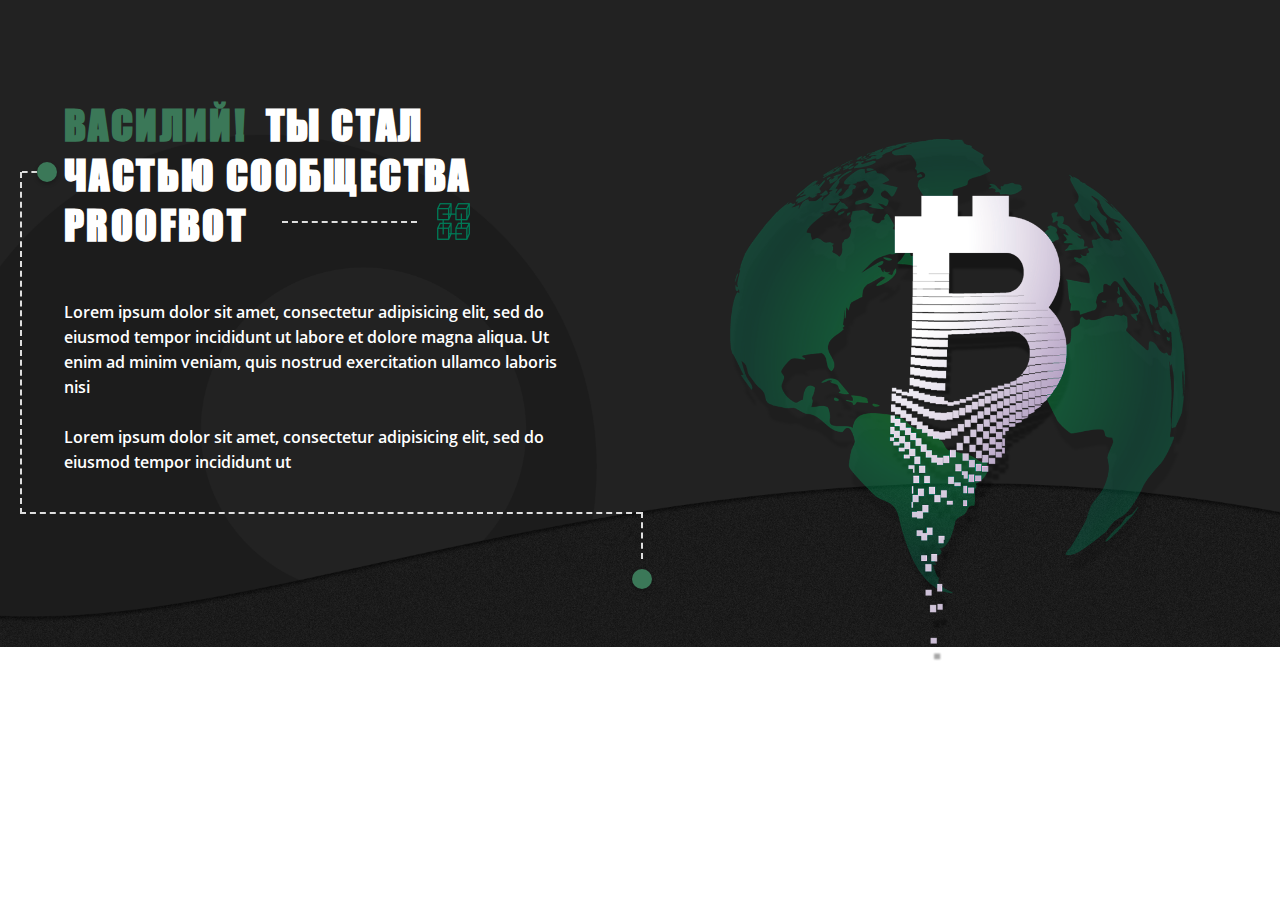
<file: thanks.html>
<!DOCTYPE html>
<html>
<head>
	<title>ProofBot</title>
	<meta charset="utf-8">
	<meta http-equiv="X-UA-Compatible" content="IE=edge">
	<meta name="viewport" content="width=device-width, user-scalable=no">
	<link rel="icon" type="image/png" href="favicon.png"/>
	<link rel="stylesheet" type="text/css" href="css/thanks.css">
	<link rel="stylesheet" type="text/css" href="fonts/fonts.css">
	<link rel="stylesheet" type="text/css" href="css/animate.css">
</head>
<body>
	<header class="header">
		<!-- <div class="nav">
			<div class="container nav_holder">
				<a href="index.html"><img src="img/logo.png" alt="" /></a>
				<div class="language"><div class="ru"></div><div class="us"></div></div>
				<ul>
					<a href="index.html"><li class=""><span class="circle"></span>Главная</li></a>
					<a href="by-bot.html"><li class=""><span class="circle"></span>Купить бота</li></a>
					<a href="partner.html"><li class=""><span class="circle"></span>Партнёрская программа</li></a>
					<a href="blog.html"><li class=""><span class="circle"></span>Блог</li></a>
				</ul>
				<div class="nav-btn2">
					<div class="show-menu-btn">
						<span></span>
						<span></span>
						<span></span>
					</div>
				</div>
			</div>
		</div> -->
		<div class="content">
			<div class="left">
				<h1>
					<div class="dashed">
						<div class="circle-line">
							<div class="line"></div>
							<div class="circle"></div>
						</div>
						<div class="circle-line _2">
							<div class="line"></div>
							<div class="circle"></div>
						</div>
					</div>
					<span class="accent_color name">василий! </span> Ты стал <br />
				частью сообщества <br />
				 proofbot<div class="underline"><div class="line"></div><img src="img/useful/blockchain.png" alt="" /></div>
				</h1>
				 <p>Lorem ipsum dolor sit amet, consectetur adipisicing elit, sed do eiusmod tempor incididunt ut labore et dolore magna aliqua. Ut enim ad minim veniam, quis nostrud exercitation ullamco laboris nisi <br /><br />
				 Lorem ipsum dolor sit amet, consectetur adipisicing elit, sed do eiusmod tempor incididunt ut </p>
			</div>
			<div class="right">
				<img src="img/thanks/1.png" alt="">
			</div>
		</div>
	</header>
	<main>
		
	</main>
	<!-- <footer class="footer">
		<div class="width2">
			<img src="img/logo.png" alt="" />
			<div class="contact">
				<div class="tel"><img src="img/footer/phone.png" alt="" />+38 099 999 99 99</div>
				<div class="email"><img src="img/footer/mail.png" alt="" />somemail@gmail.com</div>
			</div>
			<a href="https://yudgin.studio/" class="develop">РАЗРАБОТКА <br/> И поддержка сайта<img src="img/footer/logo.png" alt="" /></a>
		</div>
	</footer> -->

<script src="js/jquery.min.js" type="text/javascript"></script>
<script src="js/wow.js" type="text/javascript"></script>
<script src="js/script.js" type="text/javascript"></script>
<script src="js/jquery.mCustomScrollbar.concat.min.js" type="text/javascript"></script>
<script src="js/slick.min.js" type="text/javascript"></script>
<script src="js/libs.min.js" type="text/javascript"></script>
</body>
</html>
</file>
<file: css/thanks.css>
::-webkit-scrollbar {
  width: 10px; }

::-webkit-scrollbar-track {
  background: #272727; }

::-webkit-scrollbar-thumb {
  background: #007956; }

::-webkit-scrollbar-thumb:window-inactive {
  background: #007956; }

a, a:focus, button, button:focus, input, input:focus, textarea, textarea:focus {
  outline: 0 !important; }

:focus {
  outline: 0 !important;
  outline-offset: 0 !important; }

select, select:focus {
  outline: 0 !important; }

html {
  position: relative; }

body {
  position: relative;
  overflow-x: hidden;
  margin: 0;
  padding: 0;
  background: #fff;
  font-size: 16px;
  line-height: 24px;
  font-family: 'OpenSans-Regular';
  color: #fff; }

p {
  margin: 0;
  padding: 0; }

a:focus, a:hover {
  text-decoration: none; }

ul {
  list-style: none;
  margin: 0;
  padding: 0; }

a {
  text-decoration: none;
  color: #000; }

.container {
  width: 1720px;
  margin: 0 auto; }

.width2 {
  width: 1150px;
  margin: 0 auto; }

h1, h2, h3, h4, h5, h6 {
  margin: 0; }

.accent_color {
  color: #3b7858; }

.language {
  height: 14px;
  transition: all 0.5s;
  position: absolute;
  right: 0;
  display: -webkit-flex;
  display: -moz-flex;
  display: -ms-flex;
  display: -o-flex;
  display: flex; }
  .language .ru {
    height: 12px;
    width: 20px;
    min-height: 12px;
    background: url(../img/ru.png) no-repeat;
    background-size: 100% 100%;
    cursor: pointer;
    margin-left: 10px; }
  .language .us {
    height: 12px;
    width: 20px;
    min-height: 12px;
    background: url(../img/us.png) no-repeat;
    cursor: pointer;
    background-size: 100% 100%;
    margin-left: 10px; }
  .language:hover {
    height: 40px;
    padding-top: 26px; }

header {
  background: url(../img/header/blog_bg.png);
  background-size: 100% 100%;
  padding-bottom: 73px; }
  header .nav .container {
    padding: 20px 0;
    padding-right: 60px !important;
    display: -moz-flex;
    display: -ms-flex;
    display: -o-flex;
    display: flex;
    justify-content: space-between;
    align-items: center;
    position: relative;
    box-sizing: border-box; }
    header .nav .container ul {
      display: -moz-flex;
      display: -ms-flex;
      display: -o-flex;
      display: flex;
      width: 780px;
      justify-content: space-between;
      font-family: 'OpenSans-Bold';
      font-size: 16px;
      text-transform: uppercase;
      letter-spacing: 0.06em; }
      header .nav .container ul .active {
        color: #3b7858; }
        header .nav .container ul .active .circle {
          border-width: 2px;
          border-color: #fafafa;
          border-style: solid;
          border-radius: 50%;
          background-color: #3b7858;
          box-shadow: 0px 2px 5px 0px rgba(0, 4, 7, 0.32);
          width: 14px;
          height: 14px;
          margin-right: 20px;
          display: block; }
      header .nav .container ul li {
        display: -moz-flex;
        display: -ms-flex;
        display: -o-flex;
        display: flex;
        align-items: center;
        color: #fff;
        transition: all 0.5s; }
        header .nav .container ul li:hover {
          color: #3b7858; }

.button {
  border-radius: 5px;
  background-image: -ms-linear-gradient(-45deg, #7f0a1a 0%, #ea5c06 100%);
  background-image: linear-gradient(-45deg, #7f0a1a 0%, #ea5c06 100%);
  box-shadow: -3.365px 12.557px 20px 0px rgba(0, 4, 7, 0.29);
  width: 361px;
  height: 75px;
  border: none;
  font-size: 18px;
  font-family: 'OpenSans-ExtraBold';
  color: #fff;
  position: relative;
  transition: all 0.5s;
  cursor: pointer; }
  .button:hover .shadow {
    top: 0;
    right: 0;
    background-size: 300%; }
  .button .line {
    width: 59px;
    height: 2px;
    background: #fff;
    margin: 0 15px; }
  .button .shadow {
    border-radius: 5px;
    background-image: -ms-linear-gradient(-45deg, #ea5c06 0%, #7f0a1a 100%);
    background-image: linear-gradient(-45deg, #7f0a1a 0%, #ea5c06 100%);
    box-shadow: -2.588px 9.659px 12px 0px rgba(0, 4, 7, 0.35);
    background-size: 100%;
    top: 504px;
    width: 361px;
    height: 75px;
    position: absolute;
    top: -7px;
    right: 6px;
    display: -moz-flex;
    display: -ms-flex;
    display: -o-flex;
    display: flex;
    align-items: center;
    justify-content: flex-start;
    text-transform: uppercase;
    transition: all 0.5s; }

@-webkit-keyframes triangle {
  50% {
    -webkit-transform: rotatey(180deg);
    transform: rotatey(180deg); }
  100% {
    -webkit-transform: rotatey(360deg);
    transform: rotatey(360deg); } }
.anim_triangle {
  -webkit-animation-name: triangle;
  animation-name: triangle;
  -webkit-animation-iteration-count: infinite;
  animation-iteration-count: infinite;
  -webkit-animation-direction: normal;
  animation-direction: normal;
  -webkit-animation-timing-function: linear;
  animation-timing-function: linear;
  -webkit-animation-duration: 20s;
  animation-duration: 20s; }

.nav-btn2 {
  position: relative;
  display: none;
  width: 30px;
  height: 30px;
  position: absolute;
  margin: 0 auto;
  right: 0;
  left: 0; }

.show-menu-btn {
  position: absolute;
  right: 0;
  top: 7px;
  width: 30px;
  height: 30px;
  -webkit-transform: rotate(0deg);
  transform: rotate(0deg);
  transition: .34s ease-in-out;
  cursor: pointer;
  z-index: 10000; }

.show-menu-btn span {
  display: block;
  position: absolute;
  background: #fff;
  height: 2px;
  width: 25px;
  opacity: 1;
  left: 0;
  -webkit-transform: rotate(0deg);
  transform: rotate(0deg);
  transition: .25s ease-in-out;
  top: 22px; }

.show-menu-btn span:nth-child(1) {
  top: 0; }

.show-menu-btn span:nth-child(2) {
  top: 7px; }

.show-menu-btn span:nth-child(3) {
  top: 14px; }

.show-menu-btn.open span {
  top: 7px;
  -webkit-transform: rotate(135deg);
  transform: rotate(135deg);
  width: 30px; }

.show-menu-btn.open span:nth-child(2) {
  left: -60px;
  opacity: 0; }

.show-menu-btn.open span:nth-child(3) {
  top: 7px;
  width: 30px;
  -webkit-transform: rotate(-135deg);
  transform: rotate(-135deg); }

@media screen and (max-width: 1270px) {
  .nav-btn2 {
    display: block; }

  header .nav .container ul {
    display: -moz-flex;
    display: -ms-flex;
    display: -o-flex;
    display: flex;
    flex-direction: column;
    position: absolute;
    right: 0;
    left: 0;
    margin: 0 auto;
    top: 0;
    z-index: 100;
    background: #292929;
    width: 100% !important;
    padding-top: 100px; }
    header .nav .container ul li {
      text-align: center;
      justify-content: center;
      position: relative;
      width: -webkit-fit-content;
      width: -moz-fit-content;
      width: fit-content;
      margin: 0 auto;
      padding-bottom: 10px; }

  header .nav .container ul .active .circle {
    position: absolute;
    left: -30px; } }
@media screen and (max-width: 767px) {
  .button {
    font-size: 14px;
    height: 55px; }
    .button .shadow {
      height: 55px;
      justify-content: center; } }
main .underline img {
  min-width: 30px; }

@-webkit-keyframes triangle {
  50% {
    transform: rotatey(180deg); }
  100% {
    transform: rotatey(360deg); } }
@-webkit-keyframes triangle2 {
  0% {
    transform: translatex(0); }
  30% {
    transform: translatex(-30px) translatey(-60px); }
  60% {
    transform: translatex(-60px); }
  100% {
    transform: translatex(0px); } }
@-webkit-keyframes triangle3 {
  0% {
    transform: translatex(0); }
  50% {
    transform: translatey(-90px); }
  100% {
    transform: translate(0px); } }
@-webkit-keyframes triangle4 {
  0% {
    transform: translatex(0); }
  30% {
    transform: translatex(-60px) translatey(-60px);
    opacity: 0; }
  60% {
    transform: translatex(-200px);
    opacity: 0; }
  80% {
    transform: translatex(-400px) translatey(-60px);
    opacity: 1; }
  100% {
    transform: translatex(0px); } }
@-webkit-keyframes triangle5 {
  0% {
    transform: translatex(0); }
  30% {
    transform: translatex(-60px) translatey(-90px); }
  60% {
    transform: translatex(-60px); }
  100% {
    transform: translatex(0px); } }
.anim_triangle {
  animation-name: triangle;
  animation-iteration-count: infinite;
  animation-direction: normal;
  animation-timing-function: linear;
  animation-duration: 20s; }

.anim_triangle2 {
  animation-name: triangle2;
  animation-iteration-count: infinite;
  animation-direction: normal;
  animation-timing-function: linear;
  animation-duration: 10s; }

.anim_triangle3 {
  animation-name: triangle3;
  animation-iteration-count: infinite;
  animation-direction: normal;
  animation-timing-function: linear;
  animation-duration: 25s; }

.anim_triangle4 {
  animation-name: triangle4;
  animation-iteration-count: infinite;
  animation-direction: normal;
  animation-timing-function: linear;
  animation-duration: 10s; }

.anim_triangle5 {
  animation-name: triangle5;
  animation-iteration-count: infinite;
  animation-direction: normal;
  animation-timing-function: linear;
  animation-duration: 10s; }

.popup-forma2, .popup-forma2.is-active {
  -webkit-transition-duration: .2s;
  transition-duration: .2s;
  -webkit-transition-property: all;
  transition-property: all;
  -webkit-transition-timing-function: cubic-bezier(0.7, 1, 0.7, 1);
  transition-timing-function: cubic-bezier(0.7, 1, 0.7, 1);
  z-index: 10000; }

.popup-forma2 {
  width: 100%;
  -webkit-backface-visibility: hidden;
  position: fixed;
  height: 100%;
  -moz-transform: translateZ(-100%);
  -webkit-transform: translateZ(-100%);
  transform: translateZ(-100%);
  visibility: hidden;
  z-index: 111111;
  top: 0;
  opacity: 0; }

.popup-forma2 .mint-btn {
  width: 100%;
  height: 60px;
  margin-bottom: 0;
  margin: 0;
  transform: scale(1);
  display: flex;
  color: black !important;
  align-items: center;
  justify-content: center;
  text-transform: uppercase;
  font-family: Gilroy-ExtraBold,Gilroyextrabold;
  border-radius: 6px;
  box-shadow: 0px 20px 18px 0px rgba(0, 0, 0, 0.15);
  border: none;
  background: linear-gradient(to left, #efc018 50%, #f9dd4e 50%);
  background-position: -200%;
  background-size: 200%;
  transition: 0.3s;
  cursor: pointer; }

.popup-forma2 .modal-logo {
  display: block;
  color: #4cccb9;
  font-size: 36px;
  margin-bottom: 20px;
  text-align: center;
  font-family: museo_sans_cyrl900; }

.popup-forma2.is-active {
  transform: translateZ(0);
  -webkit-transform: translatZ(0);
  -moz-transform: translateZ(0);
  visibility: visible;
  opacity: 1; }

.popup-forma2 .popup-forma2__cover {
  width: 100%;
  height: 100%;
  background-color: #252525;
  opacity: .8;
  display: block;
  position: fixed; }

.popup-forma2 .popup-forma2__wrapper {
  position: absolute;
  box-sizing: border-box;
  left: 50%;
  top: 50%;
  transform: translate(-50%, -50%);
  z-index: 5;
  display: -webkit-flex;
  display: -moz-flex;
  display: -ms-flex;
  display: -o-flex;
  display: flex; }

.popup-forma2 .popup-wrapper {
  background-color: #fff;
  border-radius: 10px;
  width: 475px;
  background-repeat: no-repeat;
  box-shadow: 0 10px 20px rgba(0, 0, 0, 0.3);
  -moz-box-shadow: 0 10px 20px rgba(0, 0, 0, 0.3);
  -webkit-box-shadow: 0 10px 20px rgba(0, 0, 0, 0.3);
  position: relative;
  padding: 30px 0; }

.popup-forma2 .popup-wrapper .button-holder, .modal-form2 .button-holder {
  text-align: center;
  margin-top: 8px;
  margin-bottom: 0;
  padding-top: 0;
  margin-top: 40px; }

.popup-forma2 .popup-wrapper .popup-close {
  position: absolute;
  top: 23px;
  right: 23px;
  cursor: pointer;
  -webkit-transition: all .3s ease-out;
  transition: all 0.3s ease-out; }

.popup-forma2 .popup-wrapper .popup-close:hover {
  -webkit-transform: scale(1.05);
  -moz-transform: scale(1.05);
  -ms-transform: scale(1.05);
  transform: scale(1.05); }

.popup-forma2 .popup-wrapper p {
  font-size: 20px;
  font-family: 'OpenSans-ExtraBold';
  text-align: center;
  margin: 0;
  text-transform: uppercase;
  padding-bottom: 30px;
  padding-top: 30px;
  color: #2d2d2d; }

.forma {
  display: -webkit-flex;
  display: -moz-flex;
  display: -ms-flex;
  display: -o-flex;
  display: flex;
  flex-direction: column;
  align-items: center;
  justify-content: center; }

.popup-forma2 .popup-wrapper form {
  margin: 0 auto;
  width: 380px;
  box-sizing: border-box; }

.popup-forma2 .intl-tel-input {
  width: 100%; }

.mint-input2 {
  box-shadow: none !important;
  -webkit-box-shadow: none !important;
  -moz-box-shadow: none !important;
  color: #010101;
  border: 1px solid #d0d0d0;
  text-transform: uppercase;
  padding-left: 15px;
  padding-bottom: 20px;
  padding-top: 20px;
  margin-bottom: 16px;
  box-sizing: border-box;
  text-align: left;
  line-height: 1;
  position: relative;
  font-family: 'OpenSans-SemiBold';
  font-size: 14px;
  width: 100%;
  outline: none; }

.popup-forma2 .mint-input2:focus::-webkit-input-placeholder {
  color: transparent; }

.popup-forma2 .mint-input2:focus::-moz-placeholder {
  color: transparent; }

.popup-forma2 .intl-tel-input.allow-dropdown .selected-flag, .intl-tel-input.separate-dial-code .selected-flag {
  width: 58px !important;
  outline: none; }

.popup-forma2 .intl-tel-input .country-list .country-name {
  margin-left: 50px !important; }

.popup-forma2 .intl-tel-input .country-list .country {
  padding: 10px 15px !important;
  position: relative; }

.popup-forma2 .intl-tel-input .country-list .country .dial-code {
  position: absolute;
  left: 39px;
  top: 12px; }

.popup-forma2 .intl-tel-input .mint-input2 {
  text-align: left; }

.popup-forma2 .intl-tel-input .selected-flag {
  padding: 0 0 0 16px !important; }

.popup-forma2 .iti-mobile .intl-tel-input .country-list {
  max-height: 100vh;
  width: 97% !important;
  position: absolute !important;
  left: 0 !important;
  top: 0 !important;
  bottom: auto !important;
  right: auto !important;
  display: block !important; }

.popup-forma2 .intl-tel-input.allow-dropdown input[type=text] {
  padding-left: 63px !important; }

.popup-forma2 .iti-mobile .intl-tel-input.iti-container {
  left: 11px; }

.country-list {
  width: 300px;
  color: #2d2d2d !important; }

.popup-forma2 .button {
  display: -webkit-flex;
  display: -moz-flex;
  display: -ms-flex;
  display: -o-flex;
  display: flex;
  justify-content: center;
  align-items: center;
  margin: 0 auto;
  margin-top: 41px; }
  .popup-forma2 .button .line {
    width: 165px; }

@media screen and (max-width: 767px) {
  .popup-forma2 .popup-wrapper {
    width: 400px; }

  .popup-forma2 .button .line {
    width: 90px; }

  .figure3, .figure2, .figure, .cript, .img_bg3 {
    display: none !important; }

  main .bot .width2 .contant form {
    padding-left: 0 !important;
    padding-right: 0 !important; } }
@media screen and (max-width: 410px) {
  .popup-forma2 .popup-wrapper {
    width: 350px; }

  .popup-forma2 .popup-wrapper form {
    width: 90%; } }
@media screen and (max-width: 370px) {
  .popup-forma2 .popup-wrapper {
    width: 300px; }

  .mint-input2 {
    padding-bottom: 15px;
    padding-top: 15px;
    margin-bottom: 15px; } }
/*.animated{-webkit-animation-duration:1s;animation-duration:1s;-webkit-animation-fill-mode:both;animation-fill-mode:both}
.animated.infinite{-webkit-animation-iteration-count:infinite;
	animation-iteration-count:infinite}
	.animated.hinge{-webkit-animation-duration:2s;animation-duration:2s}
	.animated.bounceIn,.animated.bounceOut,.animated.flipOutX,.animated.flipOutY{-webkit-animation-duration:.75s;animation-duration:.75s}
	@-webkit-keyframes bounce{0%,20%,53%,80%,to{-webkit-animation-timing-function:cubic-bezier(.215,.61,.355,1);animation-timing-function:cubic-bezier(.215,.61,.355,1);-webkit-transform:translate3d(0,0,0);transform:translate3d(0,0,0)}40%,43%{-webkit-animation-timing-function:cubic-bezier(.755,.05,.855,.06);animation-timing-function:cubic-bezier(.755,.05,.855,.06);-webkit-transform:translate3d(0,-30px,0);transform:translate3d(0,-30px,0)}70%{-webkit-animation-timing-function:cubic-bezier(.755,.05,.855,.06);animation-timing-function:cubic-bezier(.755,.05,.855,.06);-webkit-transform:translate3d(0,-15px,0);transform:translate3d(0,-15px,0)}90%{-webkit-transform:translate3d(0,-4px,0);transform:translate3d(0,-4px,0)}}@keyframes bounce{0%,20%,53%,80%,to{-webkit-animation-timing-function:cubic-bezier(.215,.61,.355,1);animation-timing-function:cubic-bezier(.215,.61,.355,1);-webkit-transform:translate3d(0,0,0);transform:translate3d(0,0,0)}40%,43%{-webkit-animation-timing-function:cubic-bezier(.755,.05,.855,.06);animation-timing-function:cubic-bezier(.755,.05,.855,.06);-webkit-transform:translate3d(0,-30px,0);transform:translate3d(0,-30px,0)}70%{-webkit-animation-timing-function:cubic-bezier(.755,.05,.855,.06);animation-timing-function:cubic-bezier(.755,.05,.855,.06);-webkit-transform:translate3d(0,-15px,0);transform:translate3d(0,-15px,0)}90%{-webkit-transform:translate3d(0,-4px,0);transform:translate3d(0,-4px,0)}}.bounce{-webkit-animation-name:bounce;animation-name:bounce;-webkit-transform-origin:center bottom;transform-origin:center bottom}@-webkit-keyframes flash{0%,50%,to{opacity:1}25%,75%{opacity:0}}@keyframes flash{0%,50%,to{opacity:1}25%,75%{opacity:0}}.flash{-webkit-animation-name:flash;animation-name:flash}@-webkit-keyframes pulse{0%,to{-webkit-transform:scale3d(1,1,1);transform:scale3d(1,1,1)}50%{-webkit-transform:scale3d(1.05,1.05,1.05);transform:scale3d(1.05,1.05,1.05)}}@keyframes pulse{0%,to{-webkit-transform:scale3d(1,1,1);transform:scale3d(1,1,1)}50%{-webkit-transform:scale3d(1.05,1.05,1.05);transform:scale3d(1.05,1.05,1.05)}}.pulse{-webkit-animation-name:pulse;animation-name:pulse}@-webkit-keyframes rubberBand{0%,to{-webkit-transform:scale3d(1,1,1);transform:scale3d(1,1,1)}30%{-webkit-transform:scale3d(1.25,.75,1);transform:scale3d(1.25,.75,1)}40%{-webkit-transform:scale3d(.75,1.25,1);transform:scale3d(.75,1.25,1)}50%{-webkit-transform:scale3d(1.15,.85,1);transform:scale3d(1.15,.85,1)}65%{-webkit-transform:scale3d(.95,1.05,1);transform:scale3d(.95,1.05,1)}75%{-webkit-transform:scale3d(1.05,.95,1);transform:scale3d(1.05,.95,1)}}@keyframes rubberBand{0%,to{-webkit-transform:scale3d(1,1,1);transform:scale3d(1,1,1)}30%{-webkit-transform:scale3d(1.25,.75,1);transform:scale3d(1.25,.75,1)}40%{-webkit-transform:scale3d(.75,1.25,1);transform:scale3d(.75,1.25,1)}50%{-webkit-transform:scale3d(1.15,.85,1);transform:scale3d(1.15,.85,1)}65%{-webkit-transform:scale3d(.95,1.05,1);transform:scale3d(.95,1.05,1)}75%{-webkit-transform:scale3d(1.05,.95,1);transform:scale3d(1.05,.95,1)}}.rubberBand{-webkit-animation-name:rubberBand;animation-name:rubberBand}@-webkit-keyframes shake{0%,to{-webkit-transform:translate3d(0,0,0);transform:translate3d(0,0,0)}10%,30%,50%,70%,90%{-webkit-transform:translate3d(-10px,0,0);transform:translate3d(-10px,0,0)}20%,40%,60%,80%{-webkit-transform:translate3d(10px,0,0);transform:translate3d(10px,0,0)}}@keyframes shake{0%,to{-webkit-transform:translate3d(0,0,0);transform:translate3d(0,0,0)}10%,30%,50%,70%,90%{-webkit-transform:translate3d(-10px,0,0);transform:translate3d(-10px,0,0)}20%,40%,60%,80%{-webkit-transform:translate3d(10px,0,0);transform:translate3d(10px,0,0)}}.shake{-webkit-animation-name:shake;animation-name:shake}@-webkit-keyframes headShake{0%,50%{-webkit-transform:translateX(0);transform:translateX(0)}6.5%{-webkit-transform:translateX(-6px) rotateY(-9deg);transform:translateX(-6px) rotateY(-9deg)}18.5%{-webkit-transform:translateX(5px) rotateY(7deg);transform:translateX(5px) rotateY(7deg)}31.5%{-webkit-transform:translateX(-3px) rotateY(-5deg);transform:translateX(-3px) rotateY(-5deg)}43.5%{-webkit-transform:translateX(2px) rotateY(3deg);transform:translateX(2px) rotateY(3deg)}}@keyframes headShake{0%,50%{-webkit-transform:translateX(0);transform:translateX(0)}6.5%{-webkit-transform:translateX(-6px) rotateY(-9deg);transform:translateX(-6px) rotateY(-9deg)}18.5%{-webkit-transform:translateX(5px) rotateY(7deg);transform:translateX(5px) rotateY(7deg)}31.5%{-webkit-transform:translateX(-3px) rotateY(-5deg);transform:translateX(-3px) rotateY(-5deg)}43.5%{-webkit-transform:translateX(2px) rotateY(3deg);transform:translateX(2px) rotateY(3deg)}}.headShake{-webkit-animation-timing-function:ease-in-out;animation-timing-function:ease-in-out;-webkit-animation-name:headShake;animation-name:headShake}@-webkit-keyframes swing{20%{-webkit-transform:rotate3d(0,0,1,15deg);transform:rotate3d(0,0,1,15deg)}40%{-webkit-transform:rotate3d(0,0,1,-10deg);transform:rotate3d(0,0,1,-10deg)}60%{-webkit-transform:rotate3d(0,0,1,5deg);transform:rotate3d(0,0,1,5deg)}80%{-webkit-transform:rotate3d(0,0,1,-5deg);transform:rotate3d(0,0,1,-5deg)}to{-webkit-transform:rotate3d(0,0,1,0deg);transform:rotate3d(0,0,1,0deg)}}@keyframes swing{20%{-webkit-transform:rotate3d(0,0,1,15deg);transform:rotate3d(0,0,1,15deg)}40%{-webkit-transform:rotate3d(0,0,1,-10deg);transform:rotate3d(0,0,1,-10deg)}60%{-webkit-transform:rotate3d(0,0,1,5deg);transform:rotate3d(0,0,1,5deg)}80%{-webkit-transform:rotate3d(0,0,1,-5deg);transform:rotate3d(0,0,1,-5deg)}to{-webkit-transform:rotate3d(0,0,1,0deg);transform:rotate3d(0,0,1,0deg)}}.swing{-webkit-transform-origin:top center;transform-origin:top center;-webkit-animation-name:swing;animation-name:swing}@-webkit-keyframes tada{0%,to{-webkit-transform:scale3d(1,1,1);transform:scale3d(1,1,1)}10%,20%{-webkit-transform:scale3d(.9,.9,.9) rotate3d(0,0,1,-3deg);transform:scale3d(.9,.9,.9) rotate3d(0,0,1,-3deg)}30%,50%,70%,90%{-webkit-transform:scale3d(1.1,1.1,1.1) rotate3d(0,0,1,3deg);transform:scale3d(1.1,1.1,1.1) rotate3d(0,0,1,3deg)}40%,60%,80%{-webkit-transform:scale3d(1.1,1.1,1.1) rotate3d(0,0,1,-3deg);transform:scale3d(1.1,1.1,1.1) rotate3d(0,0,1,-3deg)}}@keyframes tada{0%,to{-webkit-transform:scale3d(1,1,1);transform:scale3d(1,1,1)}10%,20%{-webkit-transform:scale3d(.9,.9,.9) rotate3d(0,0,1,-3deg);transform:scale3d(.9,.9,.9) rotate3d(0,0,1,-3deg)}30%,50%,70%,90%{-webkit-transform:scale3d(1.1,1.1,1.1) rotate3d(0,0,1,3deg);transform:scale3d(1.1,1.1,1.1) rotate3d(0,0,1,3deg)}40%,60%,80%{-webkit-transform:scale3d(1.1,1.1,1.1) rotate3d(0,0,1,-3deg);transform:scale3d(1.1,1.1,1.1) rotate3d(0,0,1,-3deg)}}.tada{-webkit-animation-name:tada;animation-name:tada}@-webkit-keyframes wobble{0%,to{-webkit-transform:none;transform:none}15%{-webkit-transform:translate3d(-25%,0,0) rotate3d(0,0,1,-5deg);transform:translate3d(-25%,0,0) rotate3d(0,0,1,-5deg)}30%{-webkit-transform:translate3d(20%,0,0) rotate3d(0,0,1,3deg);transform:translate3d(20%,0,0) rotate3d(0,0,1,3deg)}45%{-webkit-transform:translate3d(-15%,0,0) rotate3d(0,0,1,-3deg);transform:translate3d(-15%,0,0) rotate3d(0,0,1,-3deg)}60%{-webkit-transform:translate3d(10%,0,0) rotate3d(0,0,1,2deg);transform:translate3d(10%,0,0) rotate3d(0,0,1,2deg)}75%{-webkit-transform:translate3d(-5%,0,0) rotate3d(0,0,1,-1deg);transform:translate3d(-5%,0,0) rotate3d(0,0,1,-1deg)}}@keyframes wobble{0%,to{-webkit-transform:none;transform:none}15%{-webkit-transform:translate3d(-25%,0,0) rotate3d(0,0,1,-5deg);transform:translate3d(-25%,0,0) rotate3d(0,0,1,-5deg)}30%{-webkit-transform:translate3d(20%,0,0) rotate3d(0,0,1,3deg);transform:translate3d(20%,0,0) rotate3d(0,0,1,3deg)}45%{-webkit-transform:translate3d(-15%,0,0) rotate3d(0,0,1,-3deg);transform:translate3d(-15%,0,0) rotate3d(0,0,1,-3deg)}60%{-webkit-transform:translate3d(10%,0,0) rotate3d(0,0,1,2deg);transform:translate3d(10%,0,0) rotate3d(0,0,1,2deg)}75%{-webkit-transform:translate3d(-5%,0,0) rotate3d(0,0,1,-1deg);transform:translate3d(-5%,0,0) rotate3d(0,0,1,-1deg)}}.wobble{-webkit-animation-name:wobble;animation-name:wobble}@-webkit-keyframes jello{0%,11.1%,to{-webkit-transform:none;transform:none}22.2%{-webkit-transform:skewX(-12.5deg) skewY(-12.5deg);transform:skewX(-12.5deg) skewY(-12.5deg)}33.3%{-webkit-transform:skewX(6.25deg) skewY(6.25deg);transform:skewX(6.25deg) skewY(6.25deg)}44.4%{-webkit-transform:skewX(-3.125deg) skewY(-3.125deg);transform:skewX(-3.125deg) skewY(-3.125deg)}55.5%{-webkit-transform:skewX(1.5625deg) skewY(1.5625deg);transform:skewX(1.5625deg) skewY(1.5625deg)}66.6%{-webkit-transform:skewX(-.78125deg) skewY(-.78125deg);transform:skewX(-.78125deg) skewY(-.78125deg)}77.7%{-webkit-transform:skewX(.390625deg) skewY(.390625deg);transform:skewX(.390625deg) skewY(.390625deg)}88.8%{-webkit-transform:skewX(-.1953125deg) skewY(-.1953125deg);transform:skewX(-.1953125deg) skewY(-.1953125deg)}}@keyframes jello{0%,11.1%,to{-webkit-transform:none;transform:none}22.2%{-webkit-transform:skewX(-12.5deg) skewY(-12.5deg);transform:skewX(-12.5deg) skewY(-12.5deg)}33.3%{-webkit-transform:skewX(6.25deg) skewY(6.25deg);transform:skewX(6.25deg) skewY(6.25deg)}44.4%{-webkit-transform:skewX(-3.125deg) skewY(-3.125deg);transform:skewX(-3.125deg) skewY(-3.125deg)}55.5%{-webkit-transform:skewX(1.5625deg) skewY(1.5625deg);transform:skewX(1.5625deg) skewY(1.5625deg)}66.6%{-webkit-transform:skewX(-.78125deg) skewY(-.78125deg);transform:skewX(-.78125deg) skewY(-.78125deg)}77.7%{-webkit-transform:skewX(.390625deg) skewY(.390625deg);transform:skewX(.390625deg) skewY(.390625deg)}88.8%{-webkit-transform:skewX(-.1953125deg) skewY(-.1953125deg);transform:skewX(-.1953125deg) skewY(-.1953125deg)}}.jello{-webkit-animation-name:jello;animation-name:jello;-webkit-transform-origin:center;transform-origin:center}@-webkit-keyframes bounceIn{0%,20%,40%,60%,80%,to{-webkit-animation-timing-function:cubic-bezier(.215,.61,.355,1);animation-timing-function:cubic-bezier(.215,.61,.355,1)}0%{opacity:0;-webkit-transform:scale3d(.3,.3,.3);transform:scale3d(.3,.3,.3)}20%{-webkit-transform:scale3d(1.1,1.1,1.1);transform:scale3d(1.1,1.1,1.1)}40%{-webkit-transform:scale3d(.9,.9,.9);transform:scale3d(.9,.9,.9)}60%{opacity:1;-webkit-transform:scale3d(1.03,1.03,1.03);transform:scale3d(1.03,1.03,1.03)}80%{-webkit-transform:scale3d(.97,.97,.97);transform:scale3d(.97,.97,.97)}to{opacity:1;-webkit-transform:scale3d(1,1,1);transform:scale3d(1,1,1)}}@keyframes bounceIn{0%,20%,40%,60%,80%,to{-webkit-animation-timing-function:cubic-bezier(.215,.61,.355,1);animation-timing-function:cubic-bezier(.215,.61,.355,1)}0%{opacity:0;-webkit-transform:scale3d(.3,.3,.3);transform:scale3d(.3,.3,.3)}20%{-webkit-transform:scale3d(1.1,1.1,1.1);transform:scale3d(1.1,1.1,1.1)}40%{-webkit-transform:scale3d(.9,.9,.9);transform:scale3d(.9,.9,.9)}60%{opacity:1;-webkit-transform:scale3d(1.03,1.03,1.03);transform:scale3d(1.03,1.03,1.03)}80%{-webkit-transform:scale3d(.97,.97,.97);transform:scale3d(.97,.97,.97)}to{opacity:1;-webkit-transform:scale3d(1,1,1);transform:scale3d(1,1,1)}}.bounceIn{-webkit-animation-name:bounceIn;animation-name:bounceIn}@-webkit-keyframes bounceInDown{0%,60%,75%,90%,to{-webkit-animation-timing-function:cubic-bezier(.215,.61,.355,1);animation-timing-function:cubic-bezier(.215,.61,.355,1)}0%{opacity:0;-webkit-transform:translate3d(0,-3000px,0);transform:translate3d(0,-3000px,0)}60%{opacity:1;-webkit-transform:translate3d(0,25px,0);transform:translate3d(0,25px,0)}75%{-webkit-transform:translate3d(0,-10px,0);transform:translate3d(0,-10px,0)}90%{-webkit-transform:translate3d(0,5px,0);transform:translate3d(0,5px,0)}to{-webkit-transform:none;transform:none}}@keyframes bounceInDown{0%,60%,75%,90%,to{-webkit-animation-timing-function:cubic-bezier(.215,.61,.355,1);animation-timing-function:cubic-bezier(.215,.61,.355,1)}0%{opacity:0;-webkit-transform:translate3d(0,-3000px,0);transform:translate3d(0,-3000px,0)}60%{opacity:1;-webkit-transform:translate3d(0,25px,0);transform:translate3d(0,25px,0)}75%{-webkit-transform:translate3d(0,-10px,0);transform:translate3d(0,-10px,0)}90%{-webkit-transform:translate3d(0,5px,0);transform:translate3d(0,5px,0)}to{-webkit-transform:none;transform:none}}.bounceInDown{-webkit-animation-name:bounceInDown;animation-name:bounceInDown}@-webkit-keyframes bounceInLeft{0%,60%,75%,90%,to{-webkit-animation-timing-function:cubic-bezier(.215,.61,.355,1);animation-timing-function:cubic-bezier(.215,.61,.355,1)}0%{opacity:0;-webkit-transform:translate3d(-3000px,0,0);transform:translate3d(-3000px,0,0)}60%{opacity:1;-webkit-transform:translate3d(25px,0,0);transform:translate3d(25px,0,0)}75%{-webkit-transform:translate3d(-10px,0,0);transform:translate3d(-10px,0,0)}90%{-webkit-transform:translate3d(5px,0,0);transform:translate3d(5px,0,0)}to{-webkit-transform:none;transform:none}}@keyframes bounceInLeft{0%,60%,75%,90%,to{-webkit-animation-timing-function:cubic-bezier(.215,.61,.355,1);animation-timing-function:cubic-bezier(.215,.61,.355,1)}0%{opacity:0;-webkit-transform:translate3d(-3000px,0,0);transform:translate3d(-3000px,0,0)}60%{opacity:1;-webkit-transform:translate3d(25px,0,0);transform:translate3d(25px,0,0)}75%{-webkit-transform:translate3d(-10px,0,0);transform:translate3d(-10px,0,0)}90%{-webkit-transform:translate3d(5px,0,0);transform:translate3d(5px,0,0)}to{-webkit-transform:none;transform:none}}.bounceInLeft{-webkit-animation-name:bounceInLeft;animation-name:bounceInLeft}@-webkit-keyframes bounceInRight{0%,60%,75%,90%,to{-webkit-animation-timing-function:cubic-bezier(.215,.61,.355,1);animation-timing-function:cubic-bezier(.215,.61,.355,1)}0%{opacity:0;-webkit-transform:translate3d(3000px,0,0);transform:translate3d(3000px,0,0)}60%{opacity:1;-webkit-transform:translate3d(-25px,0,0);transform:translate3d(-25px,0,0)}75%{-webkit-transform:translate3d(10px,0,0);transform:translate3d(10px,0,0)}90%{-webkit-transform:translate3d(-5px,0,0);transform:translate3d(-5px,0,0)}to{-webkit-transform:none;transform:none}}@keyframes bounceInRight{0%,60%,75%,90%,to{-webkit-animation-timing-function:cubic-bezier(.215,.61,.355,1);animation-timing-function:cubic-bezier(.215,.61,.355,1)}0%{opacity:0;-webkit-transform:translate3d(3000px,0,0);transform:translate3d(3000px,0,0)}60%{opacity:1;-webkit-transform:translate3d(-25px,0,0);transform:translate3d(-25px,0,0)}75%{-webkit-transform:translate3d(10px,0,0);transform:translate3d(10px,0,0)}90%{-webkit-transform:translate3d(-5px,0,0);transform:translate3d(-5px,0,0)}to{-webkit-transform:none;transform:none}}.bounceInRight{-webkit-animation-name:bounceInRight;animation-name:bounceInRight}@-webkit-keyframes bounceInUp{0%,60%,75%,90%,to{-webkit-animation-timing-function:cubic-bezier(.215,.61,.355,1);animation-timing-function:cubic-bezier(.215,.61,.355,1)}0%{opacity:0;-webkit-transform:translate3d(0,3000px,0);transform:translate3d(0,3000px,0)}60%{opacity:1;-webkit-transform:translate3d(0,-20px,0);transform:translate3d(0,-20px,0)}75%{-webkit-transform:translate3d(0,10px,0);transform:translate3d(0,10px,0)}90%{-webkit-transform:translate3d(0,-5px,0);transform:translate3d(0,-5px,0)}to{-webkit-transform:translate3d(0,0,0);transform:translate3d(0,0,0)}}@keyframes bounceInUp{0%,60%,75%,90%,to{-webkit-animation-timing-function:cubic-bezier(.215,.61,.355,1);animation-timing-function:cubic-bezier(.215,.61,.355,1)}0%{opacity:0;-webkit-transform:translate3d(0,3000px,0);transform:translate3d(0,3000px,0)}60%{opacity:1;-webkit-transform:translate3d(0,-20px,0);transform:translate3d(0,-20px,0)}75%{-webkit-transform:translate3d(0,10px,0);transform:translate3d(0,10px,0)}90%{-webkit-transform:translate3d(0,-5px,0);transform:translate3d(0,-5px,0)}to{-webkit-transform:translate3d(0,0,0);transform:translate3d(0,0,0)}}.bounceInUp{-webkit-animation-name:bounceInUp;animation-name:bounceInUp}@-webkit-keyframes bounceOut{20%{-webkit-transform:scale3d(.9,.9,.9);transform:scale3d(.9,.9,.9)}50%,55%{opacity:1;-webkit-transform:scale3d(1.1,1.1,1.1);transform:scale3d(1.1,1.1,1.1)}to{opacity:0;-webkit-transform:scale3d(.3,.3,.3);transform:scale3d(.3,.3,.3)}}@keyframes bounceOut{20%{-webkit-transform:scale3d(.9,.9,.9);transform:scale3d(.9,.9,.9)}50%,55%{opacity:1;-webkit-transform:scale3d(1.1,1.1,1.1);transform:scale3d(1.1,1.1,1.1)}to{opacity:0;-webkit-transform:scale3d(.3,.3,.3);transform:scale3d(.3,.3,.3)}}.bounceOut{-webkit-animation-name:bounceOut;animation-name:bounceOut}@-webkit-keyframes bounceOutDown{20%{-webkit-transform:translate3d(0,10px,0);transform:translate3d(0,10px,0)}40%,45%{opacity:1;-webkit-transform:translate3d(0,-20px,0);transform:translate3d(0,-20px,0)}to{opacity:0;-webkit-transform:translate3d(0,2000px,0);transform:translate3d(0,2000px,0)}}@keyframes bounceOutDown{20%{-webkit-transform:translate3d(0,10px,0);transform:translate3d(0,10px,0)}40%,45%{opacity:1;-webkit-transform:translate3d(0,-20px,0);transform:translate3d(0,-20px,0)}to{opacity:0;-webkit-transform:translate3d(0,2000px,0);transform:translate3d(0,2000px,0)}}.bounceOutDown{-webkit-animation-name:bounceOutDown;animation-name:bounceOutDown}@-webkit-keyframes bounceOutLeft{20%{opacity:1;-webkit-transform:translate3d(20px,0,0);transform:translate3d(20px,0,0)}to{opacity:0;-webkit-transform:translate3d(-2000px,0,0);transform:translate3d(-2000px,0,0)}}@keyframes bounceOutLeft{20%{opacity:1;-webkit-transform:translate3d(20px,0,0);transform:translate3d(20px,0,0)}to{opacity:0;-webkit-transform:translate3d(-2000px,0,0);transform:translate3d(-2000px,0,0)}}.bounceOutLeft{-webkit-animation-name:bounceOutLeft;animation-name:bounceOutLeft}@-webkit-keyframes bounceOutRight{20%{opacity:1;-webkit-transform:translate3d(-20px,0,0);transform:translate3d(-20px,0,0)}to{opacity:0;-webkit-transform:translate3d(2000px,0,0);transform:translate3d(2000px,0,0)}}@keyframes bounceOutRight{20%{opacity:1;-webkit-transform:translate3d(-20px,0,0);transform:translate3d(-20px,0,0)}to{opacity:0;-webkit-transform:translate3d(2000px,0,0);transform:translate3d(2000px,0,0)}}.bounceOutRight{-webkit-animation-name:bounceOutRight;animation-name:bounceOutRight}@-webkit-keyframes bounceOutUp{20%{-webkit-transform:translate3d(0,-10px,0);transform:translate3d(0,-10px,0)}40%,45%{opacity:1;-webkit-transform:translate3d(0,20px,0);transform:translate3d(0,20px,0)}to{opacity:0;-webkit-transform:translate3d(0,-2000px,0);transform:translate3d(0,-2000px,0)}}@keyframes bounceOutUp{20%{-webkit-transform:translate3d(0,-10px,0);transform:translate3d(0,-10px,0)}40%,45%{opacity:1;-webkit-transform:translate3d(0,20px,0);transform:translate3d(0,20px,0)}to{opacity:0;-webkit-transform:translate3d(0,-2000px,0);transform:translate3d(0,-2000px,0)}}.bounceOutUp{-webkit-animation-name:bounceOutUp;animation-name:bounceOutUp}@-webkit-keyframes fadeIn{0%{opacity:0}to{opacity:1}}@keyframes fadeIn{0%{opacity:0}to{opacity:1}}.fadeIn{-webkit-animation-name:fadeIn;animation-name:fadeIn}@-webkit-keyframes fadeInDown{0%{opacity:0;-webkit-transform:translate3d(0,-100%,0);transform:translate3d(0,-100%,0)}to{opacity:1;-webkit-transform:none;transform:none}}@keyframes fadeInDown{0%{opacity:0;-webkit-transform:translate3d(0,-100%,0);transform:translate3d(0,-100%,0)}to{opacity:1;-webkit-transform:none;transform:none}}.fadeInDown{-webkit-animation-name:fadeInDown;animation-name:fadeInDown}@-webkit-keyframes fadeInDownBig{0%{opacity:0;-webkit-transform:translate3d(0,-2000px,0);transform:translate3d(0,-2000px,0)}to{opacity:1;-webkit-transform:none;transform:none}}@keyframes fadeInDownBig{0%{opacity:0;-webkit-transform:translate3d(0,-2000px,0);transform:translate3d(0,-2000px,0)}to{opacity:1;-webkit-transform:none;transform:none}}.fadeInDownBig{-webkit-animation-name:fadeInDownBig;animation-name:fadeInDownBig}@-webkit-keyframes fadeInLeft{0%{opacity:0;-webkit-transform:translate3d(-100%,0,0);transform:translate3d(-100%,0,0)}to{opacity:1;-webkit-transform:none;transform:none}}@keyframes fadeInLeft{0%{opacity:0;-webkit-transform:translate3d(-100%,0,0);transform:translate3d(-100%,0,0)}to{opacity:1;-webkit-transform:none;transform:none}}.fadeInLeft{-webkit-animation-name:fadeInLeft;animation-name:fadeInLeft}@-webkit-keyframes fadeInLeftBig{0%{opacity:0;-webkit-transform:translate3d(-2000px,0,0);transform:translate3d(-2000px,0,0)}to{opacity:1;-webkit-transform:none;transform:none}}@keyframes fadeInLeftBig{0%{opacity:0;-webkit-transform:translate3d(-2000px,0,0);transform:translate3d(-2000px,0,0)}to{opacity:1;-webkit-transform:none;transform:none}}.fadeInLeftBig{-webkit-animation-name:fadeInLeftBig;animation-name:fadeInLeftBig}@-webkit-keyframes fadeInRight{0%{opacity:0;-webkit-transform:translate3d(100%,0,0);transform:translate3d(100%,0,0)}to{opacity:1;-webkit-transform:none;transform:none}}@keyframes fadeInRight{0%{opacity:0;-webkit-transform:translate3d(100%,0,0);transform:translate3d(100%,0,0)}to{opacity:1;-webkit-transform:none;transform:none}}.fadeInRight{-webkit-animation-name:fadeInRight;animation-name:fadeInRight}@-webkit-keyframes fadeInRightBig{0%{opacity:0;-webkit-transform:translate3d(2000px,0,0);transform:translate3d(2000px,0,0)}to{opacity:1;-webkit-transform:none;transform:none}}@keyframes fadeInRightBig{0%{opacity:0;-webkit-transform:translate3d(2000px,0,0);transform:translate3d(2000px,0,0)}to{opacity:1;-webkit-transform:none;transform:none}}.fadeInRightBig{-webkit-animation-name:fadeInRightBig;animation-name:fadeInRightBig}@-webkit-keyframes fadeInUp{0%{opacity:0;-webkit-transform:translate3d(0,100%,0);transform:translate3d(0,100%,0)}to{opacity:1;-webkit-transform:none;transform:none}}@keyframes fadeInUp{0%{opacity:0;-webkit-transform:translate3d(0,100%,0);transform:translate3d(0,100%,0)}to{opacity:1;-webkit-transform:none;transform:none}}.fadeInUp{-webkit-animation-name:fadeInUp;animation-name:fadeInUp}@-webkit-keyframes fadeInUpBig{0%{opacity:0;-webkit-transform:translate3d(0,2000px,0);transform:translate3d(0,2000px,0)}to{opacity:1;-webkit-transform:none;transform:none}}@keyframes fadeInUpBig{0%{opacity:0;-webkit-transform:translate3d(0,2000px,0);transform:translate3d(0,2000px,0)}to{opacity:1;-webkit-transform:none;transform:none}}.fadeInUpBig{-webkit-animation-name:fadeInUpBig;animation-name:fadeInUpBig}@-webkit-keyframes fadeOut{0%{opacity:1}to{opacity:0}}@keyframes fadeOut{0%{opacity:1}to{opacity:0}}.fadeOut{-webkit-animation-name:fadeOut;animation-name:fadeOut}@-webkit-keyframes fadeOutDown{0%{opacity:1}to{opacity:0;-webkit-transform:translate3d(0,100%,0);transform:translate3d(0,100%,0)}}@keyframes fadeOutDown{0%{opacity:1}to{opacity:0;-webkit-transform:translate3d(0,100%,0);transform:translate3d(0,100%,0)}}.fadeOutDown{-webkit-animation-name:fadeOutDown;animation-name:fadeOutDown}@-webkit-keyframes fadeOutDownBig{0%{opacity:1}to{opacity:0;-webkit-transform:translate3d(0,2000px,0);transform:translate3d(0,2000px,0)}}@keyframes fadeOutDownBig{0%{opacity:1}to{opacity:0;-webkit-transform:translate3d(0,2000px,0);transform:translate3d(0,2000px,0)}}.fadeOutDownBig{-webkit-animation-name:fadeOutDownBig;animation-name:fadeOutDownBig}@-webkit-keyframes fadeOutLeft{0%{opacity:1}to{opacity:0;-webkit-transform:translate3d(-100%,0,0);transform:translate3d(-100%,0,0)}}@keyframes fadeOutLeft{0%{opacity:1}to{opacity:0;-webkit-transform:translate3d(-100%,0,0);transform:translate3d(-100%,0,0)}}.fadeOutLeft{-webkit-animation-name:fadeOutLeft;animation-name:fadeOutLeft}@-webkit-keyframes fadeOutLeftBig{0%{opacity:1}to{opacity:0;-webkit-transform:translate3d(-2000px,0,0);transform:translate3d(-2000px,0,0)}}@keyframes fadeOutLeftBig{0%{opacity:1}to{opacity:0;-webkit-transform:translate3d(-2000px,0,0);transform:translate3d(-2000px,0,0)}}.fadeOutLeftBig{-webkit-animation-name:fadeOutLeftBig;animation-name:fadeOutLeftBig}@-webkit-keyframes fadeOutRight{0%{opacity:1}to{opacity:0;-webkit-transform:translate3d(100%,0,0);transform:translate3d(100%,0,0)}}@keyframes fadeOutRight{0%{opacity:1}to{opacity:0;-webkit-transform:translate3d(100%,0,0);transform:translate3d(100%,0,0)}}.fadeOutRight{-webkit-animation-name:fadeOutRight;animation-name:fadeOutRight}@-webkit-keyframes fadeOutRightBig{0%{opacity:1}to{opacity:0;-webkit-transform:translate3d(2000px,0,0);transform:translate3d(2000px,0,0)}}@keyframes fadeOutRightBig{0%{opacity:1}to{opacity:0;-webkit-transform:translate3d(2000px,0,0);transform:translate3d(2000px,0,0)}}.fadeOutRightBig{-webkit-animation-name:fadeOutRightBig;animation-name:fadeOutRightBig}@-webkit-keyframes fadeOutUp{0%{opacity:1}to{opacity:0;-webkit-transform:translate3d(0,-100%,0);transform:translate3d(0,-100%,0)}}@keyframes fadeOutUp{0%{opacity:1}to{opacity:0;-webkit-transform:translate3d(0,-100%,0);transform:translate3d(0,-100%,0)}}.fadeOutUp{-webkit-animation-name:fadeOutUp;animation-name:fadeOutUp}@-webkit-keyframes fadeOutUpBig{0%{opacity:1}to{opacity:0;-webkit-transform:translate3d(0,-2000px,0);transform:translate3d(0,-2000px,0)}}@keyframes fadeOutUpBig{0%{opacity:1}to{opacity:0;-webkit-transform:translate3d(0,-2000px,0);transform:translate3d(0,-2000px,0)}}.fadeOutUpBig{-webkit-animation-name:fadeOutUpBig;animation-name:fadeOutUpBig}@-webkit-keyframes flip{0%{-webkit-transform:perspective(400px) rotate3d(0,1,0,-360deg);transform:perspective(400px) rotate3d(0,1,0,-360deg);-webkit-animation-timing-function:ease-out;animation-timing-function:ease-out}40%{-webkit-transform:perspective(400px) translate3d(0,0,150px) rotate3d(0,1,0,-190deg);transform:perspective(400px) translate3d(0,0,150px) rotate3d(0,1,0,-190deg);-webkit-animation-timing-function:ease-out;animation-timing-function:ease-out}50%{-webkit-transform:perspective(400px) translate3d(0,0,150px) rotate3d(0,1,0,-170deg);transform:perspective(400px) translate3d(0,0,150px) rotate3d(0,1,0,-170deg);-webkit-animation-timing-function:ease-in;animation-timing-function:ease-in}80%{-webkit-transform:perspective(400px) scale3d(.95,.95,.95);transform:perspective(400px) scale3d(.95,.95,.95);-webkit-animation-timing-function:ease-in;animation-timing-function:ease-in}to{-webkit-transform:perspective(400px);transform:perspective(400px);-webkit-animation-timing-function:ease-in;animation-timing-function:ease-in}}@keyframes flip{0%{-webkit-transform:perspective(400px) rotate3d(0,1,0,-360deg);transform:perspective(400px) rotate3d(0,1,0,-360deg);-webkit-animation-timing-function:ease-out;animation-timing-function:ease-out}40%{-webkit-transform:perspective(400px) translate3d(0,0,150px) rotate3d(0,1,0,-190deg);transform:perspective(400px) translate3d(0,0,150px) rotate3d(0,1,0,-190deg);-webkit-animation-timing-function:ease-out;animation-timing-function:ease-out}50%{-webkit-transform:perspective(400px) translate3d(0,0,150px) rotate3d(0,1,0,-170deg);transform:perspective(400px) translate3d(0,0,150px) rotate3d(0,1,0,-170deg);-webkit-animation-timing-function:ease-in;animation-timing-function:ease-in}80%{-webkit-transform:perspective(400px) scale3d(.95,.95,.95);transform:perspective(400px) scale3d(.95,.95,.95);-webkit-animation-timing-function:ease-in;animation-timing-function:ease-in}to{-webkit-transform:perspective(400px);transform:perspective(400px);-webkit-animation-timing-function:ease-in;animation-timing-function:ease-in}}.animated.flip{-webkit-backface-visibility:visible;backface-visibility:visible;-webkit-animation-name:flip;animation-name:flip}@-webkit-keyframes flipInX{0%{-webkit-transform:perspective(400px) rotate3d(1,0,0,90deg);transform:perspective(400px) rotate3d(1,0,0,90deg);-webkit-animation-timing-function:ease-in;animation-timing-function:ease-in;opacity:0}40%{-webkit-transform:perspective(400px) rotate3d(1,0,0,-20deg);transform:perspective(400px) rotate3d(1,0,0,-20deg);-webkit-animation-timing-function:ease-in;animation-timing-function:ease-in}60%{-webkit-transform:perspective(400px) rotate3d(1,0,0,10deg);transform:perspective(400px) rotate3d(1,0,0,10deg);opacity:1}80%{-webkit-transform:perspective(400px) rotate3d(1,0,0,-5deg);transform:perspective(400px) rotate3d(1,0,0,-5deg)}to{-webkit-transform:perspective(400px);transform:perspective(400px)}}@keyframes flipInX{0%{-webkit-transform:perspective(400px) rotate3d(1,0,0,90deg);transform:perspective(400px) rotate3d(1,0,0,90deg);-webkit-animation-timing-function:ease-in;animation-timing-function:ease-in;opacity:0}40%{-webkit-transform:perspective(400px) rotate3d(1,0,0,-20deg);transform:perspective(400px) rotate3d(1,0,0,-20deg);-webkit-animation-timing-function:ease-in;animation-timing-function:ease-in}60%{-webkit-transform:perspective(400px) rotate3d(1,0,0,10deg);transform:perspective(400px) rotate3d(1,0,0,10deg);opacity:1}80%{-webkit-transform:perspective(400px) rotate3d(1,0,0,-5deg);transform:perspective(400px) rotate3d(1,0,0,-5deg)}to{-webkit-transform:perspective(400px);transform:perspective(400px)}}.flipInX,.flipInY,.flipOutX,.flipOutY{-webkit-backface-visibility:visible!important;backface-visibility:visible!important;-webkit-animation-name:flipInX;animation-name:flipInX}@-webkit-keyframes flipInY{0%{-webkit-transform:perspective(400px) rotate3d(0,1,0,90deg);transform:perspective(400px) rotate3d(0,1,0,90deg);-webkit-animation-timing-function:ease-in;animation-timing-function:ease-in;opacity:0}40%{-webkit-transform:perspective(400px) rotate3d(0,1,0,-20deg);transform:perspective(400px) rotate3d(0,1,0,-20deg);-webkit-animation-timing-function:ease-in;animation-timing-function:ease-in}60%{-webkit-transform:perspective(400px) rotate3d(0,1,0,10deg);transform:perspective(400px) rotate3d(0,1,0,10deg);opacity:1}80%{-webkit-transform:perspective(400px) rotate3d(0,1,0,-5deg);transform:perspective(400px) rotate3d(0,1,0,-5deg)}to{-webkit-transform:perspective(400px);transform:perspective(400px)}}@keyframes flipInY{0%{-webkit-transform:perspective(400px) rotate3d(0,1,0,90deg);transform:perspective(400px) rotate3d(0,1,0,90deg);-webkit-animation-timing-function:ease-in;animation-timing-function:ease-in;opacity:0}40%{-webkit-transform:perspective(400px) rotate3d(0,1,0,-20deg);transform:perspective(400px) rotate3d(0,1,0,-20deg);-webkit-animation-timing-function:ease-in;animation-timing-function:ease-in}60%{-webkit-transform:perspective(400px) rotate3d(0,1,0,10deg);transform:perspective(400px) rotate3d(0,1,0,10deg);opacity:1}80%{-webkit-transform:perspective(400px) rotate3d(0,1,0,-5deg);transform:perspective(400px) rotate3d(0,1,0,-5deg)}to{-webkit-transform:perspective(400px);transform:perspective(400px)}}.flipInY,.flipOutX,.flipOutY{-webkit-animation-name:flipInY;animation-name:flipInY}@-webkit-keyframes flipOutX{0%{-webkit-transform:perspective(400px);transform:perspective(400px)}30%{-webkit-transform:perspective(400px) rotate3d(1,0,0,-20deg);transform:perspective(400px) rotate3d(1,0,0,-20deg);opacity:1}to{-webkit-transform:perspective(400px) rotate3d(1,0,0,90deg);transform:perspective(400px) rotate3d(1,0,0,90deg);opacity:0}}@keyframes flipOutX{0%{-webkit-transform:perspective(400px);transform:perspective(400px)}30%{-webkit-transform:perspective(400px) rotate3d(1,0,0,-20deg);transform:perspective(400px) rotate3d(1,0,0,-20deg);opacity:1}to{-webkit-transform:perspective(400px) rotate3d(1,0,0,90deg);transform:perspective(400px) rotate3d(1,0,0,90deg);opacity:0}}.flipOutX,.flipOutY{-webkit-animation-name:flipOutX;animation-name:flipOutX}@-webkit-keyframes flipOutY{0%{-webkit-transform:perspective(400px);transform:perspective(400px)}30%{-webkit-transform:perspective(400px) rotate3d(0,1,0,-15deg);transform:perspective(400px) rotate3d(0,1,0,-15deg);opacity:1}to{-webkit-transform:perspective(400px) rotate3d(0,1,0,90deg);transform:perspective(400px) rotate3d(0,1,0,90deg);opacity:0}}@keyframes flipOutY{0%{-webkit-transform:perspective(400px);transform:perspective(400px)}30%{-webkit-transform:perspective(400px) rotate3d(0,1,0,-15deg);transform:perspective(400px) rotate3d(0,1,0,-15deg);opacity:1}to{-webkit-transform:perspective(400px) rotate3d(0,1,0,90deg);transform:perspective(400px) rotate3d(0,1,0,90deg);opacity:0}}.flipOutY{-webkit-animation-name:flipOutY;animation-name:flipOutY}@-webkit-keyframes lightSpeedIn{0%{-webkit-transform:translate3d(100%,0,0) skewX(-30deg);transform:translate3d(100%,0,0) skewX(-30deg);opacity:0}60%{-webkit-transform:skewX(20deg);transform:skewX(20deg);opacity:1}80%{-webkit-transform:skewX(-5deg);transform:skewX(-5deg);opacity:1}to{-webkit-transform:none;transform:none;opacity:1}}@keyframes lightSpeedIn{0%{-webkit-transform:translate3d(100%,0,0) skewX(-30deg);transform:translate3d(100%,0,0) skewX(-30deg);opacity:0}60%{-webkit-transform:skewX(20deg);transform:skewX(20deg);opacity:1}80%{-webkit-transform:skewX(-5deg);transform:skewX(-5deg);opacity:1}to{-webkit-transform:none;transform:none;opacity:1}}.lightSpeedIn{-webkit-animation-name:lightSpeedIn;animation-name:lightSpeedIn;-webkit-animation-timing-function:ease-out;animation-timing-function:ease-out}@-webkit-keyframes lightSpeedOut{0%{opacity:1}to{-webkit-transform:translate3d(100%,0,0) skewX(30deg);transform:translate3d(100%,0,0) skewX(30deg);opacity:0}}@keyframes lightSpeedOut{0%{opacity:1}to{-webkit-transform:translate3d(100%,0,0) skewX(30deg);transform:translate3d(100%,0,0) skewX(30deg);opacity:0}}.lightSpeedOut{-webkit-animation-name:lightSpeedOut;animation-name:lightSpeedOut;-webkit-animation-timing-function:ease-in;animation-timing-function:ease-in}@-webkit-keyframes rotateIn{0%{-webkit-transform-origin:center;transform-origin:center;-webkit-transform:rotate3d(0,0,1,-200deg);transform:rotate3d(0,0,1,-200deg);opacity:0}to{-webkit-transform-origin:center;transform-origin:center;-webkit-transform:none;transform:none;opacity:1}}@keyframes rotateIn{0%{-webkit-transform-origin:center;transform-origin:center;-webkit-transform:rotate3d(0,0,1,-200deg);transform:rotate3d(0,0,1,-200deg);opacity:0}to{-webkit-transform-origin:center;transform-origin:center;-webkit-transform:none;transform:none;opacity:1}}.rotateIn{-webkit-animation-name:rotateIn;animation-name:rotateIn}@-webkit-keyframes rotateInDownLeft{0%{-webkit-transform-origin:left bottom;transform-origin:left bottom;-webkit-transform:rotate3d(0,0,1,-45deg);transform:rotate3d(0,0,1,-45deg);opacity:0}to{-webkit-transform-origin:left bottom;transform-origin:left bottom;-webkit-transform:none;transform:none;opacity:1}}@keyframes rotateInDownLeft{0%{-webkit-transform-origin:left bottom;transform-origin:left bottom;-webkit-transform:rotate3d(0,0,1,-45deg);transform:rotate3d(0,0,1,-45deg);opacity:0}to{-webkit-transform-origin:left bottom;transform-origin:left bottom;-webkit-transform:none;transform:none;opacity:1}}.rotateInDownLeft{-webkit-animation-name:rotateInDownLeft;animation-name:rotateInDownLeft}@-webkit-keyframes rotateInDownRight{0%{-webkit-transform-origin:right bottom;transform-origin:right bottom;-webkit-transform:rotate3d(0,0,1,45deg);transform:rotate3d(0,0,1,45deg);opacity:0}to{-webkit-transform-origin:right bottom;transform-origin:right bottom;-webkit-transform:none;transform:none;opacity:1}}@keyframes rotateInDownRight{0%{-webkit-transform-origin:right bottom;transform-origin:right bottom;-webkit-transform:rotate3d(0,0,1,45deg);transform:rotate3d(0,0,1,45deg);opacity:0}to{-webkit-transform-origin:right bottom;transform-origin:right bottom;-webkit-transform:none;transform:none;opacity:1}}.rotateInDownRight{-webkit-animation-name:rotateInDownRight;animation-name:rotateInDownRight}@-webkit-keyframes rotateInUpLeft{0%{-webkit-transform-origin:left bottom;transform-origin:left bottom;-webkit-transform:rotate3d(0,0,1,45deg);transform:rotate3d(0,0,1,45deg);opacity:0}to{-webkit-transform-origin:left bottom;transform-origin:left bottom;-webkit-transform:none;transform:none;opacity:1}}@keyframes rotateInUpLeft{0%{-webkit-transform-origin:left bottom;transform-origin:left bottom;-webkit-transform:rotate3d(0,0,1,45deg);transform:rotate3d(0,0,1,45deg);opacity:0}to{-webkit-transform-origin:left bottom;transform-origin:left bottom;-webkit-transform:none;transform:none;opacity:1}}.rotateInUpLeft{-webkit-animation-name:rotateInUpLeft;animation-name:rotateInUpLeft}@-webkit-keyframes rotateInUpRight{0%{-webkit-transform-origin:right bottom;transform-origin:right bottom;-webkit-transform:rotate3d(0,0,1,-90deg);transform:rotate3d(0,0,1,-90deg);opacity:0}to{-webkit-transform-origin:right bottom;transform-origin:right bottom;-webkit-transform:none;transform:none;opacity:1}}@keyframes rotateInUpRight{0%{-webkit-transform-origin:right bottom;transform-origin:right bottom;-webkit-transform:rotate3d(0,0,1,-90deg);transform:rotate3d(0,0,1,-90deg);opacity:0}to{-webkit-transform-origin:right bottom;transform-origin:right bottom;-webkit-transform:none;transform:none;opacity:1}}.rotateInUpRight{-webkit-animation-name:rotateInUpRight;animation-name:rotateInUpRight}@-webkit-keyframes rotateOut{0%{-webkit-transform-origin:center;transform-origin:center;opacity:1}to{-webkit-transform-origin:center;transform-origin:center;-webkit-transform:rotate3d(0,0,1,200deg);transform:rotate3d(0,0,1,200deg);opacity:0}}@keyframes rotateOut{0%{-webkit-transform-origin:center;transform-origin:center;opacity:1}to{-webkit-transform-origin:center;transform-origin:center;-webkit-transform:rotate3d(0,0,1,200deg);transform:rotate3d(0,0,1,200deg);opacity:0}}.rotateOut{-webkit-animation-name:rotateOut;animation-name:rotateOut}@-webkit-keyframes rotateOutDownLeft{0%{-webkit-transform-origin:left bottom;transform-origin:left bottom;opacity:1}to{-webkit-transform-origin:left bottom;transform-origin:left bottom;-webkit-transform:rotate3d(0,0,1,45deg);transform:rotate3d(0,0,1,45deg);opacity:0}}@keyframes rotateOutDownLeft{0%{-webkit-transform-origin:left bottom;transform-origin:left bottom;opacity:1}to{-webkit-transform-origin:left bottom;transform-origin:left bottom;-webkit-transform:rotate3d(0,0,1,45deg);transform:rotate3d(0,0,1,45deg);opacity:0}}.rotateOutDownLeft{-webkit-animation-name:rotateOutDownLeft;animation-name:rotateOutDownLeft}@-webkit-keyframes rotateOutDownRight{0%{-webkit-transform-origin:right bottom;transform-origin:right bottom;opacity:1}to{-webkit-transform-origin:right bottom;transform-origin:right bottom;-webkit-transform:rotate3d(0,0,1,-45deg);transform:rotate3d(0,0,1,-45deg);opacity:0}}@keyframes rotateOutDownRight{0%{-webkit-transform-origin:right bottom;transform-origin:right bottom;opacity:1}to{-webkit-transform-origin:right bottom;transform-origin:right bottom;-webkit-transform:rotate3d(0,0,1,-45deg);transform:rotate3d(0,0,1,-45deg);opacity:0}}.rotateOutDownRight{-webkit-animation-name:rotateOutDownRight;animation-name:rotateOutDownRight}@-webkit-keyframes rotateOutUpLeft{0%{-webkit-transform-origin:left bottom;transform-origin:left bottom;opacity:1}to{-webkit-transform-origin:left bottom;transform-origin:left bottom;-webkit-transform:rotate3d(0,0,1,-45deg);transform:rotate3d(0,0,1,-45deg);opacity:0}}@keyframes rotateOutUpLeft{0%{-webkit-transform-origin:left bottom;transform-origin:left bottom;opacity:1}to{-webkit-transform-origin:left bottom;transform-origin:left bottom;-webkit-transform:rotate3d(0,0,1,-45deg);transform:rotate3d(0,0,1,-45deg);opacity:0}}.rotateOutUpLeft{-webkit-animation-name:rotateOutUpLeft;animation-name:rotateOutUpLeft}@-webkit-keyframes rotateOutUpRight{0%{-webkit-transform-origin:right bottom;transform-origin:right bottom;opacity:1}to{-webkit-transform-origin:right bottom;transform-origin:right bottom;-webkit-transform:rotate3d(0,0,1,90deg);transform:rotate3d(0,0,1,90deg);opacity:0}}@keyframes rotateOutUpRight{0%{-webkit-transform-origin:right bottom;transform-origin:right bottom;opacity:1}to{-webkit-transform-origin:right bottom;transform-origin:right bottom;-webkit-transform:rotate3d(0,0,1,90deg);transform:rotate3d(0,0,1,90deg);opacity:0}}.rotateOutUpRight{-webkit-animation-name:rotateOutUpRight;animation-name:rotateOutUpRight}@-webkit-keyframes hinge{0%{-webkit-transform-origin:top left;transform-origin:top left;-webkit-animation-timing-function:ease-in-out;animation-timing-function:ease-in-out}20%,60%{-webkit-transform:rotate3d(0,0,1,80deg);transform:rotate3d(0,0,1,80deg);-webkit-transform-origin:top left;transform-origin:top left;-webkit-animation-timing-function:ease-in-out;animation-timing-function:ease-in-out}40%,80%{-webkit-transform:rotate3d(0,0,1,60deg);transform:rotate3d(0,0,1,60deg);-webkit-transform-origin:top left;transform-origin:top left;-webkit-animation-timing-function:ease-in-out;animation-timing-function:ease-in-out;opacity:1}to{-webkit-transform:translate3d(0,700px,0);transform:translate3d(0,700px,0);opacity:0}}@keyframes hinge{0%{-webkit-transform-origin:top left;transform-origin:top left;-webkit-animation-timing-function:ease-in-out;animation-timing-function:ease-in-out}20%,60%{-webkit-transform:rotate3d(0,0,1,80deg);transform:rotate3d(0,0,1,80deg);-webkit-transform-origin:top left;transform-origin:top left;-webkit-animation-timing-function:ease-in-out;animation-timing-function:ease-in-out}40%,80%{-webkit-transform:rotate3d(0,0,1,60deg);transform:rotate3d(0,0,1,60deg);-webkit-transform-origin:top left;transform-origin:top left;-webkit-animation-timing-function:ease-in-out;animation-timing-function:ease-in-out;opacity:1}to{-webkit-transform:translate3d(0,700px,0);transform:translate3d(0,700px,0);opacity:0}}.hinge{-webkit-animation-name:hinge;animation-name:hinge}@-webkit-keyframes rollIn{0%{opacity:0;-webkit-transform:translate3d(-100%,0,0) rotate3d(0,0,1,-120deg);transform:translate3d(-100%,0,0) rotate3d(0,0,1,-120deg)}to{opacity:1;-webkit-transform:none;transform:none}}@keyframes rollIn{0%{opacity:0;-webkit-transform:translate3d(-100%,0,0) rotate3d(0,0,1,-120deg);transform:translate3d(-100%,0,0) rotate3d(0,0,1,-120deg)}to{opacity:1;-webkit-transform:none;transform:none}}.rollIn{-webkit-animation-name:rollIn;animation-name:rollIn}@-webkit-keyframes rollOut{0%{opacity:1}to{opacity:0;-webkit-transform:translate3d(100%,0,0) rotate3d(0,0,1,120deg);transform:translate3d(100%,0,0) rotate3d(0,0,1,120deg)}}@keyframes rollOut{0%{opacity:1}to{opacity:0;-webkit-transform:translate3d(100%,0,0) rotate3d(0,0,1,120deg);transform:translate3d(100%,0,0) rotate3d(0,0,1,120deg)}}.rollOut{-webkit-animation-name:rollOut;animation-name:rollOut}@-webkit-keyframes zoomIn{0%{opacity:0;-webkit-transform:scale3d(.3,.3,.3);transform:scale3d(.3,.3,.3)}50%{opacity:1}}@keyframes zoomIn{0%{opacity:0;-webkit-transform:scale3d(.3,.3,.3);transform:scale3d(.3,.3,.3)}50%{opacity:1}}.zoomIn{-webkit-animation-name:zoomIn;animation-name:zoomIn}@-webkit-keyframes zoomInDown{0%{opacity:0;-webkit-transform:scale3d(.1,.1,.1) translate3d(0,-1000px,0);transform:scale3d(.1,.1,.1) translate3d(0,-1000px,0);-webkit-animation-timing-function:cubic-bezier(.55,.055,.675,.19);animation-timing-function:cubic-bezier(.55,.055,.675,.19)}60%{opacity:1;-webkit-transform:scale3d(.475,.475,.475) translate3d(0,60px,0);transform:scale3d(.475,.475,.475) translate3d(0,60px,0);-webkit-animation-timing-function:cubic-bezier(.175,.885,.32,1);animation-timing-function:cubic-bezier(.175,.885,.32,1)}}@keyframes zoomInDown{0%{opacity:0;-webkit-transform:scale3d(.1,.1,.1) translate3d(0,-1000px,0);transform:scale3d(.1,.1,.1) translate3d(0,-1000px,0);-webkit-animation-timing-function:cubic-bezier(.55,.055,.675,.19);animation-timing-function:cubic-bezier(.55,.055,.675,.19)}60%{opacity:1;-webkit-transform:scale3d(.475,.475,.475) translate3d(0,60px,0);transform:scale3d(.475,.475,.475) translate3d(0,60px,0);-webkit-animation-timing-function:cubic-bezier(.175,.885,.32,1);animation-timing-function:cubic-bezier(.175,.885,.32,1)}}.zoomInDown{-webkit-animation-name:zoomInDown;animation-name:zoomInDown}@-webkit-keyframes zoomInLeft{0%{opacity:0;-webkit-transform:scale3d(.1,.1,.1) translate3d(-1000px,0,0);transform:scale3d(.1,.1,.1) translate3d(-1000px,0,0);-webkit-animation-timing-function:cubic-bezier(.55,.055,.675,.19);animation-timing-function:cubic-bezier(.55,.055,.675,.19)}60%{opacity:1;-webkit-transform:scale3d(.475,.475,.475) translate3d(10px,0,0);transform:scale3d(.475,.475,.475) translate3d(10px,0,0);-webkit-animation-timing-function:cubic-bezier(.175,.885,.32,1);animation-timing-function:cubic-bezier(.175,.885,.32,1)}}@keyframes zoomInLeft{0%{opacity:0;-webkit-transform:scale3d(.1,.1,.1) translate3d(-1000px,0,0);transform:scale3d(.1,.1,.1) translate3d(-1000px,0,0);-webkit-animation-timing-function:cubic-bezier(.55,.055,.675,.19);animation-timing-function:cubic-bezier(.55,.055,.675,.19)}60%{opacity:1;-webkit-transform:scale3d(.475,.475,.475) translate3d(10px,0,0);transform:scale3d(.475,.475,.475) translate3d(10px,0,0);-webkit-animation-timing-function:cubic-bezier(.175,.885,.32,1);animation-timing-function:cubic-bezier(.175,.885,.32,1)}}.zoomInLeft{-webkit-animation-name:zoomInLeft;animation-name:zoomInLeft}@-webkit-keyframes zoomInRight{0%{opacity:0;-webkit-transform:scale3d(.1,.1,.1) translate3d(1000px,0,0);transform:scale3d(.1,.1,.1) translate3d(1000px,0,0);-webkit-animation-timing-function:cubic-bezier(.55,.055,.675,.19);animation-timing-function:cubic-bezier(.55,.055,.675,.19)}60%{opacity:1;-webkit-transform:scale3d(.475,.475,.475) translate3d(-10px,0,0);transform:scale3d(.475,.475,.475) translate3d(-10px,0,0);-webkit-animation-timing-function:cubic-bezier(.175,.885,.32,1);animation-timing-function:cubic-bezier(.175,.885,.32,1)}}@keyframes zoomInRight{0%{opacity:0;-webkit-transform:scale3d(.1,.1,.1) translate3d(1000px,0,0);transform:scale3d(.1,.1,.1) translate3d(1000px,0,0);-webkit-animation-timing-function:cubic-bezier(.55,.055,.675,.19);animation-timing-function:cubic-bezier(.55,.055,.675,.19)}60%{opacity:1;-webkit-transform:scale3d(.475,.475,.475) translate3d(-10px,0,0);transform:scale3d(.475,.475,.475) translate3d(-10px,0,0);-webkit-animation-timing-function:cubic-bezier(.175,.885,.32,1);animation-timing-function:cubic-bezier(.175,.885,.32,1)}}.zoomInRight{-webkit-animation-name:zoomInRight;animation-name:zoomInRight}@-webkit-keyframes zoomInUp{0%{opacity:0;-webkit-transform:scale3d(.1,.1,.1) translate3d(0,1000px,0);transform:scale3d(.1,.1,.1) translate3d(0,1000px,0);-webkit-animation-timing-function:cubic-bezier(.55,.055,.675,.19);animation-timing-function:cubic-bezier(.55,.055,.675,.19)}60%{opacity:1;-webkit-transform:scale3d(.475,.475,.475) translate3d(0,-60px,0);transform:scale3d(.475,.475,.475) translate3d(0,-60px,0);-webkit-animation-timing-function:cubic-bezier(.175,.885,.32,1);animation-timing-function:cubic-bezier(.175,.885,.32,1)}}@keyframes zoomInUp{0%{opacity:0;-webkit-transform:scale3d(.1,.1,.1) translate3d(0,1000px,0);transform:scale3d(.1,.1,.1) translate3d(0,1000px,0);-webkit-animation-timing-function:cubic-bezier(.55,.055,.675,.19);animation-timing-function:cubic-bezier(.55,.055,.675,.19)}60%{opacity:1;-webkit-transform:scale3d(.475,.475,.475) translate3d(0,-60px,0);transform:scale3d(.475,.475,.475) translate3d(0,-60px,0);-webkit-animation-timing-function:cubic-bezier(.175,.885,.32,1);animation-timing-function:cubic-bezier(.175,.885,.32,1)}}.zoomInUp{-webkit-animation-name:zoomInUp;animation-name:zoomInUp}@-webkit-keyframes zoomOut{0%{opacity:1}50%{opacity:0;-webkit-transform:scale3d(.3,.3,.3);transform:scale3d(.3,.3,.3)}to{opacity:0}}@keyframes zoomOut{0%{opacity:1}50%{opacity:0;-webkit-transform:scale3d(.3,.3,.3);transform:scale3d(.3,.3,.3)}to{opacity:0}}.zoomOut{-webkit-animation-name:zoomOut;animation-name:zoomOut}@-webkit-keyframes zoomOutDown{40%{opacity:1;-webkit-transform:scale3d(.475,.475,.475) translate3d(0,-60px,0);transform:scale3d(.475,.475,.475) translate3d(0,-60px,0);-webkit-animation-timing-function:cubic-bezier(.55,.055,.675,.19);animation-timing-function:cubic-bezier(.55,.055,.675,.19)}to{opacity:0;-webkit-transform:scale3d(.1,.1,.1) translate3d(0,2000px,0);transform:scale3d(.1,.1,.1) translate3d(0,2000px,0);-webkit-transform-origin:center bottom;transform-origin:center bottom;-webkit-animation-timing-function:cubic-bezier(.175,.885,.32,1);animation-timing-function:cubic-bezier(.175,.885,.32,1)}}@keyframes zoomOutDown{40%{opacity:1;-webkit-transform:scale3d(.475,.475,.475) translate3d(0,-60px,0);transform:scale3d(.475,.475,.475) translate3d(0,-60px,0);-webkit-animation-timing-function:cubic-bezier(.55,.055,.675,.19);animation-timing-function:cubic-bezier(.55,.055,.675,.19)}to{opacity:0;-webkit-transform:scale3d(.1,.1,.1) translate3d(0,2000px,0);transform:scale3d(.1,.1,.1) translate3d(0,2000px,0);-webkit-transform-origin:center bottom;transform-origin:center bottom;-webkit-animation-timing-function:cubic-bezier(.175,.885,.32,1);animation-timing-function:cubic-bezier(.175,.885,.32,1)}}.zoomOutDown{-webkit-animation-name:zoomOutDown;animation-name:zoomOutDown}@-webkit-keyframes zoomOutLeft{40%{opacity:1;-webkit-transform:scale3d(.475,.475,.475) translate3d(42px,0,0);transform:scale3d(.475,.475,.475) translate3d(42px,0,0)}to{opacity:0;-webkit-transform:scale(.1) translate3d(-2000px,0,0);transform:scale(.1) translate3d(-2000px,0,0);-webkit-transform-origin:left center;transform-origin:left center}}@keyframes zoomOutLeft{40%{opacity:1;-webkit-transform:scale3d(.475,.475,.475) translate3d(42px,0,0);transform:scale3d(.475,.475,.475) translate3d(42px,0,0)}to{opacity:0;-webkit-transform:scale(.1) translate3d(-2000px,0,0);transform:scale(.1) translate3d(-2000px,0,0);-webkit-transform-origin:left center;transform-origin:left center}}.zoomOutLeft{-webkit-animation-name:zoomOutLeft;animation-name:zoomOutLeft}@-webkit-keyframes zoomOutRight{40%{opacity:1;-webkit-transform:scale3d(.475,.475,.475) translate3d(-42px,0,0);transform:scale3d(.475,.475,.475) translate3d(-42px,0,0)}to{opacity:0;-webkit-transform:scale(.1) translate3d(2000px,0,0);transform:scale(.1) translate3d(2000px,0,0);-webkit-transform-origin:right center;transform-origin:right center}}@keyframes zoomOutRight{40%{opacity:1;-webkit-transform:scale3d(.475,.475,.475) translate3d(-42px,0,0);transform:scale3d(.475,.475,.475) translate3d(-42px,0,0)}to{opacity:0;-webkit-transform:scale(.1) translate3d(2000px,0,0);transform:scale(.1) translate3d(2000px,0,0);-webkit-transform-origin:right center;transform-origin:right center}}.zoomOutRight{-webkit-animation-name:zoomOutRight;animation-name:zoomOutRight}@-webkit-keyframes zoomOutUp{40%{opacity:1;-webkit-transform:scale3d(.475,.475,.475) translate3d(0,60px,0);transform:scale3d(.475,.475,.475) translate3d(0,60px,0);-webkit-animation-timing-function:cubic-bezier(.55,.055,.675,.19);animation-timing-function:cubic-bezier(.55,.055,.675,.19)}to{opacity:0;-webkit-transform:scale3d(.1,.1,.1) translate3d(0,-2000px,0);transform:scale3d(.1,.1,.1) translate3d(0,-2000px,0);-webkit-transform-origin:center bottom;transform-origin:center bottom;-webkit-animation-timing-function:cubic-bezier(.175,.885,.32,1);animation-timing-function:cubic-bezier(.175,.885,.32,1)}}@keyframes zoomOutUp{40%{opacity:1;-webkit-transform:scale3d(.475,.475,.475) translate3d(0,60px,0);transform:scale3d(.475,.475,.475) translate3d(0,60px,0);-webkit-animation-timing-function:cubic-bezier(.55,.055,.675,.19);animation-timing-function:cubic-bezier(.55,.055,.675,.19)}to{opacity:0;-webkit-transform:scale3d(.1,.1,.1) translate3d(0,-2000px,0);transform:scale3d(.1,.1,.1) translate3d(0,-2000px,0);-webkit-transform-origin:center bottom;transform-origin:center bottom;-webkit-animation-timing-function:cubic-bezier(.175,.885,.32,1);animation-timing-function:cubic-bezier(.175,.885,.32,1)}}.zoomOutUp{-webkit-animation-name:zoomOutUp;animation-name:zoomOutUp}@-webkit-keyframes slideInDown{0%{-webkit-transform:translate3d(0,-100%,0);transform:translate3d(0,-100%,0);visibility:visible}to{-webkit-transform:translate3d(0,0,0);transform:translate3d(0,0,0)}}@keyframes slideInDown{0%{-webkit-transform:translate3d(0,-100%,0);transform:translate3d(0,-100%,0);visibility:visible}to{-webkit-transform:translate3d(0,0,0);transform:translate3d(0,0,0)}}.slideInDown{-webkit-animation-name:slideInDown;animation-name:slideInDown}@-webkit-keyframes slideInLeft{0%{-webkit-transform:translate3d(-100%,0,0);transform:translate3d(-100%,0,0);visibility:visible}to{-webkit-transform:translate3d(0,0,0);transform:translate3d(0,0,0)}}@keyframes slideInLeft{0%{-webkit-transform:translate3d(-100%,0,0);transform:translate3d(-100%,0,0);visibility:visible}to{-webkit-transform:translate3d(0,0,0);transform:translate3d(0,0,0)}}.slideInLeft{-webkit-animation-name:slideInLeft;animation-name:slideInLeft}@-webkit-keyframes slideInRight{0%{-webkit-transform:translate3d(100%,0,0);transform:translate3d(100%,0,0);visibility:visible}to{-webkit-transform:translate3d(0,0,0);transform:translate3d(0,0,0)}}@keyframes slideInRight{0%{-webkit-transform:translate3d(100%,0,0);transform:translate3d(100%,0,0);visibility:visible}to{-webkit-transform:translate3d(0,0,0);transform:translate3d(0,0,0)}}.slideInRight{-webkit-animation-name:slideInRight;animation-name:slideInRight}@-webkit-keyframes slideInUp{0%{-webkit-transform:translate3d(0,100%,0);transform:translate3d(0,100%,0);visibility:visible}to{-webkit-transform:translate3d(0,0,0);transform:translate3d(0,0,0)}}@keyframes slideInUp{0%{-webkit-transform:translate3d(0,100%,0);transform:translate3d(0,100%,0);visibility:visible}to{-webkit-transform:translate3d(0,0,0);transform:translate3d(0,0,0)}}.slideInUp{-webkit-animation-name:slideInUp;animation-name:slideInUp}@-webkit-keyframes slideOutDown{0%{-webkit-transform:translate3d(0,0,0);transform:translate3d(0,0,0)}to{visibility:hidden;-webkit-transform:translate3d(0,100%,0);transform:translate3d(0,100%,0)}}@keyframes slideOutDown{0%{-webkit-transform:translate3d(0,0,0);transform:translate3d(0,0,0)}to{visibility:hidden;-webkit-transform:translate3d(0,100%,0);transform:translate3d(0,100%,0)}}.slideOutDown{-webkit-animation-name:slideOutDown;animation-name:slideOutDown}@-webkit-keyframes slideOutLeft{0%{-webkit-transform:translate3d(0,0,0);transform:translate3d(0,0,0)}to{visibility:hidden;-webkit-transform:translate3d(-100%,0,0);transform:translate3d(-100%,0,0)}}@keyframes slideOutLeft{0%{-webkit-transform:translate3d(0,0,0);transform:translate3d(0,0,0)}to{visibility:hidden;-webkit-transform:translate3d(-100%,0,0);transform:translate3d(-100%,0,0)}}.slideOutLeft{-webkit-animation-name:slideOutLeft;animation-name:slideOutLeft}@-webkit-keyframes slideOutRight{0%{-webkit-transform:translate3d(0,0,0);transform:translate3d(0,0,0)}to{visibility:hidden;-webkit-transform:translate3d(100%,0,0);transform:translate3d(100%,0,0)}}@keyframes slideOutRight{0%{-webkit-transform:translate3d(0,0,0);transform:translate3d(0,0,0)}to{visibility:hidden;-webkit-transform:translate3d(100%,0,0);transform:translate3d(100%,0,0)}}.slideOutRight{-webkit-animation-name:slideOutRight;animation-name:slideOutRight}@-webkit-keyframes slideOutUp{0%{-webkit-transform:translate3d(0,0,0);transform:translate3d(0,0,0)}to{visibility:hidden;-webkit-transform:translate3d(0,-100%,0);transform:translate3d(0,-100%,0)}}@keyframes slideOutUp{0%{-webkit-transform:translate3d(0,0,0);transform:translate3d(0,0,0)}to{visibility:hidden;-webkit-transform:translate3d(0,-100%,0);transform:translate3d(0,-100%,0)}}.slideOutUp{-webkit-animation-name:slideOutUp;animation-name:slideOutUp}html{font-family:sans-serif;-ms-text-size-adjust:100%;-webkit-text-size-adjust:100%;font-size:10px;-webkit-tap-highlight-color:rgba(0,0,0,0)}body{margin:0}article,aside,details,figcaption,figure,footer,header,main,menu,nav,section,summary{display:block}audio,canvas,progress,video{display:inline-block}audio:not([controls]){display:none;height:0}progress,sub,sup{vertical-align:baseline}[hidden],template{display:none}a{background-color:transparent;-webkit-text-decoration-skip:objects;color:#337ab7;text-decoration:none}a:active,a:hover{outline-width:0}abbr[title]{border-bottom:none;text-decoration:underline dotted}b,strong{font-weight:bolder}dfn{font-style:italic}h1{font-size:2em;margin:.67em 0}mark{background-color:#ff0;color:#000}small{font-size:80%}sub,sup{font-size:75%;line-height:0;position:relative}sub{bottom:-.25em}sup{top:-.5em}img{border-style:none;vertical-align:middle}svg:not(:root){overflow:hidden}code,kbd,pre,samp{font-family:monospace,monospace;font-size:1em}figure{margin:0}hr{box-sizing:content-box;height:0;margin-top:20px;margin-bottom:20px;border:0;border-top:1px solid #eee}button,input,select,textarea{font:inherit;margin:0}optgroup{font-weight:700}button,hr,input{overflow:visible}button,select{text-transform:none}[type=reset],[type=submit],button,html [type=button]{-webkit-appearance:button}[type=button]::-moz-focus-inner,[type=reset]::-moz-focus-inner,[type=submit]::-moz-focus-inner,button::-moz-focus-inner{border-style:none;padding:0}[type=button]:-moz-focusring,[type=reset]:-moz-focusring,[type=submit]:-moz-focusring,button:-moz-focusring{outline:1px dotted ButtonText}fieldset{border:1px solid silver;margin:0 2px;padding:.35em .625em .75em}legend{color:inherit;display:table;max-width:100%;white-space:normal}textarea{overflow:auto}[type=checkbox],[type=radio],legend{box-sizing:border-box;padding:0}[type=number]::-webkit-inner-spin-button,[type=number]::-webkit-outer-spin-button{height:auto}[type=search]{-webkit-appearance:textfield;outline-offset:-2px}[type=search]::-webkit-search-cancel-button,[type=search]::-webkit-search-decoration{-webkit-appearance:none}::-webkit-input-placeholder{color:inherit;opacity:.54}::-webkit-file-upload-button{-webkit-appearance:button;font:inherit}*,:after,:before{-webkit-box-sizing:border-box;-moz-box-sizing:border-box;box-sizing:border-box}button,input,select,textarea{font-family:inherit;font-size:inherit;line-height:inherit}a:focus,a:hover{color:#23527c;text-decoration:underline}a:focus{outline:thin dotted;outline:5px auto -webkit-focus-ring-color;outline-offset:-2px}.img-responsive{display:block;max-width:100%;height:auto}.img-rounded{border-radius:6px}.img-thumbnail{padding:4px;line-height:1.42857143;background-color:#fff;border:1px solid #ddd;border-radius:4px;-webkit-transition:all .2s ease-in-out;-o-transition:all .2s ease-in-out;transition:all .2s ease-in-out;display:inline-block;max-width:100%;height:auto}.img-circle{border-radius:50%}.sr-only{position:absolute;width:1px;height:1px;margin:-1px;padding:0;overflow:hidden;clip:rect(0,0,0,0);border:0}.sr-only-focusable:active,.sr-only-focusable:focus{position:static;width:auto;height:auto;margin:0;overflow:visible;clip:auto}[role=button]{cursor:pointer}.container,.container-fluid{margin-right:auto;margin-left:auto;padding-left:10px;padding-right:10px}.row{margin-left:-10px;margin-right:-10px}.col-lg-1,.col-lg-10,.col-lg-11,.col-lg-12,.col-lg-2,.col-lg-3,.col-lg-4,.col-lg-5,.col-lg-6,.col-lg-7,.col-lg-8,.col-lg-9,.col-md-1,.col-md-10,.col-md-11,.col-md-12,.col-md-2,.col-md-3,.col-md-4,.col-md-5,.col-md-6,.col-md-7,.col-md-8,.col-md-9,.col-sm-1,.col-sm-10,.col-sm-11,.col-sm-12,.col-sm-2,.col-sm-3,.col-sm-4,.col-sm-5,.col-sm-6,.col-sm-7,.col-sm-8,.col-sm-9,.col-xs-1,.col-xs-10,.col-xs-11,.col-xs-12,.col-xs-2,.col-xs-3,.col-xs-4,.col-xs-5,.col-xs-6,.col-xs-7,.col-xs-8,.col-xs-9{position:relative;min-height:1px;padding-left:10px;padding-right:10px}.col-xs-1,.col-xs-10,.col-xs-11,.col-xs-12,.col-xs-2,.col-xs-3,.col-xs-4,.col-xs-5,.col-xs-6,.col-xs-7,.col-xs-8,.col-xs-9{float:left}.col-xs-12{width:100%}.col-xs-11{width:91.66666667%}.col-xs-10{width:83.33333333%}.col-xs-9{width:75%}.col-xs-8{width:66.66666667%}.col-xs-7{width:58.33333333%}.col-xs-6{width:50%}.col-xs-5{width:41.66666667%}.col-xs-4{width:33.33333333%}.col-xs-3{width:25%}.col-xs-2{width:16.66666667%}.col-xs-1{width:8.33333333%}.col-xs-pull-12{right:100%}.col-xs-pull-11{right:91.66666667%}.col-xs-pull-10{right:83.33333333%}.col-xs-pull-9{right:75%}.col-xs-pull-8{right:66.66666667%}.col-xs-pull-7{right:58.33333333%}.col-xs-pull-6{right:50%}.col-xs-pull-5{right:41.66666667%}.col-xs-pull-4{right:33.33333333%}.col-xs-pull-3{right:25%}.col-xs-pull-2{right:16.66666667%}.col-xs-pull-1{right:8.33333333%}.col-xs-pull-0{right:auto}.col-xs-push-12{left:100%}.col-xs-push-11{left:91.66666667%}.col-xs-push-10{left:83.33333333%}.col-xs-push-9{left:75%}.col-xs-push-8{left:66.66666667%}.col-xs-push-7{left:58.33333333%}.col-xs-push-6{left:50%}.col-xs-push-5{left:41.66666667%}.col-xs-push-4{left:33.33333333%}.col-xs-push-3{left:25%}.col-xs-push-2{left:16.66666667%}.col-xs-push-1{left:8.33333333%}.col-xs-push-0{left:auto}.col-xs-offset-12{margin-left:100%}.col-xs-offset-11{margin-left:91.66666667%}.col-xs-offset-10{margin-left:83.33333333%}.col-xs-offset-9{margin-left:75%}.col-xs-offset-8{margin-left:66.66666667%}.col-xs-offset-7{margin-left:58.33333333%}.col-xs-offset-6{margin-left:50%}.col-xs-offset-5{margin-left:41.66666667%}.col-xs-offset-4{margin-left:33.33333333%}.col-xs-offset-3{margin-left:25%}.col-xs-offset-2{margin-left:16.66666667%}.col-xs-offset-1{margin-left:8.33333333%}.col-xs-offset-0{margin-left:0%}@media (min-width:720px){.col-sm-1,.col-sm-10,.col-sm-11,.col-sm-12,.col-sm-2,.col-sm-3,.col-sm-4,.col-sm-5,.col-sm-6,.col-sm-7,.col-sm-8,.col-sm-9{float:left}.col-sm-12{width:100%}.col-sm-11{width:91.66666667%}.col-sm-10{width:83.33333333%}.col-sm-9{width:75%}.col-sm-8{width:66.66666667%}.col-sm-7{width:58.33333333%}.col-sm-6{width:50%}.col-sm-5{width:41.66666667%}.col-sm-4{width:33.33333333%}.col-sm-3{width:25%}.col-sm-2{width:16.66666667%}.col-sm-1{width:8.33333333%}.col-sm-pull-12{right:100%}.col-sm-pull-11{right:91.66666667%}.col-sm-pull-10{right:83.33333333%}.col-sm-pull-9{right:75%}.col-sm-pull-8{right:66.66666667%}.col-sm-pull-7{right:58.33333333%}.col-sm-pull-6{right:50%}.col-sm-pull-5{right:41.66666667%}.col-sm-pull-4{right:33.33333333%}.col-sm-pull-3{right:25%}.col-sm-pull-2{right:16.66666667%}.col-sm-pull-1{right:8.33333333%}.col-sm-pull-0{right:auto}.col-sm-push-12{left:100%}.col-sm-push-11{left:91.66666667%}.col-sm-push-10{left:83.33333333%}.col-sm-push-9{left:75%}.col-sm-push-8{left:66.66666667%}.col-sm-push-7{left:58.33333333%}.col-sm-push-6{left:50%}.col-sm-push-5{left:41.66666667%}.col-sm-push-4{left:33.33333333%}.col-sm-push-3{left:25%}.col-sm-push-2{left:16.66666667%}.col-sm-push-1{left:8.33333333%}.col-sm-push-0{left:auto}.col-sm-offset-12{margin-left:100%}.col-sm-offset-11{margin-left:91.66666667%}.col-sm-offset-10{margin-left:83.33333333%}.col-sm-offset-9{margin-left:75%}.col-sm-offset-8{margin-left:66.66666667%}.col-sm-offset-7{margin-left:58.33333333%}.col-sm-offset-6{margin-left:50%}.col-sm-offset-5{margin-left:41.66666667%}.col-sm-offset-4{margin-left:33.33333333%}.col-sm-offset-3{margin-left:25%}.col-sm-offset-2{margin-left:16.66666667%}.col-sm-offset-1{margin-left:8.33333333%}.col-sm-offset-0{margin-left:0%}}@media (min-width:960px){.col-md-1,.col-md-10,.col-md-11,.col-md-12,.col-md-2,.col-md-3,.col-md-4,.col-md-5,.col-md-6,.col-md-7,.col-md-8,.col-md-9{float:left}.col-md-12{width:100%}.col-md-11{width:91.66666667%}.col-md-10{width:83.33333333%}.col-md-9{width:75%}.col-md-8{width:66.66666667%}.col-md-7{width:58.33333333%}.col-md-6{width:50%}.col-md-5{width:41.66666667%}.col-md-4{width:33.33333333%}.col-md-3{width:25%}.col-md-2{width:16.66666667%}.col-md-1{width:8.33333333%}.col-md-pull-12{right:100%}.col-md-pull-11{right:91.66666667%}.col-md-pull-10{right:83.33333333%}.col-md-pull-9{right:75%}.col-md-pull-8{right:66.66666667%}.col-md-pull-7{right:58.33333333%}.col-md-pull-6{right:50%}.col-md-pull-5{right:41.66666667%}.col-md-pull-4{right:33.33333333%}.col-md-pull-3{right:25%}.col-md-pull-2{right:16.66666667%}.col-md-pull-1{right:8.33333333%}.col-md-pull-0{right:auto}.col-md-push-12{left:100%}.col-md-push-11{left:91.66666667%}.col-md-push-10{left:83.33333333%}.col-md-push-9{left:75%}.col-md-push-8{left:66.66666667%}.col-md-push-7{left:58.33333333%}.col-md-push-6{left:50%}.col-md-push-5{left:41.66666667%}.col-md-push-4{left:33.33333333%}.col-md-push-3{left:25%}.col-md-push-2{left:16.66666667%}.col-md-push-1{left:8.33333333%}.col-md-push-0{left:auto}.col-md-offset-12{margin-left:100%}.col-md-offset-11{margin-left:91.66666667%}.col-md-offset-10{margin-left:83.33333333%}.col-md-offset-9{margin-left:75%}.col-md-offset-8{margin-left:66.66666667%}.col-md-offset-7{margin-left:58.33333333%}.col-md-offset-6{margin-left:50%}.col-md-offset-5{margin-left:41.66666667%}.col-md-offset-4{margin-left:33.33333333%}.col-md-offset-3{margin-left:25%}.col-md-offset-2{margin-left:16.66666667%}.col-md-offset-1{margin-left:8.33333333%}.col-md-offset-0{margin-left:0%}}@media (min-width:1130px){.col-lg-1,.col-lg-10,.col-lg-11,.col-lg-12,.col-lg-2,.col-lg-3,.col-lg-4,.col-lg-5,.col-lg-6,.col-lg-7,.col-lg-8,.col-lg-9{float:left}.col-lg-12{width:100%}.col-lg-11{width:91.66666667%}.col-lg-10{width:83.33333333%}.col-lg-9{width:75%}.col-lg-8{width:66.66666667%}.col-lg-7{width:58.33333333%}.col-lg-6{width:50%}.col-lg-5{width:41.66666667%}.col-lg-4{width:33.33333333%}.col-lg-3{width:25%}.col-lg-2{width:16.66666667%}.col-lg-1{width:8.33333333%}.col-lg-pull-12{right:100%}.col-lg-pull-11{right:91.66666667%}.col-lg-pull-10{right:83.33333333%}.col-lg-pull-9{right:75%}.col-lg-pull-8{right:66.66666667%}.col-lg-pull-7{right:58.33333333%}.col-lg-pull-6{right:50%}.col-lg-pull-5{right:41.66666667%}.col-lg-pull-4{right:33.33333333%}.col-lg-pull-3{right:25%}.col-lg-pull-2{right:16.66666667%}.col-lg-pull-1{right:8.33333333%}.col-lg-pull-0{right:auto}.col-lg-push-12{left:100%}.col-lg-push-11{left:91.66666667%}.col-lg-push-10{left:83.33333333%}.col-lg-push-9{left:75%}.col-lg-push-8{left:66.66666667%}.col-lg-push-7{left:58.33333333%}.col-lg-push-6{left:50%}.col-lg-push-5{left:41.66666667%}.col-lg-push-4{left:33.33333333%}.col-lg-push-3{left:25%}.col-lg-push-2{left:16.66666667%}.col-lg-push-1{left:8.33333333%}.col-lg-push-0{left:auto}.col-lg-offset-12{margin-left:100%}.col-lg-offset-11{margin-left:91.66666667%}.col-lg-offset-10{margin-left:83.33333333%}.col-lg-offset-9{margin-left:75%}.col-lg-offset-8{margin-left:66.66666667%}.col-lg-offset-7{margin-left:58.33333333%}.col-lg-offset-6{margin-left:50%}.col-lg-offset-5{margin-left:41.66666667%}.col-lg-offset-4{margin-left:33.33333333%}.col-lg-offset-3{margin-left:25%}.col-lg-offset-2{margin-left:16.66666667%}.col-lg-offset-1{margin-left:8.33333333%}.col-lg-offset-0{margin-left:0%}}.embed-responsive{position:relative;display:block;height:0;padding:0;overflow:hidden}.embed-responsive .embed-responsive-item,.embed-responsive embed,.embed-responsive iframe,.embed-responsive object,.embed-responsive video{position:absolute;top:0;left:0;bottom:0;height:100%;width:100%;border:0}.embed-responsive-16by9{padding-bottom:56.25%}.embed-responsive-4by3{padding-bottom:75%}.container-fluid:after,.container-fluid:before,.container:after,.container:before,.row:after,.row:before{content:" ";display:table}.container-fluid:after,.container:after,.row:after{clear:both}.modal,.modal-open{overflow:hidden}.modal{display:none;position:fixed;top:0;right:0;bottom:0;left:0;z-index:1050;-webkit-overflow-scrolling:touch;outline:0}.modal-body p{margin:10px 0}.clearfix:after,.clearfix:before,.modal-footer:after,.modal-footer:before,.modal-header:after,.modal-header:before{content:" ";display:table}.clearfix:after,.modal-footer:after,.modal-header:after{clear:both}.center-block{display:block;margin-left:auto;margin-right:auto}.tingle-modal *{box-sizing:border-box}.tingle-modal{position:fixed;top:0;right:0;bottom:0;left:0;z-index:1000;visibility:hidden;overflow-y:auto;background:rgba(0,0,0,.8);opacity:0;cursor:url([data-uri]),pointer;-webkit-transition:opacity .2s ease;transition:opacity .2s ease}.tingle-modal__close{position:fixed;top:3%;right:3%;z-index:1000;padding:0;width:40px;height:40px;border:none;border-radius:50%;background:0 0;color:#fff;font-size:40px;line-height:normal;cursor:pointer}.tingle-modal-box{position:absolute;top:20px;right:0;left:0;margin-right:auto;margin-left:auto;width:60%;border-radius:4px;background:#fff;opacity:1;cursor:auto;-webkit-transition:-webkit-transform .3s cubic-bezier(.175,.885,.32,1.275);transition:transform .3s cubic-bezier(.175,.885,.32,1.275);-webkit-transform:scale(.6);-ms-transform:scale(.6);transform:scale(.6)}.tingle-modal-box__content{padding:4rem}.tingle-modal-box__footer{padding:2rem 4rem;width:auto;border-bottom-right-radius:4px;border-bottom-left-radius:4px;background-color:#f1f1f1;cursor:auto}.tingle-modal-box__footer::after{display:table;clear:both;content:""}.tingle-modal-box__footer--sticky{position:fixed;bottom:-100px;z-index:10001;opacity:1;-webkit-transition:bottom .3s ease-in-out .3s;transition:bottom .3s ease-in-out .3s}.tingle-enabled{overflow:hidden;height:100%}.tingle-modal--visible .tingle-modal-box__footer{bottom:0}.tingle-enabled .tingle-content-wrapper{-webkit-filter:blur(15px);filter:blur(15px)}.tingle-modal--visible{visibility:visible;opacity:1}.tingle-modal--visible .tingle-modal-box{-webkit-transform:scale(1);-ms-transform:scale(1);transform:scale(1)}.tingle-btn{display:inline-block;margin:0 .5rem;padding:1rem 2rem;border:none;background-color:gray;box-shadow:none;color:#fff;vertical-align:middle;text-decoration:none;font-size:inherit;font-family:inherit;line-height:normal;cursor:pointer;-webkit-transition:background-color .4s;transition:background-color .4s}.tingle-btn--primary{background-color:#3498db}.tingle-btn--danger{background-color:#e74c3c}.tingle-btn--default{background-color:#34495e}.tingle-btn--pull-left{float:left}.tingle-btn--pull-right{float:right}
*/
/*!
 * Hover.css (http://ianlunn.github.io/Hover/)
 * Version: 2.0.2
 * Author: Ian Lunn @IanLunn
 * Author URL: http://ianlunn.co.uk/
 * Github: https://github.com/IanLunn/Hover

 * Made available under a MIT License:
 * http://www.opensource.org/licenses/mit-license.php

 * Hover.css Copyright Ian Lunn 2014. Generated with Sass.
 */
.hvr-grow, .hvr-shrink {
  display: inline-block;
  vertical-align: middle;
  -webkit-transform: translateZ(0);
  transform: translateZ(0);
  box-shadow: 0 0 1px rgba(0, 0, 0, 0);
  -webkit-backface-visibility: hidden;
  backface-visibility: hidden;
  -moz-osx-font-smoothing: grayscale;
  -webkit-transition-duration: .3s;
  transition-duration: .3s;
  -webkit-transition-property: transform;
  transition-property: transform; }

.hvr-grow:active, .hvr-grow:focus, .hvr-grow:hover {
  -webkit-transform: scale(1.1);
  transform: scale(1.1); }

.hvr-shrink:active, .hvr-shrink:focus, .hvr-shrink:hover {
  -webkit-transform: scale(0.9);
  transform: scale(0.9); }

@-webkit-keyframes hvr-pulse {
  25% {
    -webkit-transform: scale(1.1);
    transform: scale(1.1); }
  75% {
    -webkit-transform: scale(0.9);
    transform: scale(0.9); } }
@keyframes hvr-pulse {
  25% {
    -webkit-transform: scale(1.1);
    transform: scale(1.1); }
  75% {
    -webkit-transform: scale(0.9);
    transform: scale(0.9); } }
.hvr-pop, .hvr-pulse, .hvr-pulse-grow, .hvr-pulse-shrink, .hvr-push {
  display: inline-block;
  vertical-align: middle;
  -webkit-transform: translateZ(0);
  transform: translateZ(0);
  box-shadow: 0 0 1px rgba(0, 0, 0, 0);
  -webkit-backface-visibility: hidden;
  backface-visibility: hidden;
  -moz-osx-font-smoothing: grayscale; }

.hvr-pulse-grow:active, .hvr-pulse-grow:focus, .hvr-pulse-grow:hover, .hvr-pulse-shrink:active, .hvr-pulse-shrink:focus, .hvr-pulse-shrink:hover, .hvr-pulse:active, .hvr-pulse:focus, .hvr-pulse:hover {
  -webkit-animation-name: hvr-pulse;
  animation-name: hvr-pulse;
  -webkit-animation-duration: 1s;
  animation-duration: 1s;
  -webkit-animation-timing-function: linear;
  animation-timing-function: linear;
  -webkit-animation-iteration-count: infinite;
  animation-iteration-count: infinite; }

@-webkit-keyframes hvr-pulse-grow {
  to {
    -webkit-transform: scale(1.1);
    transform: scale(1.1); } }
@keyframes hvr-pulse-grow {
  to {
    -webkit-transform: scale(1.1);
    transform: scale(1.1); } }
.hvr-pulse-grow:active, .hvr-pulse-grow:focus, .hvr-pulse-grow:hover, .hvr-pulse-shrink:active, .hvr-pulse-shrink:focus, .hvr-pulse-shrink:hover {
  -webkit-animation-name: hvr-pulse-grow;
  animation-name: hvr-pulse-grow;
  -webkit-animation-duration: .3s;
  animation-duration: .3s;
  -webkit-animation-direction: alternate;
  animation-direction: alternate; }

@-webkit-keyframes hvr-pulse-shrink {
  to {
    -webkit-transform: scale(0.9);
    transform: scale(0.9); } }
@keyframes hvr-pulse-shrink {
  to {
    -webkit-transform: scale(0.9);
    transform: scale(0.9); } }
.hvr-pulse-shrink:active, .hvr-pulse-shrink:focus, .hvr-pulse-shrink:hover {
  -webkit-animation-name: hvr-pulse-shrink;
  animation-name: hvr-pulse-shrink; }

@-webkit-keyframes hvr-push {
  50% {
    -webkit-transform: scale(0.8);
    transform: scale(0.8); }
  to {
    -webkit-transform: scale(1);
    transform: scale(1); } }
@keyframes hvr-push {
  50% {
    -webkit-transform: scale(0.8);
    transform: scale(0.8); }
  to {
    -webkit-transform: scale(1);
    transform: scale(1); } }
.hvr-pop:active, .hvr-pop:focus, .hvr-pop:hover, .hvr-push:active, .hvr-push:focus, .hvr-push:hover {
  -webkit-animation-name: hvr-push;
  animation-name: hvr-push;
  -webkit-animation-duration: .3s;
  animation-duration: .3s;
  -webkit-animation-timing-function: linear;
  animation-timing-function: linear;
  -webkit-animation-iteration-count: 1;
  animation-iteration-count: 1; }

@-webkit-keyframes hvr-pop {
  50% {
    -webkit-transform: scale(1.2);
    transform: scale(1.2); } }
@keyframes hvr-pop {
  50% {
    -webkit-transform: scale(1.2);
    transform: scale(1.2); } }
.hvr-pop:active, .hvr-pop:focus, .hvr-pop:hover {
  -webkit-animation-name: hvr-pop;
  animation-name: hvr-pop; }

.hvr-bounce-in, .hvr-bounce-out {
  display: inline-block;
  vertical-align: middle;
  -webkit-transform: translateZ(0);
  transform: translateZ(0);
  box-shadow: 0 0 1px rgba(0, 0, 0, 0);
  -webkit-backface-visibility: hidden;
  backface-visibility: hidden;
  -moz-osx-font-smoothing: grayscale;
  -webkit-transition-duration: .5s;
  transition-duration: .5s; }

.hvr-bounce-in:active, .hvr-bounce-in:focus, .hvr-bounce-in:hover, .hvr-bounce-out:active, .hvr-bounce-out:focus, .hvr-bounce-out:hover {
  -webkit-transform: scale(1.2);
  transform: scale(1.2);
  -webkit-transition-timing-function: cubic-bezier(0.47, 2.02, 0.31, -0.36);
  transition-timing-function: cubic-bezier(0.47, 2.02, 0.31, -0.36); }

.hvr-bounce-out:active, .hvr-bounce-out:focus, .hvr-bounce-out:hover {
  -webkit-transform: scale(0.8);
  transform: scale(0.8); }

.hvr-grow-rotate, .hvr-rotate {
  display: inline-block;
  vertical-align: middle;
  -webkit-transform: translateZ(0);
  transform: translateZ(0);
  box-shadow: 0 0 1px rgba(0, 0, 0, 0);
  -webkit-backface-visibility: hidden;
  backface-visibility: hidden;
  -moz-osx-font-smoothing: grayscale;
  -webkit-transition-duration: .3s;
  transition-duration: .3s;
  -webkit-transition-property: transform;
  transition-property: transform; }

.hvr-rotate:active, .hvr-rotate:focus, .hvr-rotate:hover {
  -webkit-transform: rotate(4deg);
  transform: rotate(4deg); }

.hvr-grow-rotate:active, .hvr-grow-rotate:focus, .hvr-grow-rotate:hover {
  -webkit-transform: scale(1.1) rotate(4deg);
  transform: scale(1.1) rotate(4deg); }

.hvr-float, .hvr-sink {
  display: inline-block;
  vertical-align: middle;
  -webkit-transform: translateZ(0);
  transform: translateZ(0);
  box-shadow: 0 0 1px rgba(0, 0, 0, 0);
  -webkit-backface-visibility: hidden;
  backface-visibility: hidden;
  -moz-osx-font-smoothing: grayscale;
  -webkit-transition-duration: .3s;
  transition-duration: .3s;
  -webkit-transition-property: transform;
  transition-property: transform;
  -webkit-transition-timing-function: ease-out;
  transition-timing-function: ease-out; }

.hvr-float:active, .hvr-float:focus, .hvr-float:hover {
  -webkit-transform: translateY(-8px);
  transform: translateY(-8px); }

.hvr-sink:active, .hvr-sink:focus, .hvr-sink:hover {
  -webkit-transform: translateY(8px);
  transform: translateY(8px); }

@-webkit-keyframes hvr-bob {
  0%,to {
    -webkit-transform: translateY(-8px);
    transform: translateY(-8px); }
  50% {
    -webkit-transform: translateY(-4px);
    transform: translateY(-4px); } }
@keyframes hvr-bob {
  0%,to {
    -webkit-transform: translateY(-8px);
    transform: translateY(-8px); }
  50% {
    -webkit-transform: translateY(-4px);
    transform: translateY(-4px); } }
@-webkit-keyframes hvr-bob-float {
  to {
    -webkit-transform: translateY(-8px);
    transform: translateY(-8px); } }
@keyframes hvr-bob-float {
  to {
    -webkit-transform: translateY(-8px);
    transform: translateY(-8px); } }
.hvr-bob, .hvr-hang {
  display: inline-block;
  vertical-align: middle;
  -webkit-transform: translateZ(0);
  transform: translateZ(0);
  box-shadow: 0 0 1px rgba(0, 0, 0, 0);
  -webkit-backface-visibility: hidden;
  backface-visibility: hidden;
  -moz-osx-font-smoothing: grayscale; }

.hvr-bob:active, .hvr-bob:focus, .hvr-bob:hover, .hvr-hang:active, .hvr-hang:focus, .hvr-hang:hover {
  -webkit-animation-name: hvr-bob-float,hvr-bob;
  animation-name: hvr-bob-float,hvr-bob;
  -webkit-animation-duration: .3s,1.5s;
  animation-duration: .3s,1.5s;
  -webkit-animation-delay: 0s,.3s;
  animation-delay: 0s,.3s;
  -webkit-animation-timing-function: ease-out,ease-in-out;
  animation-timing-function: ease-out,ease-in-out;
  -webkit-animation-iteration-count: 1,infinite;
  animation-iteration-count: 1,infinite;
  -webkit-animation-fill-mode: forwards;
  animation-fill-mode: forwards;
  -webkit-animation-direction: normal,alternate;
  animation-direction: normal,alternate; }

@-webkit-keyframes hvr-hang {
  0%,to {
    -webkit-transform: translateY(8px);
    transform: translateY(8px); }
  50% {
    -webkit-transform: translateY(4px);
    transform: translateY(4px); } }
@keyframes hvr-hang {
  0%,to {
    -webkit-transform: translateY(8px);
    transform: translateY(8px); }
  50% {
    -webkit-transform: translateY(4px);
    transform: translateY(4px); } }
@-webkit-keyframes hvr-hang-sink {
  to {
    -webkit-transform: translateY(8px);
    transform: translateY(8px); } }
@keyframes hvr-hang-sink {
  to {
    -webkit-transform: translateY(8px);
    transform: translateY(8px); } }
.hvr-hang:active, .hvr-hang:focus, .hvr-hang:hover {
  -webkit-animation-name: hvr-hang-sink,hvr-hang;
  animation-name: hvr-hang-sink,hvr-hang; }

.hvr-skew {
  display: inline-block;
  vertical-align: middle;
  -webkit-transform: translateZ(0);
  transform: translateZ(0);
  box-shadow: 0 0 1px rgba(0, 0, 0, 0);
  -webkit-backface-visibility: hidden;
  backface-visibility: hidden;
  -moz-osx-font-smoothing: grayscale;
  -webkit-transition-duration: .3s;
  transition-duration: .3s;
  -webkit-transition-property: transform;
  transition-property: transform; }

.hvr-skew-forward:active, .hvr-skew-forward:focus, .hvr-skew-forward:hover, .hvr-skew:active, .hvr-skew:focus, .hvr-skew:hover {
  -webkit-transform: skew(-10deg);
  transform: skew(-10deg); }

.hvr-skew-backward, .hvr-skew-forward {
  display: inline-block;
  vertical-align: middle;
  -webkit-transform: translateZ(0);
  transform: translateZ(0);
  box-shadow: 0 0 1px rgba(0, 0, 0, 0);
  -webkit-backface-visibility: hidden;
  backface-visibility: hidden;
  -moz-osx-font-smoothing: grayscale;
  -webkit-transition-duration: .3s;
  transition-duration: .3s;
  -webkit-transition-property: transform;
  transition-property: transform;
  -webkit-transform-origin: 0 100%;
  transform-origin: 0 100%; }

.hvr-skew-backward:active, .hvr-skew-backward:focus, .hvr-skew-backward:hover {
  -webkit-transform: skew(10deg);
  transform: skew(10deg); }

@-webkit-keyframes hvr-wobble-vertical {
  16.65% {
    -webkit-transform: translateY(8px);
    transform: translateY(8px); }
  33.3% {
    -webkit-transform: translateY(-6px);
    transform: translateY(-6px); }
  49.95% {
    -webkit-transform: translateY(4px);
    transform: translateY(4px); }
  66.6% {
    -webkit-transform: translateY(-2px);
    transform: translateY(-2px); }
  83.25% {
    -webkit-transform: translateY(1px);
    transform: translateY(1px); }
  to {
    -webkit-transform: translateY(0);
    transform: translateY(0); } }
@keyframes hvr-wobble-vertical {
  16.65% {
    -webkit-transform: translateY(8px);
    transform: translateY(8px); }
  33.3% {
    -webkit-transform: translateY(-6px);
    transform: translateY(-6px); }
  49.95% {
    -webkit-transform: translateY(4px);
    transform: translateY(4px); }
  66.6% {
    -webkit-transform: translateY(-2px);
    transform: translateY(-2px); }
  83.25% {
    -webkit-transform: translateY(1px);
    transform: translateY(1px); }
  to {
    -webkit-transform: translateY(0);
    transform: translateY(0); } }
.hvr-wobble-horizontal, .hvr-wobble-to-bottom-right, .hvr-wobble-to-top-right, .hvr-wobble-vertical {
  display: inline-block;
  vertical-align: middle;
  -webkit-transform: translateZ(0);
  transform: translateZ(0);
  box-shadow: 0 0 1px rgba(0, 0, 0, 0);
  -webkit-backface-visibility: hidden;
  backface-visibility: hidden;
  -moz-osx-font-smoothing: grayscale; }

.hvr-wobble-vertical:active, .hvr-wobble-vertical:focus, .hvr-wobble-vertical:hover {
  -webkit-animation-name: hvr-wobble-vertical;
  animation-name: hvr-wobble-vertical;
  -webkit-animation-duration: 1s;
  animation-duration: 1s;
  -webkit-animation-timing-function: ease-in-out;
  animation-timing-function: ease-in-out;
  -webkit-animation-iteration-count: 1;
  animation-iteration-count: 1; }

@-webkit-keyframes hvr-wobble-horizontal {
  16.65% {
    -webkit-transform: translateX(8px);
    transform: translateX(8px); }
  33.3% {
    -webkit-transform: translateX(-6px);
    transform: translateX(-6px); }
  49.95% {
    -webkit-transform: translateX(4px);
    transform: translateX(4px); }
  66.6% {
    -webkit-transform: translateX(-2px);
    transform: translateX(-2px); }
  83.25% {
    -webkit-transform: translateX(1px);
    transform: translateX(1px); }
  to {
    -webkit-transform: translateX(0);
    transform: translateX(0); } }
@keyframes hvr-wobble-horizontal {
  16.65% {
    -webkit-transform: translateX(8px);
    transform: translateX(8px); }
  33.3% {
    -webkit-transform: translateX(-6px);
    transform: translateX(-6px); }
  49.95% {
    -webkit-transform: translateX(4px);
    transform: translateX(4px); }
  66.6% {
    -webkit-transform: translateX(-2px);
    transform: translateX(-2px); }
  83.25% {
    -webkit-transform: translateX(1px);
    transform: translateX(1px); }
  to {
    -webkit-transform: translateX(0);
    transform: translateX(0); } }
.hvr-wobble-horizontal:active, .hvr-wobble-horizontal:focus, .hvr-wobble-horizontal:hover, .hvr-wobble-to-bottom-right:active, .hvr-wobble-to-bottom-right:focus, .hvr-wobble-to-bottom-right:hover, .hvr-wobble-to-top-right:active, .hvr-wobble-to-top-right:focus, .hvr-wobble-to-top-right:hover {
  -webkit-animation-name: hvr-wobble-horizontal;
  animation-name: hvr-wobble-horizontal;
  -webkit-animation-duration: 1s;
  animation-duration: 1s;
  -webkit-animation-timing-function: ease-in-out;
  animation-timing-function: ease-in-out;
  -webkit-animation-iteration-count: 1;
  animation-iteration-count: 1; }

@-webkit-keyframes hvr-wobble-to-bottom-right {
  16.65% {
    -webkit-transform: translate(8px, 8px);
    transform: translate(8px, 8px); }
  33.3% {
    -webkit-transform: translate(-6px, -6px);
    transform: translate(-6px, -6px); }
  49.95% {
    -webkit-transform: translate(4px, 4px);
    transform: translate(4px, 4px); }
  66.6% {
    -webkit-transform: translate(-2px, -2px);
    transform: translate(-2px, -2px); }
  83.25% {
    -webkit-transform: translate(1px, 1px);
    transform: translate(1px, 1px); }
  to {
    -webkit-transform: translate(0, 0);
    transform: translate(0, 0); } }
@keyframes hvr-wobble-to-bottom-right {
  16.65% {
    -webkit-transform: translate(8px, 8px);
    transform: translate(8px, 8px); }
  33.3% {
    -webkit-transform: translate(-6px, -6px);
    transform: translate(-6px, -6px); }
  49.95% {
    -webkit-transform: translate(4px, 4px);
    transform: translate(4px, 4px); }
  66.6% {
    -webkit-transform: translate(-2px, -2px);
    transform: translate(-2px, -2px); }
  83.25% {
    -webkit-transform: translate(1px, 1px);
    transform: translate(1px, 1px); }
  to {
    -webkit-transform: translate(0, 0);
    transform: translate(0, 0); } }
.hvr-wobble-to-bottom-right:active, .hvr-wobble-to-bottom-right:focus, .hvr-wobble-to-bottom-right:hover, .hvr-wobble-to-top-right:active, .hvr-wobble-to-top-right:focus, .hvr-wobble-to-top-right:hover {
  -webkit-animation-name: hvr-wobble-to-bottom-right;
  animation-name: hvr-wobble-to-bottom-right; }

@-webkit-keyframes hvr-wobble-to-top-right {
  16.65% {
    -webkit-transform: translate(8px, -8px);
    transform: translate(8px, -8px); }
  33.3% {
    -webkit-transform: translate(-6px, 6px);
    transform: translate(-6px, 6px); }
  49.95% {
    -webkit-transform: translate(4px, -4px);
    transform: translate(4px, -4px); }
  66.6% {
    -webkit-transform: translate(-2px, 2px);
    transform: translate(-2px, 2px); }
  83.25% {
    -webkit-transform: translate(1px, -1px);
    transform: translate(1px, -1px); }
  to {
    -webkit-transform: translate(0, 0);
    transform: translate(0, 0); } }
@keyframes hvr-wobble-to-top-right {
  16.65% {
    -webkit-transform: translate(8px, -8px);
    transform: translate(8px, -8px); }
  33.3% {
    -webkit-transform: translate(-6px, 6px);
    transform: translate(-6px, 6px); }
  49.95% {
    -webkit-transform: translate(4px, -4px);
    transform: translate(4px, -4px); }
  66.6% {
    -webkit-transform: translate(-2px, 2px);
    transform: translate(-2px, 2px); }
  83.25% {
    -webkit-transform: translate(1px, -1px);
    transform: translate(1px, -1px); }
  to {
    -webkit-transform: translate(0, 0);
    transform: translate(0, 0); } }
.hvr-wobble-to-top-right:active, .hvr-wobble-to-top-right:focus, .hvr-wobble-to-top-right:hover {
  -webkit-animation-name: hvr-wobble-to-top-right;
  animation-name: hvr-wobble-to-top-right; }

@-webkit-keyframes hvr-wobble-top {
  16.65% {
    -webkit-transform: skew(-12deg);
    transform: skew(-12deg); }
  33.3% {
    -webkit-transform: skew(10deg);
    transform: skew(10deg); }
  49.95% {
    -webkit-transform: skew(-6deg);
    transform: skew(-6deg); }
  66.6% {
    -webkit-transform: skew(4deg);
    transform: skew(4deg); }
  83.25% {
    -webkit-transform: skew(-2deg);
    transform: skew(-2deg); }
  to {
    -webkit-transform: skew(0);
    transform: skew(0); } }
@keyframes hvr-wobble-top {
  16.65% {
    -webkit-transform: skew(-12deg);
    transform: skew(-12deg); }
  33.3% {
    -webkit-transform: skew(10deg);
    transform: skew(10deg); }
  49.95% {
    -webkit-transform: skew(-6deg);
    transform: skew(-6deg); }
  66.6% {
    -webkit-transform: skew(4deg);
    transform: skew(4deg); }
  83.25% {
    -webkit-transform: skew(-2deg);
    transform: skew(-2deg); }
  to {
    -webkit-transform: skew(0);
    transform: skew(0); } }
.hvr-wobble-top {
  display: inline-block;
  vertical-align: middle;
  -webkit-transform: translateZ(0);
  transform: translateZ(0);
  box-shadow: 0 0 1px rgba(0, 0, 0, 0);
  -webkit-backface-visibility: hidden;
  backface-visibility: hidden;
  -moz-osx-font-smoothing: grayscale;
  -webkit-transform-origin: 0 100%;
  transform-origin: 0 100%; }

.hvr-wobble-top:active, .hvr-wobble-top:focus, .hvr-wobble-top:hover {
  -webkit-animation-name: hvr-wobble-top;
  animation-name: hvr-wobble-top;
  -webkit-animation-duration: 1s;
  animation-duration: 1s;
  -webkit-animation-timing-function: ease-in-out;
  animation-timing-function: ease-in-out;
  -webkit-animation-iteration-count: 1;
  animation-iteration-count: 1; }

@-webkit-keyframes hvr-wobble-bottom {
  16.65% {
    -webkit-transform: skew(-12deg);
    transform: skew(-12deg); }
  33.3% {
    -webkit-transform: skew(10deg);
    transform: skew(10deg); }
  49.95% {
    -webkit-transform: skew(-6deg);
    transform: skew(-6deg); }
  66.6% {
    -webkit-transform: skew(4deg);
    transform: skew(4deg); }
  83.25% {
    -webkit-transform: skew(-2deg);
    transform: skew(-2deg); }
  to {
    -webkit-transform: skew(0);
    transform: skew(0); } }
@keyframes hvr-wobble-bottom {
  16.65% {
    -webkit-transform: skew(-12deg);
    transform: skew(-12deg); }
  33.3% {
    -webkit-transform: skew(10deg);
    transform: skew(10deg); }
  49.95% {
    -webkit-transform: skew(-6deg);
    transform: skew(-6deg); }
  66.6% {
    -webkit-transform: skew(4deg);
    transform: skew(4deg); }
  83.25% {
    -webkit-transform: skew(-2deg);
    transform: skew(-2deg); }
  to {
    -webkit-transform: skew(0);
    transform: skew(0); } }
.hvr-wobble-bottom {
  display: inline-block;
  vertical-align: middle;
  -webkit-transform: translateZ(0);
  transform: translateZ(0);
  box-shadow: 0 0 1px rgba(0, 0, 0, 0);
  -webkit-backface-visibility: hidden;
  backface-visibility: hidden;
  -moz-osx-font-smoothing: grayscale;
  -webkit-transform-origin: 100% 0;
  transform-origin: 100% 0; }

.hvr-wobble-bottom:active, .hvr-wobble-bottom:focus, .hvr-wobble-bottom:hover {
  -webkit-animation-name: hvr-wobble-bottom;
  animation-name: hvr-wobble-bottom;
  -webkit-animation-duration: 1s;
  animation-duration: 1s;
  -webkit-animation-timing-function: ease-in-out;
  animation-timing-function: ease-in-out;
  -webkit-animation-iteration-count: 1;
  animation-iteration-count: 1; }

@-webkit-keyframes hvr-wobble-skew {
  16.65% {
    -webkit-transform: skew(-12deg);
    transform: skew(-12deg); }
  33.3% {
    -webkit-transform: skew(10deg);
    transform: skew(10deg); }
  49.95% {
    -webkit-transform: skew(-6deg);
    transform: skew(-6deg); }
  66.6% {
    -webkit-transform: skew(4deg);
    transform: skew(4deg); }
  83.25% {
    -webkit-transform: skew(-2deg);
    transform: skew(-2deg); }
  to {
    -webkit-transform: skew(0);
    transform: skew(0); } }
@keyframes hvr-wobble-skew {
  16.65% {
    -webkit-transform: skew(-12deg);
    transform: skew(-12deg); }
  33.3% {
    -webkit-transform: skew(10deg);
    transform: skew(10deg); }
  49.95% {
    -webkit-transform: skew(-6deg);
    transform: skew(-6deg); }
  66.6% {
    -webkit-transform: skew(4deg);
    transform: skew(4deg); }
  83.25% {
    -webkit-transform: skew(-2deg);
    transform: skew(-2deg); }
  to {
    -webkit-transform: skew(0);
    transform: skew(0); } }
.hvr-buzz, .hvr-buzz-out, .hvr-wobble-skew {
  display: inline-block;
  vertical-align: middle;
  -webkit-transform: translateZ(0);
  transform: translateZ(0);
  box-shadow: 0 0 1px rgba(0, 0, 0, 0);
  -webkit-backface-visibility: hidden;
  backface-visibility: hidden;
  -moz-osx-font-smoothing: grayscale; }

.hvr-wobble-skew:active, .hvr-wobble-skew:focus, .hvr-wobble-skew:hover {
  -webkit-animation-name: hvr-wobble-skew;
  animation-name: hvr-wobble-skew;
  -webkit-animation-duration: 1s;
  animation-duration: 1s;
  -webkit-animation-timing-function: ease-in-out;
  animation-timing-function: ease-in-out;
  -webkit-animation-iteration-count: 1;
  animation-iteration-count: 1; }

@-webkit-keyframes hvr-buzz {
  50% {
    -webkit-transform: translateX(3px) rotate(2deg);
    transform: translateX(3px) rotate(2deg); }
  to {
    -webkit-transform: translateX(-3px) rotate(-2deg);
    transform: translateX(-3px) rotate(-2deg); } }
@keyframes hvr-buzz {
  50% {
    -webkit-transform: translateX(3px) rotate(2deg);
    transform: translateX(3px) rotate(2deg); }
  to {
    -webkit-transform: translateX(-3px) rotate(-2deg);
    transform: translateX(-3px) rotate(-2deg); } }
.hvr-buzz-out:active, .hvr-buzz-out:focus, .hvr-buzz-out:hover, .hvr-buzz:active, .hvr-buzz:focus, .hvr-buzz:hover {
  -webkit-animation-name: hvr-buzz;
  animation-name: hvr-buzz;
  -webkit-animation-duration: .15s;
  animation-duration: .15s;
  -webkit-animation-timing-function: linear;
  animation-timing-function: linear;
  -webkit-animation-iteration-count: infinite;
  animation-iteration-count: infinite; }

@-webkit-keyframes hvr-buzz-out {
  10%,30% {
    -webkit-transform: translateX(3px) rotate(2deg);
    transform: translateX(3px) rotate(2deg); }
  20%,40% {
    -webkit-transform: translateX(-3px) rotate(-2deg);
    transform: translateX(-3px) rotate(-2deg); }
  50%,70% {
    -webkit-transform: translateX(2px) rotate(1deg);
    transform: translateX(2px) rotate(1deg); }
  60%,80% {
    -webkit-transform: translateX(-2px) rotate(-1deg);
    transform: translateX(-2px) rotate(-1deg); }
  90% {
    -webkit-transform: translateX(1px) rotate(0);
    transform: translateX(1px) rotate(0); }
  to {
    -webkit-transform: translateX(-1px) rotate(0);
    transform: translateX(-1px) rotate(0); } }
@keyframes hvr-buzz-out {
  10%,30% {
    -webkit-transform: translateX(3px) rotate(2deg);
    transform: translateX(3px) rotate(2deg); }
  20%,40% {
    -webkit-transform: translateX(-3px) rotate(-2deg);
    transform: translateX(-3px) rotate(-2deg); }
  50%,70% {
    -webkit-transform: translateX(2px) rotate(1deg);
    transform: translateX(2px) rotate(1deg); }
  60%,80% {
    -webkit-transform: translateX(-2px) rotate(-1deg);
    transform: translateX(-2px) rotate(-1deg); }
  90% {
    -webkit-transform: translateX(1px) rotate(0);
    transform: translateX(1px) rotate(0); }
  to {
    -webkit-transform: translateX(-1px) rotate(0);
    transform: translateX(-1px) rotate(0); } }
.hvr-buzz-out:active, .hvr-buzz-out:focus, .hvr-buzz-out:hover {
  -webkit-animation-name: hvr-buzz-out;
  animation-name: hvr-buzz-out;
  -webkit-animation-duration: .75s;
  animation-duration: .75s;
  -webkit-animation-iteration-count: 1;
  animation-iteration-count: 1; }

.hvr-fade {
  display: inline-block;
  vertical-align: middle;
  -webkit-transform: translateZ(0);
  transform: translateZ(0);
  box-shadow: 0 0 1px rgba(0, 0, 0, 0);
  -webkit-backface-visibility: hidden;
  backface-visibility: hidden;
  -moz-osx-font-smoothing: grayscale;
  overflow: hidden;
  -webkit-transition-duration: .3s;
  transition-duration: .3s;
  -webkit-transition-property: color,background-color;
  transition-property: color,background-color; }

.hvr-fade:active, .hvr-fade:focus, .hvr-fade:hover {
  background-color: #2098d1;
  color: #fff; }

@-webkit-keyframes hvr-back-pulse {
  50% {
    background-color: rgba(32, 152, 209, 0.75); } }
@keyframes hvr-back-pulse {
  50% {
    background-color: rgba(32, 152, 209, 0.75); } }
.hvr-back-pulse {
  display: inline-block;
  vertical-align: middle;
  -webkit-transform: translateZ(0);
  transform: translateZ(0);
  box-shadow: 0 0 1px rgba(0, 0, 0, 0);
  -webkit-backface-visibility: hidden;
  backface-visibility: hidden;
  -moz-osx-font-smoothing: grayscale;
  overflow: hidden;
  -webkit-transition-duration: .5s;
  transition-duration: .5s;
  -webkit-transition-property: color,background-color;
  transition-property: color,background-color; }

.hvr-back-pulse:active, .hvr-back-pulse:focus, .hvr-back-pulse:hover {
  -webkit-animation-name: hvr-back-pulse;
  animation-name: hvr-back-pulse;
  -webkit-animation-duration: 1s;
  animation-duration: 1s;
  -webkit-animation-delay: .5s;
  animation-delay: .5s;
  -webkit-animation-timing-function: linear;
  animation-timing-function: linear;
  -webkit-animation-iteration-count: infinite;
  animation-iteration-count: infinite;
  background-color: #2098d1;
  color: #fff; }

.hvr-sweep-to-bottom, .hvr-sweep-to-left, .hvr-sweep-to-right, .hvr-sweep-to-top {
  display: inline-block;
  vertical-align: middle;
  -webkit-transform: translateZ(0);
  transform: translateZ(0);
  box-shadow: 0 0 1px rgba(0, 0, 0, 0);
  -webkit-backface-visibility: hidden;
  backface-visibility: hidden;
  -moz-osx-font-smoothing: grayscale;
  position: relative;
  -webkit-transition-property: color;
  transition-property: color;
  -webkit-transition-duration: .3s;
  transition-duration: .3s; }

.hvr-sweep-to-right:before {
  content: "";
  position: absolute;
  z-index: -1;
  top: 0;
  left: 0;
  right: 0;
  bottom: 0;
  background: #2098d1;
  -webkit-transform: scaleX(0);
  transform: scaleX(0);
  -webkit-transform-origin: 0 50%;
  transform-origin: 0 50%;
  -webkit-transition-property: transform;
  transition-property: transform;
  -webkit-transition-duration: .3s;
  transition-duration: .3s;
  -webkit-transition-timing-function: ease-out;
  transition-timing-function: ease-out; }

.hvr-bounce-to-bottom:active, .hvr-bounce-to-bottom:focus, .hvr-bounce-to-bottom:hover, .hvr-bounce-to-left:active, .hvr-bounce-to-left:focus, .hvr-bounce-to-left:hover, .hvr-bounce-to-right:active, .hvr-bounce-to-right:focus, .hvr-bounce-to-right:hover, .hvr-bounce-to-top:active, .hvr-bounce-to-top:focus, .hvr-bounce-to-top:hover, .hvr-radial-in:active, .hvr-radial-in:focus, .hvr-radial-in:hover, .hvr-radial-out:active, .hvr-radial-out:focus, .hvr-radial-out:hover, .hvr-rectangle-in:active, .hvr-rectangle-in:focus, .hvr-rectangle-in:hover, .hvr-rectangle-out:active, .hvr-rectangle-out:focus, .hvr-rectangle-out:hover, .hvr-shutter-in-horizontal:active, .hvr-shutter-in-horizontal:focus, .hvr-shutter-in-horizontal:hover, .hvr-shutter-in-vertical:active, .hvr-shutter-in-vertical:focus, .hvr-shutter-in-vertical:hover, .hvr-shutter-out-horizontal:active, .hvr-shutter-out-horizontal:focus, .hvr-shutter-out-horizontal:hover, .hvr-shutter-out-vertical:active, .hvr-shutter-out-vertical:focus, .hvr-shutter-out-vertical:hover, .hvr-sweep-to-bottom:active, .hvr-sweep-to-bottom:focus, .hvr-sweep-to-bottom:hover, .hvr-sweep-to-left:active, .hvr-sweep-to-left:focus, .hvr-sweep-to-left:hover, .hvr-sweep-to-right:active, .hvr-sweep-to-right:focus, .hvr-sweep-to-right:hover, .hvr-sweep-to-top:active, .hvr-sweep-to-top:focus, .hvr-sweep-to-top:hover {
  color: #fff; }

.hvr-sweep-to-left:active:before, .hvr-sweep-to-left:focus:before, .hvr-sweep-to-left:hover:before, .hvr-sweep-to-right:active:before, .hvr-sweep-to-right:focus:before, .hvr-sweep-to-right:hover:before {
  -webkit-transform: scaleX(1);
  transform: scaleX(1); }

.hvr-sweep-to-bottom:before, .hvr-sweep-to-left:before {
  content: "";
  position: absolute;
  z-index: -1;
  top: 0;
  left: 0;
  right: 0;
  bottom: 0;
  background: #2098d1;
  -webkit-transition-property: transform;
  transition-property: transform;
  -webkit-transition-duration: .3s;
  transition-duration: .3s;
  -webkit-transition-timing-function: ease-out;
  transition-timing-function: ease-out; }

.hvr-sweep-to-left:before {
  -webkit-transform: scaleX(0);
  transform: scaleX(0);
  -webkit-transform-origin: 100% 50%;
  transform-origin: 100% 50%; }

.hvr-sweep-to-bottom:before {
  -webkit-transform: scaleY(0);
  transform: scaleY(0);
  -webkit-transform-origin: 50% 0;
  transform-origin: 50% 0; }

.hvr-sweep-to-bottom:active:before, .hvr-sweep-to-bottom:focus:before, .hvr-sweep-to-bottom:hover:before, .hvr-sweep-to-top:active:before, .hvr-sweep-to-top:focus:before, .hvr-sweep-to-top:hover:before {
  -webkit-transform: scaleY(1);
  transform: scaleY(1); }

.hvr-bounce-to-right:before, .hvr-sweep-to-top:before {
  content: "";
  position: absolute;
  z-index: -1;
  top: 0;
  left: 0;
  right: 0;
  bottom: 0;
  background: #2098d1;
  -webkit-transition-property: transform;
  transition-property: transform;
  -webkit-transition-timing-function: ease-out;
  transition-timing-function: ease-out; }

.hvr-sweep-to-top:before {
  -webkit-transform: scaleY(0);
  transform: scaleY(0);
  -webkit-transform-origin: 50% 100%;
  transform-origin: 50% 100%;
  -webkit-transition-duration: .3s;
  transition-duration: .3s; }

.hvr-bounce-to-bottom, .hvr-bounce-to-left, .hvr-bounce-to-right, .hvr-bounce-to-top {
  display: inline-block;
  vertical-align: middle;
  -webkit-transform: translateZ(0);
  transform: translateZ(0);
  box-shadow: 0 0 1px rgba(0, 0, 0, 0);
  -webkit-backface-visibility: hidden;
  backface-visibility: hidden;
  -moz-osx-font-smoothing: grayscale;
  position: relative;
  -webkit-transition-property: color;
  transition-property: color;
  -webkit-transition-duration: .5s;
  transition-duration: .5s; }

.hvr-bounce-to-right:before {
  -webkit-transform: scaleX(0);
  transform: scaleX(0);
  -webkit-transform-origin: 0 50%;
  transform-origin: 0 50%;
  -webkit-transition-duration: .5s;
  transition-duration: .5s; }

.hvr-bounce-to-left:active:before, .hvr-bounce-to-left:focus:before, .hvr-bounce-to-left:hover:before, .hvr-bounce-to-right:active:before, .hvr-bounce-to-right:focus:before, .hvr-bounce-to-right:hover:before {
  -webkit-transform: scaleX(1);
  transform: scaleX(1);
  -webkit-transition-timing-function: cubic-bezier(0.52, 1.64, 0.37, 0.66);
  transition-timing-function: cubic-bezier(0.52, 1.64, 0.37, 0.66); }

.hvr-bounce-to-bottom:before, .hvr-bounce-to-left:before {
  content: "";
  position: absolute;
  z-index: -1;
  top: 0;
  left: 0;
  right: 0;
  bottom: 0;
  background: #2098d1;
  -webkit-transition-property: transform;
  transition-property: transform;
  -webkit-transition-duration: .5s;
  transition-duration: .5s;
  -webkit-transition-timing-function: ease-out;
  transition-timing-function: ease-out; }

.hvr-bounce-to-left:before {
  -webkit-transform: scaleX(0);
  transform: scaleX(0);
  -webkit-transform-origin: 100% 50%;
  transform-origin: 100% 50%; }

.hvr-bounce-to-bottom:before {
  -webkit-transform: scaleY(0);
  transform: scaleY(0);
  -webkit-transform-origin: 50% 0;
  transform-origin: 50% 0; }

.hvr-bounce-to-bottom:active:before, .hvr-bounce-to-bottom:focus:before, .hvr-bounce-to-bottom:hover:before, .hvr-bounce-to-top:active:before, .hvr-bounce-to-top:focus:before, .hvr-bounce-to-top:hover:before {
  -webkit-transform: scaleY(1);
  transform: scaleY(1);
  -webkit-transition-timing-function: cubic-bezier(0.52, 1.64, 0.37, 0.66);
  transition-timing-function: cubic-bezier(0.52, 1.64, 0.37, 0.66); }

.hvr-bounce-to-top:before {
  content: "";
  position: absolute;
  z-index: -1;
  top: 0;
  left: 0;
  right: 0;
  bottom: 0;
  background: #2098d1;
  -webkit-transform: scaleY(0);
  transform: scaleY(0);
  -webkit-transform-origin: 50% 100%;
  transform-origin: 50% 100%;
  -webkit-transition-property: transform;
  transition-property: transform;
  -webkit-transition-duration: .5s;
  transition-duration: .5s;
  -webkit-transition-timing-function: ease-out;
  transition-timing-function: ease-out; }

.hvr-radial-out, .hvr-radial-out:before {
  -webkit-transition-duration: .3s;
  transition-duration: .3s; }

.hvr-radial-out {
  display: inline-block;
  vertical-align: middle;
  -webkit-transform: translateZ(0);
  transform: translateZ(0);
  box-shadow: 0 0 1px rgba(0, 0, 0, 0);
  -webkit-backface-visibility: hidden;
  backface-visibility: hidden;
  -moz-osx-font-smoothing: grayscale;
  overflow: hidden;
  background: #e1e1e1;
  position: relative;
  -webkit-transition-property: color;
  transition-property: color; }

.hvr-radial-out:before {
  content: "";
  position: absolute;
  z-index: -1;
  top: 0;
  left: 0;
  right: 0;
  bottom: 0;
  background: #2098d1;
  border-radius: 100%;
  -webkit-transform: scale(0);
  transform: scale(0);
  -webkit-transition-property: transform;
  transition-property: transform;
  -webkit-transition-timing-function: ease-out;
  transition-timing-function: ease-out; }

.hvr-radial-out:active:before, .hvr-radial-out:focus:before, .hvr-radial-out:hover:before {
  -webkit-transform: scale(2);
  transform: scale(2); }

.hvr-radial-in, .hvr-radial-in:before {
  -webkit-transition-duration: .3s;
  transition-duration: .3s; }

.hvr-radial-in {
  display: inline-block;
  vertical-align: middle;
  -webkit-transform: translateZ(0);
  transform: translateZ(0);
  box-shadow: 0 0 1px rgba(0, 0, 0, 0);
  -webkit-backface-visibility: hidden;
  backface-visibility: hidden;
  -moz-osx-font-smoothing: grayscale;
  overflow: hidden;
  background: #2098d1;
  position: relative;
  -webkit-transition-property: color;
  transition-property: color; }

.hvr-radial-in:before {
  content: "";
  position: absolute;
  z-index: -1;
  top: 0;
  left: 0;
  right: 0;
  bottom: 0;
  background: #e1e1e1;
  border-radius: 100%;
  -webkit-transform: scale(2);
  transform: scale(2);
  -webkit-transition-property: transform;
  transition-property: transform;
  -webkit-transition-timing-function: ease-out;
  transition-timing-function: ease-out; }

.hvr-radial-in:active:before, .hvr-radial-in:focus:before, .hvr-radial-in:hover:before, .hvr-rectangle-in:active:before, .hvr-rectangle-in:focus:before, .hvr-rectangle-in:hover:before {
  -webkit-transform: scale(0);
  transform: scale(0); }

.hvr-rectangle-in {
  display: inline-block;
  vertical-align: middle;
  -webkit-transform: translateZ(0);
  transform: translateZ(0);
  box-shadow: 0 0 1px rgba(0, 0, 0, 0);
  -webkit-backface-visibility: hidden;
  backface-visibility: hidden;
  -moz-osx-font-smoothing: grayscale;
  position: relative;
  background: #2098d1;
  -webkit-transition-property: color;
  transition-property: color; }

.hvr-rectangle-in:before {
  content: "";
  position: absolute;
  z-index: -1;
  top: 0;
  left: 0;
  right: 0;
  bottom: 0;
  background: #e1e1e1;
  -webkit-transform: scale(1);
  transform: scale(1);
  -webkit-transition-property: transform;
  transition-property: transform;
  -webkit-transition-timing-function: ease-out;
  transition-timing-function: ease-out; }

.hvr-rectangle-in, .hvr-rectangle-in:before, .hvr-rectangle-out, .hvr-rectangle-out:before {
  -webkit-transition-duration: .3s;
  transition-duration: .3s; }

.hvr-rectangle-out {
  display: inline-block;
  vertical-align: middle;
  -webkit-transform: translateZ(0);
  transform: translateZ(0);
  box-shadow: 0 0 1px rgba(0, 0, 0, 0);
  -webkit-backface-visibility: hidden;
  backface-visibility: hidden;
  -moz-osx-font-smoothing: grayscale;
  background: #e1e1e1;
  position: relative;
  -webkit-transition-property: color;
  transition-property: color; }

.hvr-rectangle-out:before {
  content: "";
  position: absolute;
  z-index: -1;
  top: 0;
  left: 0;
  right: 0;
  bottom: 0;
  background: #2098d1;
  -webkit-transform: scale(0);
  transform: scale(0);
  -webkit-transition-property: transform;
  transition-property: transform;
  -webkit-transition-timing-function: ease-out;
  transition-timing-function: ease-out; }

.hvr-rectangle-out:active:before, .hvr-rectangle-out:focus:before, .hvr-rectangle-out:hover:before {
  -webkit-transform: scale(1);
  transform: scale(1); }

.hvr-shutter-in-horizontal {
  display: inline-block;
  vertical-align: middle;
  -webkit-transform: translateZ(0);
  transform: translateZ(0);
  box-shadow: 0 0 1px rgba(0, 0, 0, 0);
  -webkit-backface-visibility: hidden;
  backface-visibility: hidden;
  -moz-osx-font-smoothing: grayscale;
  position: relative;
  background: #2098d1;
  -webkit-transition-property: color;
  transition-property: color;
  -webkit-transition-duration: .3s;
  transition-duration: .3s; }

.hvr-shutter-in-horizontal:before {
  content: "";
  position: absolute;
  z-index: -1;
  top: 0;
  bottom: 0;
  left: 0;
  right: 0;
  background: #e1e1e1;
  -webkit-transform: scaleX(1);
  transform: scaleX(1);
  -webkit-transform-origin: 50%;
  transform-origin: 50%;
  -webkit-transition-property: transform;
  transition-property: transform;
  -webkit-transition-duration: .3s;
  transition-duration: .3s;
  -webkit-transition-timing-function: ease-out;
  transition-timing-function: ease-out; }

.hvr-shutter-in-horizontal:active:before, .hvr-shutter-in-horizontal:focus:before, .hvr-shutter-in-horizontal:hover:before {
  -webkit-transform: scaleX(0);
  transform: scaleX(0); }

.hvr-shutter-out-horizontal {
  display: inline-block;
  vertical-align: middle;
  -webkit-transform: translateZ(0);
  transform: translateZ(0);
  box-shadow: 0 0 1px rgba(0, 0, 0, 0);
  -webkit-backface-visibility: hidden;
  backface-visibility: hidden;
  -moz-osx-font-smoothing: grayscale;
  position: relative;
  background: #e1e1e1;
  -webkit-transition-property: color;
  transition-property: color;
  -webkit-transition-duration: .3s;
  transition-duration: .3s; }

.hvr-shutter-out-horizontal:before {
  content: "";
  position: absolute;
  z-index: -1;
  top: 0;
  bottom: 0;
  left: 0;
  right: 0;
  background: #2098d1;
  -webkit-transform: scaleX(0);
  transform: scaleX(0);
  -webkit-transform-origin: 50%;
  transform-origin: 50%;
  -webkit-transition-property: transform;
  transition-property: transform;
  -webkit-transition-duration: .3s;
  transition-duration: .3s;
  -webkit-transition-timing-function: ease-out;
  transition-timing-function: ease-out; }

.hvr-shutter-out-horizontal:active:before, .hvr-shutter-out-horizontal:focus:before, .hvr-shutter-out-horizontal:hover:before {
  -webkit-transform: scaleX(1);
  transform: scaleX(1); }

.hvr-shutter-in-vertical {
  display: inline-block;
  vertical-align: middle;
  -webkit-transform: translateZ(0);
  transform: translateZ(0);
  box-shadow: 0 0 1px rgba(0, 0, 0, 0);
  -webkit-backface-visibility: hidden;
  backface-visibility: hidden;
  -moz-osx-font-smoothing: grayscale;
  position: relative;
  background: #2098d1;
  -webkit-transition-property: color;
  transition-property: color;
  -webkit-transition-duration: .3s;
  transition-duration: .3s; }

.hvr-shutter-in-vertical:before {
  content: "";
  position: absolute;
  z-index: -1;
  top: 0;
  bottom: 0;
  left: 0;
  right: 0;
  background: #e1e1e1;
  -webkit-transform: scaleY(1);
  transform: scaleY(1);
  -webkit-transform-origin: 50%;
  transform-origin: 50%;
  -webkit-transition-property: transform;
  transition-property: transform;
  -webkit-transition-duration: .3s;
  transition-duration: .3s;
  -webkit-transition-timing-function: ease-out;
  transition-timing-function: ease-out; }

.hvr-shutter-in-vertical:active:before, .hvr-shutter-in-vertical:focus:before, .hvr-shutter-in-vertical:hover:before {
  -webkit-transform: scaleY(0);
  transform: scaleY(0); }

.hvr-shutter-out-vertical {
  display: inline-block;
  vertical-align: middle;
  -webkit-transform: translateZ(0);
  transform: translateZ(0);
  box-shadow: 0 0 1px rgba(0, 0, 0, 0);
  -webkit-backface-visibility: hidden;
  backface-visibility: hidden;
  -moz-osx-font-smoothing: grayscale;
  position: relative;
  background: #e1e1e1;
  -webkit-transition-property: color;
  transition-property: color;
  -webkit-transition-duration: .3s;
  transition-duration: .3s; }

.hvr-shutter-out-vertical:before {
  content: "";
  position: absolute;
  z-index: -1;
  top: 0;
  bottom: 0;
  left: 0;
  right: 0;
  background: #2098d1;
  -webkit-transform: scaleY(0);
  transform: scaleY(0);
  -webkit-transform-origin: 50%;
  transform-origin: 50%;
  -webkit-transition-property: transform;
  transition-property: transform;
  -webkit-transition-duration: .3s;
  transition-duration: .3s;
  -webkit-transition-timing-function: ease-out;
  transition-timing-function: ease-out; }

.hvr-shutter-out-vertical:active:before, .hvr-shutter-out-vertical:focus:before, .hvr-shutter-out-vertical:hover:before {
  -webkit-transform: scaleY(1);
  transform: scaleY(1); }

.hvr-border-fade {
  display: inline-block;
  vertical-align: middle;
  -webkit-transform: translateZ(0);
  transform: translateZ(0);
  -webkit-backface-visibility: hidden;
  backface-visibility: hidden;
  -moz-osx-font-smoothing: grayscale;
  -webkit-transition-duration: .3s;
  transition-duration: .3s;
  -webkit-transition-property: box-shadow;
  transition-property: box-shadow;
  box-shadow: inset 0 0 0 4px #e1e1e1, 0 0 1px rgba(0, 0, 0, 0); }

.hvr-border-fade:active, .hvr-border-fade:focus, .hvr-border-fade:hover {
  box-shadow: inset 0 0 0 4px #2098d1, 0 0 1px rgba(0, 0, 0, 0); }

.hvr-hollow {
  display: inline-block;
  vertical-align: middle;
  -webkit-transform: translateZ(0);
  transform: translateZ(0);
  -webkit-backface-visibility: hidden;
  backface-visibility: hidden;
  -moz-osx-font-smoothing: grayscale;
  -webkit-transition-duration: .3s;
  transition-duration: .3s;
  -webkit-transition-property: background;
  transition-property: background;
  box-shadow: inset 0 0 0 4px #e1e1e1, 0 0 1px rgba(0, 0, 0, 0); }

.hvr-hollow:active, .hvr-hollow:focus, .hvr-hollow:hover {
  background: 0 0; }

.hvr-outline-in, .hvr-outline-out, .hvr-ripple-in, .hvr-ripple-out, .hvr-trim {
  display: inline-block;
  vertical-align: middle;
  -webkit-transform: translateZ(0);
  transform: translateZ(0);
  box-shadow: 0 0 1px rgba(0, 0, 0, 0);
  -webkit-backface-visibility: hidden;
  backface-visibility: hidden;
  -moz-osx-font-smoothing: grayscale;
  position: relative; }

.hvr-trim:before {
  content: '';
  position: absolute;
  border: #fff solid 4px;
  top: 4px;
  left: 4px;
  right: 4px;
  bottom: 4px;
  opacity: 0;
  -webkit-transition-duration: .3s;
  transition-duration: .3s;
  -webkit-transition-property: opacity;
  transition-property: opacity; }

.hvr-trim:active:before, .hvr-trim:focus:before, .hvr-trim:hover:before {
  opacity: 1; }

@-webkit-keyframes hvr-ripple-out {
  to {
    top: -12px;
    right: -12px;
    bottom: -12px;
    left: -12px;
    opacity: 0; } }
@keyframes hvr-ripple-out {
  to {
    top: -12px;
    right: -12px;
    bottom: -12px;
    left: -12px;
    opacity: 0; } }
.hvr-ripple-out:before {
  content: '';
  position: absolute;
  border: #e1e1e1 solid 6px;
  top: 0;
  right: 0;
  bottom: 0;
  left: 0;
  -webkit-animation-duration: 1s;
  animation-duration: 1s; }

.hvr-ripple-out:active:before, .hvr-ripple-out:focus:before, .hvr-ripple-out:hover:before {
  -webkit-animation-name: hvr-ripple-out;
  animation-name: hvr-ripple-out; }

@-webkit-keyframes hvr-ripple-in {
  to {
    top: 0;
    right: 0;
    bottom: 0;
    left: 0;
    opacity: 1; } }
@keyframes hvr-ripple-in {
  to {
    top: 0;
    right: 0;
    bottom: 0;
    left: 0;
    opacity: 1; } }
.hvr-ripple-in:before {
  content: '';
  position: absolute;
  border: #e1e1e1 solid 4px;
  top: -12px;
  right: -12px;
  bottom: -12px;
  left: -12px;
  opacity: 0;
  -webkit-animation-duration: 1s;
  animation-duration: 1s; }

.hvr-ripple-in:active:before, .hvr-ripple-in:focus:before, .hvr-ripple-in:hover:before {
  -webkit-animation-name: hvr-ripple-in;
  animation-name: hvr-ripple-in; }

.hvr-outline-out:before {
  content: '';
  position: absolute;
  border: #e1e1e1 solid 4px;
  top: 0;
  right: 0;
  bottom: 0;
  left: 0;
  -webkit-transition-duration: .3s;
  transition-duration: .3s;
  -webkit-transition-property: top,right,bottom,left;
  transition-property: top,right,bottom,left; }

.hvr-outline-out:active:before, .hvr-outline-out:focus:before, .hvr-outline-out:hover:before {
  top: -8px;
  right: -8px;
  bottom: -8px;
  left: -8px; }

.hvr-outline-in:before {
  pointer-events: none;
  content: '';
  position: absolute;
  border: #e1e1e1 solid 4px;
  top: -16px;
  right: -16px;
  bottom: -16px;
  left: -16px;
  opacity: 0;
  -webkit-transition-duration: .3s;
  transition-duration: .3s;
  -webkit-transition-property: top,right,bottom,left;
  transition-property: top,right,bottom,left; }

.hvr-outline-in:active:before, .hvr-outline-in:focus:before, .hvr-outline-in:hover:before {
  top: -8px;
  right: -8px;
  bottom: -8px;
  left: -8px;
  opacity: 1; }

.hvr-round-corners {
  display: inline-block;
  vertical-align: middle;
  -webkit-transform: translateZ(0);
  transform: translateZ(0);
  box-shadow: 0 0 1px rgba(0, 0, 0, 0);
  -webkit-backface-visibility: hidden;
  backface-visibility: hidden;
  -moz-osx-font-smoothing: grayscale;
  -webkit-transition-duration: .3s;
  transition-duration: .3s;
  -webkit-transition-property: border-radius;
  transition-property: border-radius; }

.hvr-round-corners:active, .hvr-round-corners:focus, .hvr-round-corners:hover {
  border-radius: 1em; }

.hvr-overline-from-center, .hvr-overline-from-left, .hvr-overline-from-right, .hvr-overline-reveal, .hvr-reveal, .hvr-underline-from-center, .hvr-underline-from-left, .hvr-underline-from-right, .hvr-underline-reveal {
  display: inline-block;
  vertical-align: middle;
  -webkit-transform: translateZ(0);
  transform: translateZ(0);
  box-shadow: 0 0 1px rgba(0, 0, 0, 0);
  -webkit-backface-visibility: hidden;
  backface-visibility: hidden;
  -moz-osx-font-smoothing: grayscale;
  position: relative;
  overflow: hidden; }

.hvr-underline-from-left:before {
  content: "";
  position: absolute;
  z-index: -1;
  left: 0;
  right: 100%;
  bottom: 0;
  background: #2098d1;
  height: 4px;
  -webkit-transition-property: right;
  transition-property: right;
  -webkit-transition-duration: .3s;
  transition-duration: .3s;
  -webkit-transition-timing-function: ease-out;
  transition-timing-function: ease-out; }

.hvr-underline-from-left:active:before, .hvr-underline-from-left:focus:before, .hvr-underline-from-left:hover:before {
  right: 0; }

.hvr-underline-from-center:before {
  content: "";
  position: absolute;
  z-index: -1;
  left: 50%;
  right: 50%;
  bottom: 0;
  background: #2098d1;
  height: 4px;
  -webkit-transition-property: left,right;
  transition-property: left,right;
  -webkit-transition-duration: .3s;
  transition-duration: .3s;
  -webkit-transition-timing-function: ease-out;
  transition-timing-function: ease-out; }

.hvr-underline-from-center:active:before, .hvr-underline-from-center:focus:before, .hvr-underline-from-center:hover:before {
  left: 0;
  right: 0; }

.hvr-underline-from-right:before {
  content: "";
  position: absolute;
  z-index: -1;
  left: 100%;
  right: 0;
  bottom: 0;
  background: #2098d1;
  height: 4px;
  -webkit-transition-property: left;
  transition-property: left;
  -webkit-transition-duration: .3s;
  transition-duration: .3s;
  -webkit-transition-timing-function: ease-out;
  transition-timing-function: ease-out; }

.hvr-underline-from-right:active:before, .hvr-underline-from-right:focus:before, .hvr-underline-from-right:hover:before {
  left: 0; }

.hvr-overline-from-left:before {
  content: "";
  position: absolute;
  z-index: -1;
  left: 0;
  right: 100%;
  top: 0;
  background: #2098d1;
  height: 4px;
  -webkit-transition-property: right;
  transition-property: right;
  -webkit-transition-duration: .3s;
  transition-duration: .3s;
  -webkit-transition-timing-function: ease-out;
  transition-timing-function: ease-out; }

.hvr-overline-from-left:active:before, .hvr-overline-from-left:focus:before, .hvr-overline-from-left:hover:before {
  right: 0; }

.hvr-overline-from-center:before {
  content: "";
  position: absolute;
  z-index: -1;
  left: 50%;
  right: 50%;
  top: 0;
  background: #2098d1;
  height: 4px;
  -webkit-transition-property: left,right;
  transition-property: left,right;
  -webkit-transition-duration: .3s;
  transition-duration: .3s;
  -webkit-transition-timing-function: ease-out;
  transition-timing-function: ease-out; }

.hvr-overline-from-center:active:before, .hvr-overline-from-center:focus:before, .hvr-overline-from-center:hover:before {
  left: 0;
  right: 0; }

.hvr-overline-from-right:before {
  content: "";
  position: absolute;
  z-index: -1;
  left: 100%;
  right: 0;
  top: 0;
  background: #2098d1;
  height: 4px;
  -webkit-transition-property: left;
  transition-property: left;
  -webkit-transition-duration: .3s;
  transition-duration: .3s;
  -webkit-transition-timing-function: ease-out;
  transition-timing-function: ease-out; }

.hvr-overline-from-right:active:before, .hvr-overline-from-right:focus:before, .hvr-overline-from-right:hover:before {
  left: 0; }

.hvr-reveal:before {
  content: "";
  position: absolute;
  z-index: -1;
  left: 0;
  right: 0;
  top: 0;
  bottom: 0;
  border-color: #2098d1;
  border-style: solid;
  border-width: 0;
  -webkit-transition-property: border-width;
  transition-property: border-width;
  -webkit-transition-duration: .1s;
  transition-duration: .1s;
  -webkit-transition-timing-function: ease-out;
  transition-timing-function: ease-out; }

.hvr-reveal:active:before, .hvr-reveal:focus:before, .hvr-reveal:hover:before {
  -webkit-transform: translateY(0);
  transform: translateY(0);
  border-width: 4px; }

.hvr-underline-reveal:before {
  content: "";
  position: absolute;
  z-index: -1;
  left: 0;
  right: 0;
  bottom: 0;
  background: #2098d1;
  height: 4px;
  -webkit-transform: translateY(4px);
  transform: translateY(4px);
  -webkit-transition-property: transform;
  transition-property: transform;
  -webkit-transition-duration: .3s;
  transition-duration: .3s;
  -webkit-transition-timing-function: ease-out;
  transition-timing-function: ease-out; }

.hvr-overline-reveal:active:before, .hvr-overline-reveal:focus:before, .hvr-overline-reveal:hover:before, .hvr-underline-reveal:active:before, .hvr-underline-reveal:focus:before, .hvr-underline-reveal:hover:before {
  -webkit-transform: translateY(0);
  transform: translateY(0); }

.hvr-glow, .hvr-overline-reveal:before, .hvr-shadow {
  -webkit-transition-duration: .3s;
  transition-duration: .3s; }

.hvr-overline-reveal:before {
  content: "";
  position: absolute;
  z-index: -1;
  left: 0;
  right: 0;
  top: 0;
  background: #2098d1;
  height: 4px;
  -webkit-transform: translateY(-4px);
  transform: translateY(-4px);
  -webkit-transition-timing-function: ease-out;
  transition-timing-function: ease-out;
  -webkit-transition-property: transform;
  transition-property: transform; }

.hvr-glow, .hvr-shadow {
  display: inline-block;
  vertical-align: middle;
  -webkit-transform: translateZ(0);
  transform: translateZ(0);
  box-shadow: 0 0 1px rgba(0, 0, 0, 0);
  -webkit-backface-visibility: hidden;
  backface-visibility: hidden;
  -moz-osx-font-smoothing: grayscale;
  -webkit-transition-property: box-shadow;
  transition-property: box-shadow; }

.hvr-glow:active, .hvr-glow:focus, .hvr-glow:hover {
  box-shadow: 0 0 8px rgba(0, 0, 0, 0.6); }

.hvr-shadow:active, .hvr-shadow:focus, .hvr-shadow:hover {
  box-shadow: 0 10px 10px -10px rgba(0, 0, 0, 0.5); }

.hvr-grow-shadow {
  display: inline-block;
  vertical-align: middle;
  -webkit-transform: translateZ(0);
  transform: translateZ(0);
  box-shadow: 0 0 1px rgba(0, 0, 0, 0);
  -webkit-backface-visibility: hidden;
  backface-visibility: hidden;
  -moz-osx-font-smoothing: grayscale;
  -webkit-transition-duration: .3s;
  transition-duration: .3s;
  -webkit-transition-property: box-shadow,transform;
  transition-property: box-shadow,transform; }

.hvr-grow-shadow:active, .hvr-grow-shadow:focus, .hvr-grow-shadow:hover {
  box-shadow: 0 10px 10px -10px rgba(0, 0, 0, 0.5);
  -webkit-transform: scale(1.1);
  transform: scale(1.1); }

.hvr-box-shadow-outset {
  display: inline-block;
  vertical-align: middle;
  -webkit-transform: translateZ(0);
  transform: translateZ(0);
  box-shadow: 0 0 1px rgba(0, 0, 0, 0);
  -webkit-backface-visibility: hidden;
  backface-visibility: hidden;
  -moz-osx-font-smoothing: grayscale;
  -webkit-transition-duration: .3s;
  transition-duration: .3s;
  -webkit-transition-property: box-shadow;
  transition-property: box-shadow; }

.hvr-box-shadow-outset:active, .hvr-box-shadow-outset:focus, .hvr-box-shadow-outset:hover {
  box-shadow: 2px 2px 2px rgba(0, 0, 0, 0.6); }

.hvr-box-shadow-inset {
  display: inline-block;
  vertical-align: middle;
  -webkit-transform: translateZ(0);
  transform: translateZ(0);
  -webkit-backface-visibility: hidden;
  backface-visibility: hidden;
  -moz-osx-font-smoothing: grayscale;
  -webkit-transition-duration: .3s;
  transition-duration: .3s;
  -webkit-transition-property: box-shadow;
  transition-property: box-shadow;
  box-shadow: inset 0 0 0 rgba(0, 0, 0, 0.6), 0 0 1px rgba(0, 0, 0, 0); }

.hvr-box-shadow-inset:active, .hvr-box-shadow-inset:focus, .hvr-box-shadow-inset:hover {
  box-shadow: inset 2px 2px 2px rgba(0, 0, 0, 0.6), 0 0 1px rgba(0, 0, 0, 0); }

.hvr-float-shadow, .hvr-float-shadow:before {
  -webkit-transition-duration: .3s;
  transition-duration: .3s; }

.hvr-float-shadow {
  display: inline-block;
  vertical-align: middle;
  -webkit-transform: translateZ(0);
  transform: translateZ(0);
  box-shadow: 0 0 1px rgba(0, 0, 0, 0);
  -webkit-backface-visibility: hidden;
  backface-visibility: hidden;
  -moz-osx-font-smoothing: grayscale;
  position: relative;
  -webkit-transition-property: transform;
  transition-property: transform; }

.hvr-float-shadow:before {
  pointer-events: none;
  position: absolute;
  z-index: -1;
  content: '';
  top: 100%;
  left: 5%;
  height: 10px;
  width: 90%;
  opacity: 0;
  background: -webkit-radial-gradient(center, ellipse, rgba(0, 0, 0, 0.35) 0%, rgba(0, 0, 0, 0) 80%);
  background: radial-gradient(ellipse at center, rgba(0, 0, 0, 0.35) 0%, rgba(0, 0, 0, 0) 80%);
  -webkit-transition-property: transform,opacity;
  transition-property: transform,opacity; }

.hvr-float-shadow:active, .hvr-float-shadow:focus, .hvr-float-shadow:hover {
  -webkit-transform: translateY(-5px);
  transform: translateY(-5px); }

.hvr-float-shadow:active:before, .hvr-float-shadow:focus:before, .hvr-float-shadow:hover:before {
  opacity: 1;
  -webkit-transform: translateY(5px);
  transform: translateY(5px); }

.hvr-bubble-bottom, .hvr-bubble-left, .hvr-bubble-right, .hvr-bubble-top, .hvr-shadow-radial {
  display: inline-block;
  vertical-align: middle;
  -webkit-transform: translateZ(0);
  transform: translateZ(0);
  box-shadow: 0 0 1px rgba(0, 0, 0, 0);
  -webkit-backface-visibility: hidden;
  backface-visibility: hidden;
  -moz-osx-font-smoothing: grayscale;
  position: relative; }

.hvr-shadow-radial:after, .hvr-shadow-radial:before {
  pointer-events: none;
  position: absolute;
  content: '';
  left: 0;
  width: 100%;
  box-sizing: border-box;
  background-repeat: no-repeat;
  height: 5px;
  opacity: 0;
  -webkit-transition-duration: .3s;
  transition-duration: .3s;
  -webkit-transition-property: opacity;
  transition-property: opacity; }

.hvr-shadow-radial:before {
  bottom: 100%;
  background: -webkit-radial-gradient(50% 150%, ellipse, rgba(0, 0, 0, 0.6) 0%, rgba(0, 0, 0, 0) 80%);
  background: radial-gradient(ellipse at 50% 150%, rgba(0, 0, 0, 0.6) 0%, rgba(0, 0, 0, 0) 80%); }

.hvr-shadow-radial:after {
  top: 100%;
  background: -webkit-radial-gradient(50% -50%, ellipse, rgba(0, 0, 0, 0.6) 0%, rgba(0, 0, 0, 0) 80%);
  background: radial-gradient(ellipse at 50% -50%, rgba(0, 0, 0, 0.6) 0%, rgba(0, 0, 0, 0) 80%); }

.hvr-shadow-radial:active:after, .hvr-shadow-radial:active:before, .hvr-shadow-radial:focus:after, .hvr-shadow-radial:focus:before, .hvr-shadow-radial:hover:after, .hvr-shadow-radial:hover:before {
  opacity: 1; }

.hvr-bubble-top:before {
  pointer-events: none;
  position: absolute;
  z-index: -1;
  content: '';
  border-style: solid;
  -webkit-transition-duration: .3s;
  transition-duration: .3s;
  -webkit-transition-property: transform;
  transition-property: transform;
  left: calc(50% - 10px);
  top: 0;
  border-width: 0 10px 10px;
  border-color: transparent transparent #e1e1e1; }

.hvr-bubble-top:active:before, .hvr-bubble-top:focus:before, .hvr-bubble-top:hover:before {
  -webkit-transform: translateY(-10px);
  transform: translateY(-10px); }

.hvr-bubble-right:before {
  pointer-events: none;
  position: absolute;
  z-index: -1;
  content: '';
  border-style: solid;
  -webkit-transition-duration: .3s;
  transition-duration: .3s;
  -webkit-transition-property: transform;
  transition-property: transform;
  top: calc(50% - 10px);
  right: 0;
  border-width: 10px 0 10px 10px;
  border-color: transparent transparent transparent #e1e1e1; }

.hvr-bubble-right:active:before, .hvr-bubble-right:focus:before, .hvr-bubble-right:hover:before {
  -webkit-transform: translateX(10px);
  transform: translateX(10px); }

.hvr-bubble-bottom:before {
  pointer-events: none;
  position: absolute;
  z-index: -1;
  content: '';
  border-style: solid;
  -webkit-transition-duration: .3s;
  transition-duration: .3s;
  -webkit-transition-property: transform;
  transition-property: transform;
  left: calc(50% - 10px);
  bottom: 0;
  border-width: 10px 10px 0;
  border-color: #e1e1e1 transparent transparent; }

.hvr-bubble-bottom:active:before, .hvr-bubble-bottom:focus:before, .hvr-bubble-bottom:hover:before, .hvr-bubble-float-top:active, .hvr-bubble-float-top:focus, .hvr-bubble-float-top:hover {
  -webkit-transform: translateY(10px);
  transform: translateY(10px); }

.hvr-bubble-left:before {
  pointer-events: none;
  position: absolute;
  z-index: -1;
  content: '';
  border-style: solid;
  -webkit-transition-duration: .3s;
  transition-duration: .3s;
  -webkit-transition-property: transform;
  transition-property: transform;
  top: calc(50% - 10px);
  left: 0;
  border-width: 10px 10px 10px 0;
  border-color: transparent #e1e1e1 transparent transparent; }

.hvr-bubble-float-right:active, .hvr-bubble-float-right:focus, .hvr-bubble-float-right:hover, .hvr-bubble-left:active:before, .hvr-bubble-left:focus:before, .hvr-bubble-left:hover:before {
  -webkit-transform: translateX(-10px);
  transform: translateX(-10px); }

.hvr-bubble-float-bottom, .hvr-bubble-float-left, .hvr-bubble-float-right, .hvr-bubble-float-top {
  display: inline-block;
  vertical-align: middle;
  -webkit-transform: translateZ(0);
  transform: translateZ(0);
  box-shadow: 0 0 1px rgba(0, 0, 0, 0);
  -webkit-backface-visibility: hidden;
  backface-visibility: hidden;
  -moz-osx-font-smoothing: grayscale;
  position: relative;
  -webkit-transition-duration: .3s;
  transition-duration: .3s;
  -webkit-transition-property: transform;
  transition-property: transform; }

.hvr-bubble-float-top:before {
  position: absolute;
  z-index: -1;
  content: '';
  left: calc(50% - 10px);
  top: 0;
  border-style: solid;
  border-width: 0 10px 10px;
  border-color: transparent transparent #e1e1e1;
  -webkit-transition-duration: .3s;
  transition-duration: .3s;
  -webkit-transition-property: transform;
  transition-property: transform; }

.hvr-bubble-float-bottom:active, .hvr-bubble-float-bottom:focus, .hvr-bubble-float-bottom:hover, .hvr-bubble-float-top:active:before, .hvr-bubble-float-top:focus:before, .hvr-bubble-float-top:hover:before {
  -webkit-transform: translateY(-10px);
  transform: translateY(-10px); }

.hvr-bubble-float-right:before {
  position: absolute;
  z-index: -1;
  top: calc(50% - 10px);
  right: 0;
  content: '';
  border-style: solid;
  border-width: 10px 0 10px 10px;
  border-color: transparent transparent transparent #e1e1e1;
  -webkit-transition-duration: .3s;
  transition-duration: .3s;
  -webkit-transition-property: transform;
  transition-property: transform; }

.hvr-bubble-float-left:active, .hvr-bubble-float-left:focus, .hvr-bubble-float-left:hover, .hvr-bubble-float-right:active:before, .hvr-bubble-float-right:focus:before, .hvr-bubble-float-right:hover:before {
  -webkit-transform: translateX(10px);
  transform: translateX(10px); }

.hvr-bubble-float-bottom:before {
  position: absolute;
  z-index: -1;
  content: '';
  left: calc(50% - 10px);
  bottom: 0;
  border-style: solid;
  border-width: 10px 10px 0;
  border-color: #e1e1e1 transparent transparent;
  -webkit-transition-duration: .3s;
  transition-duration: .3s;
  -webkit-transition-property: transform;
  transition-property: transform; }

.hvr-bubble-float-bottom:active:before, .hvr-bubble-float-bottom:focus:before, .hvr-bubble-float-bottom:hover:before {
  -webkit-transform: translateY(10px);
  transform: translateY(10px); }

.hvr-bubble-float-left:before {
  position: absolute;
  z-index: -1;
  content: '';
  top: calc(50% - 10px);
  left: 0;
  border-style: solid;
  border-width: 10px 10px 10px 0;
  border-color: transparent #e1e1e1 transparent transparent;
  -webkit-transition-duration: .3s;
  transition-duration: .3s;
  -webkit-transition-property: transform;
  transition-property: transform; }

.hvr-bubble-float-left:active:before, .hvr-bubble-float-left:focus:before, .hvr-bubble-float-left:hover:before {
  -webkit-transform: translateX(-10px);
  transform: translateX(-10px); }

.hvr-icon-back, .hvr-icon-back:before {
  -webkit-transform: translateZ(0);
  transform: translateZ(0);
  -webkit-transition-duration: .1s;
  transition-duration: .1s; }

.hvr-icon-back {
  display: inline-block;
  vertical-align: middle;
  box-shadow: 0 0 1px rgba(0, 0, 0, 0);
  -webkit-backface-visibility: hidden;
  backface-visibility: hidden;
  -moz-osx-font-smoothing: grayscale;
  padding-left: 2.2em;
  position: relative; }

.hvr-icon-back:before {
  content: "\f137";
  position: absolute;
  left: 1em;
  padding: 0 1px;
  font-family: FontAwesome;
  -webkit-transition-property: transform;
  transition-property: transform;
  -webkit-transition-timing-function: ease-out;
  transition-timing-function: ease-out; }

.hvr-icon-back:active:before, .hvr-icon-back:focus:before, .hvr-icon-back:hover:before {
  -webkit-transform: translateX(-4px);
  transform: translateX(-4px); }

.hvr-icon-forward, .hvr-icon-forward:before {
  -webkit-transform: translateZ(0);
  transform: translateZ(0);
  -webkit-transition-duration: .1s;
  transition-duration: .1s; }

.hvr-icon-forward {
  display: inline-block;
  vertical-align: middle;
  box-shadow: 0 0 1px rgba(0, 0, 0, 0);
  -webkit-backface-visibility: hidden;
  backface-visibility: hidden;
  -moz-osx-font-smoothing: grayscale;
  padding-right: 2.2em;
  position: relative; }

.hvr-icon-forward:before {
  content: "\f138";
  position: absolute;
  right: 1em;
  padding: 0 1px;
  font-family: FontAwesome;
  -webkit-transition-property: transform;
  transition-property: transform;
  -webkit-transition-timing-function: ease-out;
  transition-timing-function: ease-out; }

.hvr-icon-forward:active:before, .hvr-icon-forward:focus:before, .hvr-icon-forward:hover:before {
  -webkit-transform: translateX(4px);
  transform: translateX(4px); }

@-webkit-keyframes hvr-icon-down {
  0%,50%,to {
    -webkit-transform: translateY(0);
    transform: translateY(0); }
  25%,75% {
    -webkit-transform: translateY(6px);
    transform: translateY(6px); } }
@keyframes hvr-icon-down {
  0%,50%,to {
    -webkit-transform: translateY(0);
    transform: translateY(0); }
  25%,75% {
    -webkit-transform: translateY(6px);
    transform: translateY(6px); } }
.hvr-icon-down, .hvr-icon-drop, .hvr-icon-fade, .hvr-icon-float-away, .hvr-icon-sink-away, .hvr-icon-spin, .hvr-icon-up {
  display: inline-block;
  vertical-align: middle;
  -webkit-transform: translateZ(0);
  transform: translateZ(0);
  box-shadow: 0 0 1px rgba(0, 0, 0, 0);
  -webkit-backface-visibility: hidden;
  backface-visibility: hidden;
  -moz-osx-font-smoothing: grayscale;
  position: relative;
  padding-right: 2.2em; }

.hvr-icon-down:before {
  content: "\f01a";
  position: absolute;
  right: 1em;
  padding: 0 1px;
  font-family: FontAwesome;
  -webkit-transform: translateZ(0);
  transform: translateZ(0); }

.hvr-icon-down:active:before, .hvr-icon-down:focus:before, .hvr-icon-down:hover:before {
  -webkit-animation-name: hvr-icon-down;
  animation-name: hvr-icon-down;
  -webkit-animation-duration: .75s;
  animation-duration: .75s;
  -webkit-animation-timing-function: ease-out;
  animation-timing-function: ease-out; }

@-webkit-keyframes hvr-icon-up {
  0%,50%,to {
    -webkit-transform: translateY(0);
    transform: translateY(0); }
  25%,75% {
    -webkit-transform: translateY(-6px);
    transform: translateY(-6px); } }
@keyframes hvr-icon-up {
  0%,50%,to {
    -webkit-transform: translateY(0);
    transform: translateY(0); }
  25%,75% {
    -webkit-transform: translateY(-6px);
    transform: translateY(-6px); } }
.hvr-icon-up:before {
  content: "\f01b";
  position: absolute;
  right: 1em;
  padding: 0 1px;
  font-family: FontAwesome;
  -webkit-transform: translateZ(0);
  transform: translateZ(0); }

.hvr-icon-up:active:before, .hvr-icon-up:focus:before, .hvr-icon-up:hover:before {
  -webkit-animation-name: hvr-icon-up;
  animation-name: hvr-icon-up;
  -webkit-animation-duration: .75s;
  animation-duration: .75s;
  -webkit-animation-timing-function: ease-out;
  animation-timing-function: ease-out; }

.hvr-icon-spin:before {
  content: "\f021";
  position: absolute;
  right: 1em;
  padding: 0 1px;
  font-family: FontAwesome;
  -webkit-transition-duration: 1s;
  transition-duration: 1s;
  -webkit-transition-property: transform;
  transition-property: transform;
  -webkit-transition-timing-function: ease-in-out;
  transition-timing-function: ease-in-out; }

.hvr-icon-spin:active:before, .hvr-icon-spin:focus:before, .hvr-icon-spin:hover:before {
  -webkit-transform: rotate(360deg);
  transform: rotate(360deg); }

@-webkit-keyframes hvr-icon-drop {
  0% {
    opacity: 0; }
  50% {
    opacity: 0;
    -webkit-transform: translateY(-100%);
    transform: translateY(-100%); }
  51%,to {
    opacity: 1; } }
@keyframes hvr-icon-drop {
  0% {
    opacity: 0; }
  50% {
    opacity: 0;
    -webkit-transform: translateY(-100%);
    transform: translateY(-100%); }
  51%,to {
    opacity: 1; } }
.hvr-icon-drop:before {
  content: "\f041";
  position: absolute;
  right: 1em;
  opacity: 1;
  padding: 0 1px;
  font-family: FontAwesome;
  -webkit-transform: translateZ(0);
  transform: translateZ(0); }

.hvr-icon-drop:active:before, .hvr-icon-drop:focus:before, .hvr-icon-drop:hover:before {
  opacity: 0;
  -webkit-transition-duration: .3s;
  transition-duration: .3s;
  -webkit-animation-name: hvr-icon-drop;
  animation-name: hvr-icon-drop;
  -webkit-animation-duration: .5s;
  animation-duration: .5s;
  -webkit-animation-delay: .3s;
  animation-delay: .3s;
  -webkit-animation-fill-mode: forwards;
  animation-fill-mode: forwards;
  -webkit-animation-timing-function: ease-in-out;
  animation-timing-function: ease-in-out;
  -webkit-animation-timing-function: cubic-bezier(0.52, 1.64, 0.37, 0.66);
  animation-timing-function: cubic-bezier(0.52, 1.64, 0.37, 0.66); }

.hvr-icon-fade:before {
  content: "\f00c";
  position: absolute;
  right: 1em;
  padding: 0 1px;
  font-family: FontAwesome;
  -webkit-transform: translateZ(0);
  transform: translateZ(0);
  -webkit-transition-duration: .5s;
  transition-duration: .5s;
  -webkit-transition-property: color;
  transition-property: color; }

.hvr-icon-fade:active:before, .hvr-icon-fade:focus:before, .hvr-icon-fade:hover:before {
  color: #0f9e5e; }

@-webkit-keyframes hvr-icon-float-away {
  0% {
    opacity: 1; }
  to {
    opacity: 0;
    -webkit-transform: translateY(-1em);
    transform: translateY(-1em); } }
@keyframes hvr-icon-float-away {
  0% {
    opacity: 1; }
  to {
    opacity: 0;
    -webkit-transform: translateY(-1em);
    transform: translateY(-1em); } }
.hvr-icon-float-away:after, .hvr-icon-float-away:before {
  content: "\f055";
  position: absolute;
  right: 1em;
  padding: 0 1px;
  font-family: FontAwesome; }

.hvr-icon-float-away:after {
  opacity: 0;
  -webkit-animation-duration: .5s;
  animation-duration: .5s;
  -webkit-animation-fill-mode: forwards;
  animation-fill-mode: forwards; }

.hvr-icon-float-away:active:after, .hvr-icon-float-away:focus:after, .hvr-icon-float-away:hover:after {
  -webkit-animation-name: hvr-icon-float-away;
  animation-name: hvr-icon-float-away;
  -webkit-animation-timing-function: ease-out;
  animation-timing-function: ease-out; }

@-webkit-keyframes hvr-icon-sink-away {
  0% {
    opacity: 1; }
  to {
    opacity: 0;
    -webkit-transform: translateY(1em);
    transform: translateY(1em); } }
@keyframes hvr-icon-sink-away {
  0% {
    opacity: 1; }
  to {
    opacity: 0;
    -webkit-transform: translateY(1em);
    transform: translateY(1em); } }
.hvr-icon-sink-away:after, .hvr-icon-sink-away:before {
  content: "\f056";
  position: absolute;
  right: 1em;
  padding: 0 1px;
  font-family: FontAwesome;
  -webkit-transform: translateZ(0);
  transform: translateZ(0); }

.hvr-icon-sink-away:after {
  opacity: 0;
  -webkit-animation-duration: .5s;
  animation-duration: .5s;
  -webkit-animation-fill-mode: forwards;
  animation-fill-mode: forwards; }

.hvr-icon-sink-away:active:after, .hvr-icon-sink-away:focus:after, .hvr-icon-sink-away:hover:after {
  -webkit-animation-name: hvr-icon-sink-away;
  animation-name: hvr-icon-sink-away;
  -webkit-animation-timing-function: ease-out;
  animation-timing-function: ease-out; }

.hvr-icon-grow, .hvr-icon-grow:before, .hvr-icon-shrink {
  -webkit-transform: translateZ(0);
  transform: translateZ(0);
  -webkit-transition-duration: .3s;
  transition-duration: .3s; }

.hvr-icon-grow, .hvr-icon-shrink {
  display: inline-block;
  vertical-align: middle;
  box-shadow: 0 0 1px rgba(0, 0, 0, 0);
  -webkit-backface-visibility: hidden;
  backface-visibility: hidden;
  -moz-osx-font-smoothing: grayscale;
  padding-right: 2.2em;
  position: relative; }

.hvr-icon-grow:before {
  content: "\f118";
  position: absolute;
  right: 1em;
  padding: 0 1px;
  font-family: FontAwesome;
  -webkit-transition-property: transform;
  transition-property: transform;
  -webkit-transition-timing-function: ease-out;
  transition-timing-function: ease-out; }

.hvr-icon-grow:active:before, .hvr-icon-grow:focus:before, .hvr-icon-grow:hover:before {
  -webkit-transform: scale(1.3) translateZ(0);
  transform: scale(1.3) translateZ(0); }

.hvr-icon-shrink:before {
  content: "\f119";
  position: absolute;
  right: 1em;
  padding: 0 1px;
  font-family: FontAwesome;
  -webkit-transform: translateZ(0);
  transform: translateZ(0);
  -webkit-transition-duration: .3s;
  transition-duration: .3s;
  -webkit-transition-property: transform;
  transition-property: transform;
  -webkit-transition-timing-function: ease-out;
  transition-timing-function: ease-out; }

.hvr-icon-shrink:active:before, .hvr-icon-shrink:focus:before, .hvr-icon-shrink:hover:before {
  -webkit-transform: scale(0.8);
  transform: scale(0.8); }

@-webkit-keyframes hvr-icon-pulse {
  25% {
    -webkit-transform: scale(1.3);
    transform: scale(1.3); }
  75% {
    -webkit-transform: scale(0.8);
    transform: scale(0.8); } }
@keyframes hvr-icon-pulse {
  25% {
    -webkit-transform: scale(1.3);
    transform: scale(1.3); }
  75% {
    -webkit-transform: scale(0.8);
    transform: scale(0.8); } }
.hvr-icon-pulse, .hvr-icon-pulse-grow, .hvr-icon-pulse-shrink {
  display: inline-block;
  vertical-align: middle;
  -webkit-transform: translateZ(0);
  transform: translateZ(0);
  box-shadow: 0 0 1px rgba(0, 0, 0, 0);
  -webkit-backface-visibility: hidden;
  backface-visibility: hidden;
  -moz-osx-font-smoothing: grayscale;
  position: relative;
  padding-right: 2.2em; }

.hvr-icon-pulse-grow:before, .hvr-icon-pulse-shrink:before, .hvr-icon-pulse:before {
  content: "\f015";
  position: absolute;
  right: 1em;
  padding: 0 1px;
  font-family: FontAwesome;
  -webkit-transform: translateZ(0);
  transform: translateZ(0);
  -webkit-transition-timing-function: ease-out;
  transition-timing-function: ease-out; }

.hvr-icon-pulse:active:before, .hvr-icon-pulse:focus:before, .hvr-icon-pulse:hover:before {
  -webkit-animation-name: hvr-icon-pulse;
  animation-name: hvr-icon-pulse;
  -webkit-animation-duration: 1s;
  animation-duration: 1s;
  -webkit-animation-timing-function: linear;
  animation-timing-function: linear;
  -webkit-animation-iteration-count: infinite;
  animation-iteration-count: infinite; }

@-webkit-keyframes hvr-icon-pulse-grow {
  to {
    -webkit-transform: scale(1.3);
    transform: scale(1.3); } }
@keyframes hvr-icon-pulse-grow {
  to {
    -webkit-transform: scale(1.3);
    transform: scale(1.3); } }
.hvr-icon-pulse-grow:active:before, .hvr-icon-pulse-grow:focus:before, .hvr-icon-pulse-grow:hover:before, .hvr-icon-pulse-shrink:active:before, .hvr-icon-pulse-shrink:focus:before, .hvr-icon-pulse-shrink:hover:before {
  -webkit-animation-name: hvr-icon-pulse-grow;
  animation-name: hvr-icon-pulse-grow;
  -webkit-animation-duration: .3s;
  animation-duration: .3s;
  -webkit-animation-timing-function: linear;
  animation-timing-function: linear;
  -webkit-animation-iteration-count: infinite;
  animation-iteration-count: infinite;
  -webkit-animation-direction: alternate;
  animation-direction: alternate; }

@-webkit-keyframes hvr-icon-pulse-shrink {
  to {
    -webkit-transform: scale(0.8);
    transform: scale(0.8); } }
@keyframes hvr-icon-pulse-shrink {
  to {
    -webkit-transform: scale(0.8);
    transform: scale(0.8); } }
.hvr-icon-pulse-shrink:active:before, .hvr-icon-pulse-shrink:focus:before, .hvr-icon-pulse-shrink:hover:before {
  -webkit-animation-name: hvr-icon-pulse-shrink;
  animation-name: hvr-icon-pulse-shrink; }

@-webkit-keyframes hvr-icon-push {
  50% {
    -webkit-transform: scale(0.5);
    transform: scale(0.5); } }
@keyframes hvr-icon-push {
  50% {
    -webkit-transform: scale(0.5);
    transform: scale(0.5); } }
.hvr-icon-bob, .hvr-icon-bounce, .hvr-icon-buzz, .hvr-icon-buzz-out, .hvr-icon-float, .hvr-icon-grow-rotate, .hvr-icon-hang, .hvr-icon-pop, .hvr-icon-push, .hvr-icon-rotate, .hvr-icon-sink, .hvr-icon-wobble-horizontal, .hvr-icon-wobble-vertical {
  display: inline-block;
  vertical-align: middle;
  -webkit-transform: translateZ(0);
  transform: translateZ(0);
  box-shadow: 0 0 1px rgba(0, 0, 0, 0);
  -webkit-backface-visibility: hidden;
  backface-visibility: hidden;
  -moz-osx-font-smoothing: grayscale;
  position: relative;
  padding-right: 2.2em;
  -webkit-transition-duration: .3s;
  transition-duration: .3s; }

.hvr-icon-push:before {
  content: "\f006";
  position: absolute;
  right: 1em;
  padding: 0 1px;
  font-family: FontAwesome;
  -webkit-transform: translateZ(0);
  transform: translateZ(0);
  -webkit-transition-duration: .3s;
  transition-duration: .3s;
  -webkit-transition-property: transform;
  transition-property: transform;
  -webkit-transition-timing-function: ease-out;
  transition-timing-function: ease-out; }

.hvr-icon-push:active:before, .hvr-icon-push:focus:before, .hvr-icon-push:hover:before {
  -webkit-animation-name: hvr-icon-push;
  animation-name: hvr-icon-push;
  -webkit-animation-duration: .3s;
  animation-duration: .3s;
  -webkit-animation-timing-function: linear;
  animation-timing-function: linear;
  -webkit-animation-iteration-count: 1;
  animation-iteration-count: 1; }

@-webkit-keyframes hvr-icon-pop {
  50% {
    -webkit-transform: scale(1.5);
    transform: scale(1.5); } }
@keyframes hvr-icon-pop {
  50% {
    -webkit-transform: scale(1.5);
    transform: scale(1.5); } }
.hvr-icon-pop:before {
  content: "\f005";
  position: absolute;
  right: 1em;
  padding: 0 1px;
  font-family: FontAwesome;
  -webkit-transform: translateZ(0);
  transform: translateZ(0);
  -webkit-transition-duration: .3s;
  transition-duration: .3s;
  -webkit-transition-property: transform;
  transition-property: transform;
  -webkit-transition-timing-function: ease-out;
  transition-timing-function: ease-out; }

.hvr-icon-pop:active:before, .hvr-icon-pop:focus:before, .hvr-icon-pop:hover:before {
  -webkit-animation-name: hvr-icon-pop;
  animation-name: hvr-icon-pop;
  -webkit-animation-duration: .3s;
  animation-duration: .3s;
  -webkit-animation-timing-function: linear;
  animation-timing-function: linear;
  -webkit-animation-iteration-count: 1;
  animation-iteration-count: 1; }

.hvr-icon-bounce:before {
  content: "\f087";
  position: absolute;
  right: 1em;
  padding: 0 1px;
  font-family: FontAwesome;
  -webkit-transform: translateZ(0);
  transform: translateZ(0);
  -webkit-transition-duration: .3s;
  transition-duration: .3s;
  -webkit-transition-property: transform;
  transition-property: transform;
  -webkit-transition-timing-function: ease-out;
  transition-timing-function: ease-out; }

.hvr-icon-bounce:active:before, .hvr-icon-bounce:focus:before, .hvr-icon-bounce:hover:before {
  -webkit-transform: scale(1.5);
  transform: scale(1.5);
  -webkit-transition-timing-function: cubic-bezier(0.47, 2.02, 0.31, -0.36);
  transition-timing-function: cubic-bezier(0.47, 2.02, 0.31, -0.36); }

.hvr-icon-rotate:before {
  content: "\f0c6";
  position: absolute;
  right: 1em;
  padding: 0 1px;
  font-family: FontAwesome;
  -webkit-transform: translateZ(0);
  transform: translateZ(0);
  -webkit-transition-duration: .3s;
  transition-duration: .3s;
  -webkit-transition-property: transform;
  transition-property: transform;
  -webkit-transition-timing-function: ease-out;
  transition-timing-function: ease-out; }

.hvr-icon-rotate:active:before, .hvr-icon-rotate:focus:before, .hvr-icon-rotate:hover:before {
  -webkit-transform: rotate(20deg);
  transform: rotate(20deg); }

.hvr-icon-grow-rotate:before {
  content: "\f095";
  position: absolute;
  right: 1em;
  padding: 0 1px;
  font-family: FontAwesome;
  -webkit-transform: translateZ(0);
  transform: translateZ(0);
  -webkit-transition-duration: .3s;
  transition-duration: .3s;
  -webkit-transition-property: transform;
  transition-property: transform;
  -webkit-transition-timing-function: ease-out;
  transition-timing-function: ease-out; }

.hvr-icon-grow-rotate:active:before, .hvr-icon-grow-rotate:focus:before, .hvr-icon-grow-rotate:hover:before {
  -webkit-transform: scale(1.5) rotate(12deg);
  transform: scale(1.5) rotate(12deg); }

.hvr-icon-float:before {
  content: "\f01b";
  position: absolute;
  right: 1em;
  padding: 0 1px;
  font-family: FontAwesome;
  -webkit-transform: translateZ(0);
  transform: translateZ(0);
  -webkit-transition-duration: .3s;
  transition-duration: .3s;
  -webkit-transition-property: transform;
  transition-property: transform;
  -webkit-transition-timing-function: ease-out;
  transition-timing-function: ease-out; }

.hvr-icon-float:active:before, .hvr-icon-float:focus:before, .hvr-icon-float:hover:before {
  -webkit-transform: translateY(-4px);
  transform: translateY(-4px); }

.hvr-icon-sink:before {
  content: "\f01a";
  position: absolute;
  right: 1em;
  padding: 0 1px;
  font-family: FontAwesome;
  -webkit-transform: translateZ(0);
  transform: translateZ(0);
  -webkit-transition-duration: .3s;
  transition-duration: .3s;
  -webkit-transition-property: transform;
  transition-property: transform;
  -webkit-transition-timing-function: ease-out;
  transition-timing-function: ease-out; }

.hvr-icon-sink:active:before, .hvr-icon-sink:focus:before, .hvr-icon-sink:hover:before {
  -webkit-transform: translateY(4px);
  transform: translateY(4px); }

@-webkit-keyframes hvr-icon-bob {
  0%,to {
    -webkit-transform: translateY(-6px);
    transform: translateY(-6px); }
  50% {
    -webkit-transform: translateY(-2px);
    transform: translateY(-2px); } }
@keyframes hvr-icon-bob {
  0%,to {
    -webkit-transform: translateY(-6px);
    transform: translateY(-6px); }
  50% {
    -webkit-transform: translateY(-2px);
    transform: translateY(-2px); } }
@-webkit-keyframes hvr-icon-bob-float {
  to {
    -webkit-transform: translateY(-6px);
    transform: translateY(-6px); } }
@keyframes hvr-icon-bob-float {
  to {
    -webkit-transform: translateY(-6px);
    transform: translateY(-6px); } }
.hvr-icon-bob:before {
  content: "\f077";
  position: absolute;
  right: 1em;
  padding: 0 1px;
  font-family: FontAwesome;
  -webkit-transform: translateZ(0);
  transform: translateZ(0); }

.hvr-icon-bob:active:before, .hvr-icon-bob:focus:before, .hvr-icon-bob:hover:before {
  -webkit-animation-name: hvr-icon-bob-float,hvr-icon-bob;
  animation-name: hvr-icon-bob-float,hvr-icon-bob;
  -webkit-animation-duration: .3s,1.5s;
  animation-duration: .3s,1.5s;
  -webkit-animation-delay: 0s,.3s;
  animation-delay: 0s,.3s;
  -webkit-animation-timing-function: ease-out,ease-in-out;
  animation-timing-function: ease-out,ease-in-out;
  -webkit-animation-iteration-count: 1,infinite;
  animation-iteration-count: 1,infinite;
  -webkit-animation-fill-mode: forwards;
  animation-fill-mode: forwards;
  -webkit-animation-direction: normal,alternate;
  animation-direction: normal,alternate; }

@-webkit-keyframes hvr-icon-hang {
  0%,to {
    -webkit-transform: translateY(6px);
    transform: translateY(6px); }
  50% {
    -webkit-transform: translateY(2px);
    transform: translateY(2px); } }
@keyframes hvr-icon-hang {
  0%,to {
    -webkit-transform: translateY(6px);
    transform: translateY(6px); }
  50% {
    -webkit-transform: translateY(2px);
    transform: translateY(2px); } }
@-webkit-keyframes hvr-icon-hang-sink {
  to {
    -webkit-transform: translateY(6px);
    transform: translateY(6px); } }
@keyframes hvr-icon-hang-sink {
  to {
    -webkit-transform: translateY(6px);
    transform: translateY(6px); } }
.hvr-icon-hang:before {
  content: "\f078";
  position: absolute;
  right: 1em;
  padding: 0 1px;
  font-family: FontAwesome;
  -webkit-transform: translateZ(0);
  transform: translateZ(0); }

.hvr-icon-hang:active:before, .hvr-icon-hang:focus:before, .hvr-icon-hang:hover:before {
  -webkit-animation-name: hvr-icon-hang-sink,hvr-icon-hang;
  animation-name: hvr-icon-hang-sink,hvr-icon-hang;
  -webkit-animation-duration: .3s,1.5s;
  animation-duration: .3s,1.5s;
  -webkit-animation-delay: 0s,.3s;
  animation-delay: 0s,.3s;
  -webkit-animation-timing-function: ease-out,ease-in-out;
  animation-timing-function: ease-out,ease-in-out;
  -webkit-animation-iteration-count: 1,infinite;
  animation-iteration-count: 1,infinite;
  -webkit-animation-fill-mode: forwards;
  animation-fill-mode: forwards;
  -webkit-animation-direction: normal,alternate;
  animation-direction: normal,alternate; }

@-webkit-keyframes hvr-icon-wobble-horizontal {
  16.65% {
    -webkit-transform: translateX(6px);
    transform: translateX(6px); }
  33.3% {
    -webkit-transform: translateX(-5px);
    transform: translateX(-5px); }
  49.95% {
    -webkit-transform: translateX(4px);
    transform: translateX(4px); }
  66.6% {
    -webkit-transform: translateX(-2px);
    transform: translateX(-2px); }
  83.25% {
    -webkit-transform: translateX(1px);
    transform: translateX(1px); }
  to {
    -webkit-transform: translateX(0);
    transform: translateX(0); } }
@keyframes hvr-icon-wobble-horizontal {
  16.65% {
    -webkit-transform: translateX(6px);
    transform: translateX(6px); }
  33.3% {
    -webkit-transform: translateX(-5px);
    transform: translateX(-5px); }
  49.95% {
    -webkit-transform: translateX(4px);
    transform: translateX(4px); }
  66.6% {
    -webkit-transform: translateX(-2px);
    transform: translateX(-2px); }
  83.25% {
    -webkit-transform: translateX(1px);
    transform: translateX(1px); }
  to {
    -webkit-transform: translateX(0);
    transform: translateX(0); } }
.hvr-icon-wobble-horizontal:before {
  content: "\f061";
  position: absolute;
  right: 1em;
  padding: 0 1px;
  font-family: FontAwesome;
  -webkit-transform: translateZ(0);
  transform: translateZ(0); }

.hvr-icon-wobble-horizontal:active:before, .hvr-icon-wobble-horizontal:focus:before, .hvr-icon-wobble-horizontal:hover:before {
  -webkit-animation-name: hvr-icon-wobble-horizontal;
  animation-name: hvr-icon-wobble-horizontal;
  -webkit-animation-duration: 1s;
  animation-duration: 1s;
  -webkit-animation-timing-function: ease-in-out;
  animation-timing-function: ease-in-out;
  -webkit-animation-iteration-count: 1;
  animation-iteration-count: 1; }

@-webkit-keyframes hvr-icon-wobble-vertical {
  16.65% {
    -webkit-transform: translateY(6px);
    transform: translateY(6px); }
  33.3% {
    -webkit-transform: translateY(-5px);
    transform: translateY(-5px); }
  49.95% {
    -webkit-transform: translateY(4px);
    transform: translateY(4px); }
  66.6% {
    -webkit-transform: translateY(-2px);
    transform: translateY(-2px); }
  83.25% {
    -webkit-transform: translateY(1px);
    transform: translateY(1px); }
  to {
    -webkit-transform: translateY(0);
    transform: translateY(0); } }
@keyframes hvr-icon-wobble-vertical {
  16.65% {
    -webkit-transform: translateY(6px);
    transform: translateY(6px); }
  33.3% {
    -webkit-transform: translateY(-5px);
    transform: translateY(-5px); }
  49.95% {
    -webkit-transform: translateY(4px);
    transform: translateY(4px); }
  66.6% {
    -webkit-transform: translateY(-2px);
    transform: translateY(-2px); }
  83.25% {
    -webkit-transform: translateY(1px);
    transform: translateY(1px); }
  to {
    -webkit-transform: translateY(0);
    transform: translateY(0); } }
.hvr-icon-wobble-vertical:before {
  content: "\f062";
  position: absolute;
  right: 1em;
  padding: 0 1px;
  font-family: FontAwesome;
  -webkit-transform: translateZ(0);
  transform: translateZ(0); }

.hvr-icon-wobble-vertical:active:before, .hvr-icon-wobble-vertical:focus:before, .hvr-icon-wobble-vertical:hover:before {
  -webkit-animation-name: hvr-icon-wobble-vertical;
  animation-name: hvr-icon-wobble-vertical;
  -webkit-animation-duration: 1s;
  animation-duration: 1s;
  -webkit-animation-timing-function: ease-in-out;
  animation-timing-function: ease-in-out;
  -webkit-animation-iteration-count: 1;
  animation-iteration-count: 1; }

@-webkit-keyframes hvr-icon-buzz {
  50% {
    -webkit-transform: translateX(3px) rotate(2deg);
    transform: translateX(3px) rotate(2deg); }
  to {
    -webkit-transform: translateX(-3px) rotate(-2deg);
    transform: translateX(-3px) rotate(-2deg); } }
@keyframes hvr-icon-buzz {
  50% {
    -webkit-transform: translateX(3px) rotate(2deg);
    transform: translateX(3px) rotate(2deg); }
  to {
    -webkit-transform: translateX(-3px) rotate(-2deg);
    transform: translateX(-3px) rotate(-2deg); } }
.hvr-icon-buzz:before {
  content: "\f017";
  position: absolute;
  right: 1em;
  padding: 0 1px;
  font-family: FontAwesome;
  -webkit-transform: translateZ(0);
  transform: translateZ(0); }

.hvr-icon-buzz:active:before, .hvr-icon-buzz:focus:before, .hvr-icon-buzz:hover:before {
  -webkit-animation-name: hvr-icon-buzz;
  animation-name: hvr-icon-buzz;
  -webkit-animation-duration: .15s;
  animation-duration: .15s;
  -webkit-animation-timing-function: linear;
  animation-timing-function: linear;
  -webkit-animation-iteration-count: infinite;
  animation-iteration-count: infinite; }

@-webkit-keyframes hvr-icon-buzz-out {
  10%,30% {
    -webkit-transform: translateX(3px) rotate(2deg);
    transform: translateX(3px) rotate(2deg); }
  20%,40% {
    -webkit-transform: translateX(-3px) rotate(-2deg);
    transform: translateX(-3px) rotate(-2deg); }
  50%,70% {
    -webkit-transform: translateX(2px) rotate(1deg);
    transform: translateX(2px) rotate(1deg); }
  60%,80% {
    -webkit-transform: translateX(-2px) rotate(-1deg);
    transform: translateX(-2px) rotate(-1deg); }
  90% {
    -webkit-transform: translateX(1px) rotate(0);
    transform: translateX(1px) rotate(0); }
  to {
    -webkit-transform: translateX(-1px) rotate(0);
    transform: translateX(-1px) rotate(0); } }
@keyframes hvr-icon-buzz-out {
  10%,30% {
    -webkit-transform: translateX(3px) rotate(2deg);
    transform: translateX(3px) rotate(2deg); }
  20%,40% {
    -webkit-transform: translateX(-3px) rotate(-2deg);
    transform: translateX(-3px) rotate(-2deg); }
  50%,70% {
    -webkit-transform: translateX(2px) rotate(1deg);
    transform: translateX(2px) rotate(1deg); }
  60%,80% {
    -webkit-transform: translateX(-2px) rotate(-1deg);
    transform: translateX(-2px) rotate(-1deg); }
  90% {
    -webkit-transform: translateX(1px) rotate(0);
    transform: translateX(1px) rotate(0); }
  to {
    -webkit-transform: translateX(-1px) rotate(0);
    transform: translateX(-1px) rotate(0); } }
.hvr-icon-buzz-out:before {
  content: "\f023";
  position: absolute;
  right: 1em;
  padding: 0 1px;
  font-family: FontAwesome;
  -webkit-transform: translateZ(0);
  transform: translateZ(0); }

.hvr-icon-buzz-out:active:before, .hvr-icon-buzz-out:focus:before, .hvr-icon-buzz-out:hover:before {
  -webkit-animation-name: hvr-icon-buzz-out;
  animation-name: hvr-icon-buzz-out;
  -webkit-animation-duration: .75s;
  animation-duration: .75s;
  -webkit-animation-timing-function: linear;
  animation-timing-function: linear;
  -webkit-animation-iteration-count: 1;
  animation-iteration-count: 1; }

.hvr-curl-bottom-left, .hvr-curl-bottom-right, .hvr-curl-top-left, .hvr-curl-top-right {
  display: inline-block;
  vertical-align: middle;
  -webkit-transform: translateZ(0);
  transform: translateZ(0);
  box-shadow: 0 0 1px rgba(0, 0, 0, 0);
  -webkit-backface-visibility: hidden;
  backface-visibility: hidden;
  -moz-osx-font-smoothing: grayscale;
  position: relative; }

.hvr-curl-top-left:before {
  pointer-events: none;
  position: absolute;
  content: '';
  height: 0;
  width: 0;
  top: 0;
  left: 0;
  background: #fff;
  background: linear-gradient(135deg, #fff 45%, #aaa 50%, #ccc 56%, #fff 80%);
  filter: progid:DXImageTransform.Microsoft.gradient(GradientType=0,startColorstr='#ffffff', endColorstr='#000000');
  z-index: 1000;
  box-shadow: 1px 1px 1px rgba(0, 0, 0, 0.4);
  -webkit-transition-duration: .3s;
  transition-duration: .3s;
  -webkit-transition-property: width,height;
  transition-property: width,height; }

.hvr-curl-bottom-left:active:before, .hvr-curl-bottom-left:focus:before, .hvr-curl-bottom-left:hover:before, .hvr-curl-bottom-right:active:before, .hvr-curl-bottom-right:focus:before, .hvr-curl-bottom-right:hover:before, .hvr-curl-top-left:active:before, .hvr-curl-top-left:focus:before, .hvr-curl-top-left:hover:before, .hvr-curl-top-right:active:before, .hvr-curl-top-right:focus:before, .hvr-curl-top-right:hover:before {
  width: 25px;
  height: 25px; }

.hvr-curl-bottom-left:before, .hvr-curl-bottom-right:before, .hvr-curl-top-right:before {
  pointer-events: none;
  position: absolute;
  content: '';
  height: 0;
  width: 0;
  background: #fff;
  -webkit-transition-duration: .3s;
  transition-duration: .3s;
  -webkit-transition-property: width,height;
  transition-property: width,height; }

.hvr-curl-top-right:before {
  top: 0;
  right: 0;
  background: linear-gradient(225deg, #fff 45%, #aaa 50%, #ccc 56%, #fff 80%);
  box-shadow: -1px 1px 1px rgba(0, 0, 0, 0.4); }

.hvr-curl-bottom-left:before, .hvr-curl-bottom-right:before {
  bottom: 0; }

.hvr-curl-bottom-right:before {
  right: 0;
  background: linear-gradient(315deg, #fff 45%, #aaa 50%, #ccc 56%, #fff 80%);
  box-shadow: -1px -1px 1px rgba(0, 0, 0, 0.4); }

.hvr-curl-bottom-left:before {
  left: 0;
  background: linear-gradient(45deg, #fff 45%, #aaa 50%, #ccc 56%, #fff 80%);
  box-shadow: 1px -1px 1px rgba(0, 0, 0, 0.4); }

/*!
 *  Font Awesome 4.6.3 by @davegandy - http://fontawesome.io - @fontawesome
 *  License - http://fontawesome.io/license (Font: SIL OFL 1.1, CSS: MIT License)
 */
@font-face {
  font-family: 'FontAwesome';
  src: url(../fonts/fontawesome-webfont.eot?v=4.6.3);
  src: url(../fonts/fontawesome-webfont.eot?#iefix&v=4.6.3) format("embedded-opentype"), url(../fonts/fontawesome-webfont.woff2?v=4.6.3) format("woff2"), url(../fonts/fontawesome-webfont.woff?v=4.6.3) format("woff"), url(../fonts/fontawesome-webfont.ttf?v=4.6.3) format("truetype"), url(../fonts/fontawesome-webfont.svg?v=4.6.3#fontawesomeregular) format("svg");
  font-weight: 400;
  font-style: normal; }
.fa {
  display: inline-block;
  font: 14px/1 FontAwesome;
  font-size: inherit;
  text-rendering: auto;
  -webkit-font-smoothing: antialiased;
  -moz-osx-font-smoothing: grayscale; }

.fa-lg {
  font-size: 1.33333333em;
  line-height: .75em;
  vertical-align: -15%; }

.fa-2x {
  font-size: 2em; }

.fa-3x {
  font-size: 3em; }

.fa-4x {
  font-size: 4em; }

.fa-5x {
  font-size: 5em; }

.fa-fw {
  width: 1.28571429em;
  text-align: center; }

.fa-ul {
  padding-left: 0;
  margin-left: 2.14285714em;
  list-style-type: none; }

.fa-ul > li {
  position: relative; }

.fa-li {
  position: absolute;
  left: -2.14285714em;
  width: 2.14285714em;
  top: .14285714em;
  text-align: center; }

.fa-li.fa-lg {
  left: -1.85714286em; }

.fa-border {
  padding: .2em .25em .15em;
  border: solid .08em #eee;
  border-radius: .1em; }

.fa-pull-left {
  float: left; }

.fa-pull-right, .pull-right {
  float: right; }

.fa.fa-pull-left {
  margin-right: .3em; }

.fa.fa-pull-right {
  margin-left: .3em; }

.pull-left {
  float: left; }

.fa.pull-left {
  margin-right: .3em; }

.fa.pull-right {
  margin-left: .3em; }

.fa-spin {
  -webkit-animation: fa-spin 2s infinite linear;
  animation: fa-spin 2s infinite linear; }

.fa-pulse {
  -webkit-animation: fa-spin 1s infinite steps(8);
  animation: fa-spin 1s infinite steps(8); }

@-webkit-keyframes fa-spin {
  0% {
    -webkit-transform: rotate(0deg);
    transform: rotate(0deg); }
  to {
    -webkit-transform: rotate(359deg);
    transform: rotate(359deg); } }
@keyframes fa-spin {
  0% {
    -webkit-transform: rotate(0deg);
    transform: rotate(0deg); }
  to {
    -webkit-transform: rotate(359deg);
    transform: rotate(359deg); } }
.fa-rotate-90 {
  -ms-filter: "progid:DXImageTransform.Microsoft.BasicImage(rotation=1)";
  -webkit-transform: rotate(90deg);
  -ms-transform: rotate(90deg);
  transform: rotate(90deg); }

.fa-rotate-180 {
  -ms-filter: "progid:DXImageTransform.Microsoft.BasicImage(rotation=2)";
  -webkit-transform: rotate(180deg);
  -ms-transform: rotate(180deg);
  transform: rotate(180deg); }

.fa-rotate-270 {
  -ms-filter: "progid:DXImageTransform.Microsoft.BasicImage(rotation=3)";
  -webkit-transform: rotate(270deg);
  -ms-transform: rotate(270deg);
  transform: rotate(270deg); }

.fa-flip-horizontal {
  -ms-filter: "progid:DXImageTransform.Microsoft.BasicImage(rotation=0, mirror=1)";
  -webkit-transform: scale(-1, 1);
  -ms-transform: scale(-1, 1);
  transform: scale(-1, 1); }

.fa-flip-vertical {
  -ms-filter: "progid:DXImageTransform.Microsoft.BasicImage(rotation=2, mirror=1)";
  -webkit-transform: scale(1, -1);
  -ms-transform: scale(1, -1);
  transform: scale(1, -1); }

:root .fa-flip-horizontal, :root .fa-flip-vertical, :root .fa-rotate-180, :root .fa-rotate-270, :root .fa-rotate-90 {
  filter: none; }

.fa-stack {
  position: relative;
  display: inline-block;
  width: 2em;
  height: 2em;
  line-height: 2em;
  vertical-align: middle; }

.fa-stack-1x, .fa-stack-2x {
  position: absolute;
  left: 0;
  width: 100%;
  text-align: center; }

.fa-stack-1x {
  line-height: inherit; }

.fa-stack-2x {
  font-size: 2em; }

.fa-inverse {
  color: #fff; }

.fa-glass:before {
  content: "\f000"; }

.fa-music:before {
  content: "\f001"; }

.fa-search:before {
  content: "\f002"; }

.fa-envelope-o:before {
  content: "\f003"; }

.fa-heart:before {
  content: "\f004"; }

.fa-star:before {
  content: "\f005"; }

.fa-star-o:before {
  content: "\f006"; }

.fa-user:before {
  content: "\f007"; }

.fa-film:before {
  content: "\f008"; }

.fa-th-large:before {
  content: "\f009"; }

.fa-th:before {
  content: "\f00a"; }

.fa-th-list:before {
  content: "\f00b"; }

.fa-check:before {
  content: "\f00c"; }

.fa-close:before, .fa-remove:before, .fa-times:before {
  content: "\f00d"; }

.fa-search-plus:before {
  content: "\f00e"; }

.fa-search-minus:before {
  content: "\f010"; }

.fa-power-off:before {
  content: "\f011"; }

.fa-signal:before {
  content: "\f012"; }

.fa-cog:before, .fa-gear:before {
  content: "\f013"; }

.fa-trash-o:before {
  content: "\f014"; }

.fa-home:before {
  content: "\f015"; }

.fa-file-o:before {
  content: "\f016"; }

.fa-clock-o:before {
  content: "\f017"; }

.fa-road:before {
  content: "\f018"; }

.fa-download:before {
  content: "\f019"; }

.fa-arrow-circle-o-down:before {
  content: "\f01a"; }

.fa-arrow-circle-o-up:before {
  content: "\f01b"; }

.fa-inbox:before {
  content: "\f01c"; }

.fa-play-circle-o:before {
  content: "\f01d"; }

.fa-repeat:before, .fa-rotate-right:before {
  content: "\f01e"; }

.fa-refresh:before {
  content: "\f021"; }

.fa-list-alt:before {
  content: "\f022"; }

.fa-lock:before {
  content: "\f023"; }

.fa-flag:before {
  content: "\f024"; }

.fa-headphones:before {
  content: "\f025"; }

.fa-volume-off:before {
  content: "\f026"; }

.fa-volume-down:before {
  content: "\f027"; }

.fa-volume-up:before {
  content: "\f028"; }

.fa-qrcode:before {
  content: "\f029"; }

.fa-barcode:before {
  content: "\f02a"; }

.fa-tag:before {
  content: "\f02b"; }

.fa-tags:before {
  content: "\f02c"; }

.fa-book:before {
  content: "\f02d"; }

.fa-bookmark:before {
  content: "\f02e"; }

.fa-print:before {
  content: "\f02f"; }

.fa-camera:before {
  content: "\f030"; }

.fa-font:before {
  content: "\f031"; }

.fa-bold:before {
  content: "\f032"; }

.fa-italic:before {
  content: "\f033"; }

.fa-text-height:before {
  content: "\f034"; }

.fa-text-width:before {
  content: "\f035"; }

.fa-align-left:before {
  content: "\f036"; }

.fa-align-center:before {
  content: "\f037"; }

.fa-align-right:before {
  content: "\f038"; }

.fa-align-justify:before {
  content: "\f039"; }

.fa-list:before {
  content: "\f03a"; }

.fa-dedent:before, .fa-outdent:before {
  content: "\f03b"; }

.fa-indent:before {
  content: "\f03c"; }

.fa-video-camera:before {
  content: "\f03d"; }

.fa-image:before, .fa-photo:before, .fa-picture-o:before {
  content: "\f03e"; }

.fa-pencil:before {
  content: "\f040"; }

.fa-map-marker:before {
  content: "\f041"; }

.fa-adjust:before {
  content: "\f042"; }

.fa-tint:before {
  content: "\f043"; }

.fa-edit:before, .fa-pencil-square-o:before {
  content: "\f044"; }

.fa-share-square-o:before {
  content: "\f045"; }

.fa-check-square-o:before {
  content: "\f046"; }

.fa-arrows:before {
  content: "\f047"; }

.fa-step-backward:before {
  content: "\f048"; }

.fa-fast-backward:before {
  content: "\f049"; }

.fa-backward:before {
  content: "\f04a"; }

.fa-play:before {
  content: "\f04b"; }

.fa-pause:before {
  content: "\f04c"; }

.fa-stop:before {
  content: "\f04d"; }

.fa-forward:before {
  content: "\f04e"; }

.fa-fast-forward:before {
  content: "\f050"; }

.fa-step-forward:before {
  content: "\f051"; }

.fa-eject:before {
  content: "\f052"; }

.fa-chevron-left:before {
  content: "\f053"; }

.fa-chevron-right:before {
  content: "\f054"; }

.fa-plus-circle:before {
  content: "\f055"; }

.fa-minus-circle:before {
  content: "\f056"; }

.fa-times-circle:before {
  content: "\f057"; }

.fa-check-circle:before {
  content: "\f058"; }

.fa-question-circle:before {
  content: "\f059"; }

.fa-info-circle:before {
  content: "\f05a"; }

.fa-crosshairs:before {
  content: "\f05b"; }

.fa-times-circle-o:before {
  content: "\f05c"; }

.fa-check-circle-o:before {
  content: "\f05d"; }

.fa-ban:before {
  content: "\f05e"; }

.fa-arrow-left:before {
  content: "\f060"; }

.fa-arrow-right:before {
  content: "\f061"; }

.fa-arrow-up:before {
  content: "\f062"; }

.fa-arrow-down:before {
  content: "\f063"; }

.fa-mail-forward:before, .fa-share:before {
  content: "\f064"; }

.fa-expand:before {
  content: "\f065"; }

.fa-compress:before {
  content: "\f066"; }

.fa-plus:before {
  content: "\f067"; }

.fa-minus:before {
  content: "\f068"; }

.fa-asterisk:before {
  content: "\f069"; }

.fa-exclamation-circle:before {
  content: "\f06a"; }

.fa-gift:before {
  content: "\f06b"; }

.fa-leaf:before {
  content: "\f06c"; }

.fa-fire:before {
  content: "\f06d"; }

.fa-eye:before {
  content: "\f06e"; }

.fa-eye-slash:before {
  content: "\f070"; }

.fa-exclamation-triangle:before, .fa-warning:before {
  content: "\f071"; }

.fa-plane:before {
  content: "\f072"; }

.fa-calendar:before {
  content: "\f073"; }

.fa-random:before {
  content: "\f074"; }

.fa-comment:before {
  content: "\f075"; }

.fa-magnet:before {
  content: "\f076"; }

.fa-chevron-up:before {
  content: "\f077"; }

.fa-chevron-down:before {
  content: "\f078"; }

.fa-retweet:before {
  content: "\f079"; }

.fa-shopping-cart:before {
  content: "\f07a"; }

.fa-folder:before {
  content: "\f07b"; }

.fa-folder-open:before {
  content: "\f07c"; }

.fa-arrows-v:before {
  content: "\f07d"; }

.fa-arrows-h:before {
  content: "\f07e"; }

.fa-bar-chart-o:before, .fa-bar-chart:before {
  content: "\f080"; }

.fa-twitter-square:before {
  content: "\f081"; }

.fa-facebook-square:before {
  content: "\f082"; }

.fa-camera-retro:before {
  content: "\f083"; }

.fa-key:before {
  content: "\f084"; }

.fa-cogs:before, .fa-gears:before {
  content: "\f085"; }

.fa-comments:before {
  content: "\f086"; }

.fa-thumbs-o-up:before {
  content: "\f087"; }

.fa-thumbs-o-down:before {
  content: "\f088"; }

.fa-star-half:before {
  content: "\f089"; }

.fa-heart-o:before {
  content: "\f08a"; }

.fa-sign-out:before {
  content: "\f08b"; }

.fa-linkedin-square:before {
  content: "\f08c"; }

.fa-thumb-tack:before {
  content: "\f08d"; }

.fa-external-link:before {
  content: "\f08e"; }

.fa-sign-in:before {
  content: "\f090"; }

.fa-trophy:before {
  content: "\f091"; }

.fa-github-square:before {
  content: "\f092"; }

.fa-upload:before {
  content: "\f093"; }

.fa-lemon-o:before {
  content: "\f094"; }

.fa-phone:before {
  content: "\f095"; }

.fa-square-o:before {
  content: "\f096"; }

.fa-bookmark-o:before {
  content: "\f097"; }

.fa-phone-square:before {
  content: "\f098"; }

.fa-twitter:before {
  content: "\f099"; }

.fa-facebook-f:before, .fa-facebook:before {
  content: "\f09a"; }

.fa-github:before {
  content: "\f09b"; }

.fa-unlock:before {
  content: "\f09c"; }

.fa-credit-card:before {
  content: "\f09d"; }

.fa-feed:before, .fa-rss:before {
  content: "\f09e"; }

.fa-hdd-o:before {
  content: "\f0a0"; }

.fa-bullhorn:before {
  content: "\f0a1"; }

.fa-bell:before {
  content: "\f0f3"; }

.fa-certificate:before {
  content: "\f0a3"; }

.fa-hand-o-right:before {
  content: "\f0a4"; }

.fa-hand-o-left:before {
  content: "\f0a5"; }

.fa-hand-o-up:before {
  content: "\f0a6"; }

.fa-hand-o-down:before {
  content: "\f0a7"; }

.fa-arrow-circle-left:before {
  content: "\f0a8"; }

.fa-arrow-circle-right:before {
  content: "\f0a9"; }

.fa-arrow-circle-up:before {
  content: "\f0aa"; }

.fa-arrow-circle-down:before {
  content: "\f0ab"; }

.fa-globe:before {
  content: "\f0ac"; }

.fa-wrench:before {
  content: "\f0ad"; }

.fa-tasks:before {
  content: "\f0ae"; }

.fa-filter:before {
  content: "\f0b0"; }

.fa-briefcase:before {
  content: "\f0b1"; }

.fa-arrows-alt:before {
  content: "\f0b2"; }

.fa-group:before, .fa-users:before {
  content: "\f0c0"; }

.fa-chain:before, .fa-link:before {
  content: "\f0c1"; }

.fa-cloud:before {
  content: "\f0c2"; }

.fa-flask:before {
  content: "\f0c3"; }

.fa-cut:before, .fa-scissors:before {
  content: "\f0c4"; }

.fa-copy:before, .fa-files-o:before {
  content: "\f0c5"; }

.fa-paperclip:before {
  content: "\f0c6"; }

.fa-floppy-o:before, .fa-save:before {
  content: "\f0c7"; }

.fa-square:before {
  content: "\f0c8"; }

.fa-bars:before, .fa-navicon:before, .fa-reorder:before {
  content: "\f0c9"; }

.fa-list-ul:before {
  content: "\f0ca"; }

.fa-list-ol:before {
  content: "\f0cb"; }

.fa-strikethrough:before {
  content: "\f0cc"; }

.fa-underline:before {
  content: "\f0cd"; }

.fa-table:before {
  content: "\f0ce"; }

.fa-magic:before {
  content: "\f0d0"; }

.fa-truck:before {
  content: "\f0d1"; }

.fa-pinterest:before {
  content: "\f0d2"; }

.fa-pinterest-square:before {
  content: "\f0d3"; }

.fa-google-plus-square:before {
  content: "\f0d4"; }

.fa-google-plus:before {
  content: "\f0d5"; }

.fa-money:before {
  content: "\f0d6"; }

.fa-caret-down:before {
  content: "\f0d7"; }

.fa-caret-up:before {
  content: "\f0d8"; }

.fa-caret-left:before {
  content: "\f0d9"; }

.fa-caret-right:before {
  content: "\f0da"; }

.fa-columns:before {
  content: "\f0db"; }

.fa-sort:before, .fa-unsorted:before {
  content: "\f0dc"; }

.fa-sort-desc:before, .fa-sort-down:before {
  content: "\f0dd"; }

.fa-sort-asc:before, .fa-sort-up:before {
  content: "\f0de"; }

.fa-envelope:before {
  content: "\f0e0"; }

.fa-linkedin:before {
  content: "\f0e1"; }

.fa-rotate-left:before, .fa-undo:before {
  content: "\f0e2"; }

.fa-gavel:before, .fa-legal:before {
  content: "\f0e3"; }

.fa-dashboard:before, .fa-tachometer:before {
  content: "\f0e4"; }

.fa-comment-o:before {
  content: "\f0e5"; }

.fa-comments-o:before {
  content: "\f0e6"; }

.fa-bolt:before, .fa-flash:before {
  content: "\f0e7"; }

.fa-sitemap:before {
  content: "\f0e8"; }

.fa-umbrella:before {
  content: "\f0e9"; }

.fa-clipboard:before, .fa-paste:before {
  content: "\f0ea"; }

.fa-lightbulb-o:before {
  content: "\f0eb"; }

.fa-exchange:before {
  content: "\f0ec"; }

.fa-cloud-download:before {
  content: "\f0ed"; }

.fa-cloud-upload:before {
  content: "\f0ee"; }

.fa-user-md:before {
  content: "\f0f0"; }

.fa-stethoscope:before {
  content: "\f0f1"; }

.fa-suitcase:before {
  content: "\f0f2"; }

.fa-bell-o:before {
  content: "\f0a2"; }

.fa-coffee:before {
  content: "\f0f4"; }

.fa-cutlery:before {
  content: "\f0f5"; }

.fa-file-text-o:before {
  content: "\f0f6"; }

.fa-building-o:before {
  content: "\f0f7"; }

.fa-hospital-o:before {
  content: "\f0f8"; }

.fa-ambulance:before {
  content: "\f0f9"; }

.fa-medkit:before {
  content: "\f0fa"; }

.fa-fighter-jet:before {
  content: "\f0fb"; }

.fa-beer:before {
  content: "\f0fc"; }

.fa-h-square:before {
  content: "\f0fd"; }

.fa-plus-square:before {
  content: "\f0fe"; }

.fa-angle-double-left:before {
  content: "\f100"; }

.fa-angle-double-right:before {
  content: "\f101"; }

.fa-angle-double-up:before {
  content: "\f102"; }

.fa-angle-double-down:before {
  content: "\f103"; }

.fa-angle-left:before {
  content: "\f104"; }

.fa-angle-right:before {
  content: "\f105"; }

.fa-angle-up:before {
  content: "\f106"; }

.fa-angle-down:before {
  content: "\f107"; }

.fa-desktop:before {
  content: "\f108"; }

.fa-laptop:before {
  content: "\f109"; }

.fa-tablet:before {
  content: "\f10a"; }

.fa-mobile-phone:before, .fa-mobile:before {
  content: "\f10b"; }

.fa-circle-o:before {
  content: "\f10c"; }

.fa-quote-left:before {
  content: "\f10d"; }

.fa-quote-right:before {
  content: "\f10e"; }

.fa-spinner:before {
  content: "\f110"; }

.fa-circle:before {
  content: "\f111"; }

.fa-mail-reply:before, .fa-reply:before {
  content: "\f112"; }

.fa-github-alt:before {
  content: "\f113"; }

.fa-folder-o:before {
  content: "\f114"; }

.fa-folder-open-o:before {
  content: "\f115"; }

.fa-smile-o:before {
  content: "\f118"; }

.fa-frown-o:before {
  content: "\f119"; }

.fa-meh-o:before {
  content: "\f11a"; }

.fa-gamepad:before {
  content: "\f11b"; }

.fa-keyboard-o:before {
  content: "\f11c"; }

.fa-flag-o:before {
  content: "\f11d"; }

.fa-flag-checkered:before {
  content: "\f11e"; }

.fa-terminal:before {
  content: "\f120"; }

.fa-code:before {
  content: "\f121"; }

.fa-mail-reply-all:before, .fa-reply-all:before {
  content: "\f122"; }

.fa-star-half-empty:before, .fa-star-half-full:before, .fa-star-half-o:before {
  content: "\f123"; }

.fa-location-arrow:before {
  content: "\f124"; }

.fa-crop:before {
  content: "\f125"; }

.fa-code-fork:before {
  content: "\f126"; }

.fa-chain-broken:before, .fa-unlink:before {
  content: "\f127"; }

.fa-question:before {
  content: "\f128"; }

.fa-info:before {
  content: "\f129"; }

.fa-exclamation:before {
  content: "\f12a"; }

.fa-superscript:before {
  content: "\f12b"; }

.fa-subscript:before {
  content: "\f12c"; }

.fa-eraser:before {
  content: "\f12d"; }

.fa-puzzle-piece:before {
  content: "\f12e"; }

.fa-microphone:before {
  content: "\f130"; }

.fa-microphone-slash:before {
  content: "\f131"; }

.fa-shield:before {
  content: "\f132"; }

.fa-calendar-o:before {
  content: "\f133"; }

.fa-fire-extinguisher:before {
  content: "\f134"; }

.fa-rocket:before {
  content: "\f135"; }

.fa-maxcdn:before {
  content: "\f136"; }

.fa-chevron-circle-left:before {
  content: "\f137"; }

.fa-chevron-circle-right:before {
  content: "\f138"; }

.fa-chevron-circle-up:before {
  content: "\f139"; }

.fa-chevron-circle-down:before {
  content: "\f13a"; }

.fa-html5:before {
  content: "\f13b"; }

.fa-css3:before {
  content: "\f13c"; }

.fa-anchor:before {
  content: "\f13d"; }

.fa-unlock-alt:before {
  content: "\f13e"; }

.fa-bullseye:before {
  content: "\f140"; }

.fa-ellipsis-h:before {
  content: "\f141"; }

.fa-ellipsis-v:before {
  content: "\f142"; }

.fa-rss-square:before {
  content: "\f143"; }

.fa-play-circle:before {
  content: "\f144"; }

.fa-ticket:before {
  content: "\f145"; }

.fa-minus-square:before {
  content: "\f146"; }

.fa-minus-square-o:before {
  content: "\f147"; }

.fa-level-up:before {
  content: "\f148"; }

.fa-level-down:before {
  content: "\f149"; }

.fa-check-square:before {
  content: "\f14a"; }

.fa-pencil-square:before {
  content: "\f14b"; }

.fa-external-link-square:before {
  content: "\f14c"; }

.fa-share-square:before {
  content: "\f14d"; }

.fa-compass:before {
  content: "\f14e"; }

.fa-caret-square-o-down:before, .fa-toggle-down:before {
  content: "\f150"; }

.fa-caret-square-o-up:before, .fa-toggle-up:before {
  content: "\f151"; }

.fa-caret-square-o-right:before, .fa-toggle-right:before {
  content: "\f152"; }

.fa-eur:before, .fa-euro:before {
  content: "\f153"; }

.fa-gbp:before {
  content: "\f154"; }

.fa-dollar:before, .fa-usd:before {
  content: "\f155"; }

.fa-inr:before, .fa-rupee:before {
  content: "\f156"; }

.fa-cny:before, .fa-jpy:before, .fa-rmb:before, .fa-yen:before {
  content: "\f157"; }

.fa-rouble:before, .fa-rub:before, .fa-ruble:before {
  content: "\f158"; }

.fa-krw:before, .fa-won:before {
  content: "\f159"; }

.fa-bitcoin:before, .fa-btc:before {
  content: "\f15a"; }

.fa-file:before {
  content: "\f15b"; }

.fa-file-text:before {
  content: "\f15c"; }

.fa-sort-alpha-asc:before {
  content: "\f15d"; }

.fa-sort-alpha-desc:before {
  content: "\f15e"; }

.fa-sort-amount-asc:before {
  content: "\f160"; }

.fa-sort-amount-desc:before {
  content: "\f161"; }

.fa-sort-numeric-asc:before {
  content: "\f162"; }

.fa-sort-numeric-desc:before {
  content: "\f163"; }

.fa-thumbs-up:before {
  content: "\f164"; }

.fa-thumbs-down:before {
  content: "\f165"; }

.fa-youtube-square:before {
  content: "\f166"; }

.fa-youtube:before {
  content: "\f167"; }

.fa-xing:before {
  content: "\f168"; }

.fa-xing-square:before {
  content: "\f169"; }

.fa-youtube-play:before {
  content: "\f16a"; }

.fa-dropbox:before {
  content: "\f16b"; }

.fa-stack-overflow:before {
  content: "\f16c"; }

.fa-instagram:before {
  content: "\f16d"; }

.fa-flickr:before {
  content: "\f16e"; }

.fa-adn:before {
  content: "\f170"; }

.fa-bitbucket:before {
  content: "\f171"; }

.fa-bitbucket-square:before {
  content: "\f172"; }

.fa-tumblr:before {
  content: "\f173"; }

.fa-tumblr-square:before {
  content: "\f174"; }

.fa-long-arrow-down:before {
  content: "\f175"; }

.fa-long-arrow-up:before {
  content: "\f176"; }

.fa-long-arrow-left:before {
  content: "\f177"; }

.fa-long-arrow-right:before {
  content: "\f178"; }

.fa-apple:before {
  content: "\f179"; }

.fa-windows:before {
  content: "\f17a"; }

.fa-android:before {
  content: "\f17b"; }

.fa-linux:before {
  content: "\f17c"; }

.fa-dribbble:before {
  content: "\f17d"; }

.fa-skype:before {
  content: "\f17e"; }

.fa-foursquare:before {
  content: "\f180"; }

.fa-trello:before {
  content: "\f181"; }

.fa-female:before {
  content: "\f182"; }

.fa-male:before {
  content: "\f183"; }

.fa-gittip:before, .fa-gratipay:before {
  content: "\f184"; }

.fa-sun-o:before {
  content: "\f185"; }

.fa-moon-o:before {
  content: "\f186"; }

.fa-archive:before {
  content: "\f187"; }

.fa-bug:before {
  content: "\f188"; }

.fa-vk:before {
  content: "\f189"; }

.fa-weibo:before {
  content: "\f18a"; }

.fa-renren:before {
  content: "\f18b"; }

.fa-pagelines:before {
  content: "\f18c"; }

.fa-stack-exchange:before {
  content: "\f18d"; }

.fa-arrow-circle-o-right:before {
  content: "\f18e"; }

.fa-arrow-circle-o-left:before {
  content: "\f190"; }

.fa-caret-square-o-left:before, .fa-toggle-left:before {
  content: "\f191"; }

.fa-dot-circle-o:before {
  content: "\f192"; }

.fa-wheelchair:before {
  content: "\f193"; }

.fa-vimeo-square:before {
  content: "\f194"; }

.fa-try:before, .fa-turkish-lira:before {
  content: "\f195"; }

.fa-plus-square-o:before {
  content: "\f196"; }

.fa-space-shuttle:before {
  content: "\f197"; }

.fa-slack:before {
  content: "\f198"; }

.fa-envelope-square:before {
  content: "\f199"; }

.fa-wordpress:before {
  content: "\f19a"; }

.fa-openid:before {
  content: "\f19b"; }

.fa-bank:before, .fa-institution:before, .fa-university:before {
  content: "\f19c"; }

.fa-graduation-cap:before, .fa-mortar-board:before {
  content: "\f19d"; }

.fa-yahoo:before {
  content: "\f19e"; }

.fa-google:before {
  content: "\f1a0"; }

.fa-reddit:before {
  content: "\f1a1"; }

.fa-reddit-square:before {
  content: "\f1a2"; }

.fa-stumbleupon-circle:before {
  content: "\f1a3"; }

.fa-stumbleupon:before {
  content: "\f1a4"; }

.fa-delicious:before {
  content: "\f1a5"; }

.fa-digg:before {
  content: "\f1a6"; }

.fa-pied-piper-pp:before {
  content: "\f1a7"; }

.fa-pied-piper-alt:before {
  content: "\f1a8"; }

.fa-drupal:before {
  content: "\f1a9"; }

.fa-joomla:before {
  content: "\f1aa"; }

.fa-language:before {
  content: "\f1ab"; }

.fa-fax:before {
  content: "\f1ac"; }

.fa-building:before {
  content: "\f1ad"; }

.fa-child:before {
  content: "\f1ae"; }

.fa-paw:before {
  content: "\f1b0"; }

.fa-spoon:before {
  content: "\f1b1"; }

.fa-cube:before {
  content: "\f1b2"; }

.fa-cubes:before {
  content: "\f1b3"; }

.fa-behance:before {
  content: "\f1b4"; }

.fa-behance-square:before {
  content: "\f1b5"; }

.fa-steam:before {
  content: "\f1b6"; }

.fa-steam-square:before {
  content: "\f1b7"; }

.fa-recycle:before {
  content: "\f1b8"; }

.fa-automobile:before, .fa-car:before {
  content: "\f1b9"; }

.fa-cab:before, .fa-taxi:before {
  content: "\f1ba"; }

.fa-tree:before {
  content: "\f1bb"; }

.fa-spotify:before {
  content: "\f1bc"; }

.fa-deviantart:before {
  content: "\f1bd"; }

.fa-soundcloud:before {
  content: "\f1be"; }

.fa-database:before {
  content: "\f1c0"; }

.fa-file-pdf-o:before {
  content: "\f1c1"; }

.fa-file-word-o:before {
  content: "\f1c2"; }

.fa-file-excel-o:before {
  content: "\f1c3"; }

.fa-file-powerpoint-o:before {
  content: "\f1c4"; }

.fa-file-image-o:before, .fa-file-photo-o:before, .fa-file-picture-o:before {
  content: "\f1c5"; }

.fa-file-archive-o:before, .fa-file-zip-o:before {
  content: "\f1c6"; }

.fa-file-audio-o:before, .fa-file-sound-o:before {
  content: "\f1c7"; }

.fa-file-movie-o:before, .fa-file-video-o:before {
  content: "\f1c8"; }

.fa-file-code-o:before {
  content: "\f1c9"; }

.fa-vine:before {
  content: "\f1ca"; }

.fa-codepen:before {
  content: "\f1cb"; }

.fa-jsfiddle:before {
  content: "\f1cc"; }

.fa-life-bouy:before, .fa-life-buoy:before, .fa-life-ring:before, .fa-life-saver:before, .fa-support:before {
  content: "\f1cd"; }

.fa-circle-o-notch:before {
  content: "\f1ce"; }

.fa-ra:before, .fa-rebel:before, .fa-resistance:before {
  content: "\f1d0"; }

.fa-empire:before, .fa-ge:before {
  content: "\f1d1"; }

.fa-git-square:before {
  content: "\f1d2"; }

.fa-git:before {
  content: "\f1d3"; }

.fa-hacker-news:before, .fa-y-combinator-square:before, .fa-yc-square:before {
  content: "\f1d4"; }

.fa-tencent-weibo:before {
  content: "\f1d5"; }

.fa-qq:before {
  content: "\f1d6"; }

.fa-wechat:before, .fa-weixin:before {
  content: "\f1d7"; }

.fa-paper-plane:before, .fa-send:before {
  content: "\f1d8"; }

.fa-paper-plane-o:before, .fa-send-o:before {
  content: "\f1d9"; }

.fa-history:before {
  content: "\f1da"; }

.fa-circle-thin:before {
  content: "\f1db"; }

.fa-header:before {
  content: "\f1dc"; }

.fa-paragraph:before {
  content: "\f1dd"; }

.fa-sliders:before {
  content: "\f1de"; }

.fa-share-alt:before {
  content: "\f1e0"; }

.fa-share-alt-square:before {
  content: "\f1e1"; }

.fa-bomb:before {
  content: "\f1e2"; }

.fa-futbol-o:before, .fa-soccer-ball-o:before {
  content: "\f1e3"; }

.fa-tty:before {
  content: "\f1e4"; }

.fa-binoculars:before {
  content: "\f1e5"; }

.fa-plug:before {
  content: "\f1e6"; }

.fa-slideshare:before {
  content: "\f1e7"; }

.fa-twitch:before {
  content: "\f1e8"; }

.fa-yelp:before {
  content: "\f1e9"; }

.fa-newspaper-o:before {
  content: "\f1ea"; }

.fa-wifi:before {
  content: "\f1eb"; }

.fa-calculator:before {
  content: "\f1ec"; }

.fa-paypal:before {
  content: "\f1ed"; }

.fa-google-wallet:before {
  content: "\f1ee"; }

.fa-cc-visa:before {
  content: "\f1f0"; }

.fa-cc-mastercard:before {
  content: "\f1f1"; }

.fa-cc-discover:before {
  content: "\f1f2"; }

.fa-cc-amex:before {
  content: "\f1f3"; }

.fa-cc-paypal:before {
  content: "\f1f4"; }

.fa-cc-stripe:before {
  content: "\f1f5"; }

.fa-bell-slash:before {
  content: "\f1f6"; }

.fa-bell-slash-o:before {
  content: "\f1f7"; }

.fa-trash:before {
  content: "\f1f8"; }

.fa-copyright:before {
  content: "\f1f9"; }

.fa-at:before {
  content: "\f1fa"; }

.fa-eyedropper:before {
  content: "\f1fb"; }

.fa-paint-brush:before {
  content: "\f1fc"; }

.fa-birthday-cake:before {
  content: "\f1fd"; }

.fa-area-chart:before {
  content: "\f1fe"; }

.fa-pie-chart:before {
  content: "\f200"; }

.fa-line-chart:before {
  content: "\f201"; }

.fa-lastfm:before {
  content: "\f202"; }

.fa-lastfm-square:before {
  content: "\f203"; }

.fa-toggle-off:before {
  content: "\f204"; }

.fa-toggle-on:before {
  content: "\f205"; }

.fa-bicycle:before {
  content: "\f206"; }

.fa-bus:before {
  content: "\f207"; }

.fa-ioxhost:before {
  content: "\f208"; }

.fa-angellist:before {
  content: "\f209"; }

.fa-cc:before {
  content: "\f20a"; }

.fa-ils:before, .fa-shekel:before, .fa-sheqel:before {
  content: "\f20b"; }

.fa-meanpath:before {
  content: "\f20c"; }

.fa-buysellads:before {
  content: "\f20d"; }

.fa-connectdevelop:before {
  content: "\f20e"; }

.fa-dashcube:before {
  content: "\f210"; }

.fa-forumbee:before {
  content: "\f211"; }

.fa-leanpub:before {
  content: "\f212"; }

.fa-sellsy:before {
  content: "\f213"; }

.fa-shirtsinbulk:before {
  content: "\f214"; }

.fa-simplybuilt:before {
  content: "\f215"; }

.fa-skyatlas:before {
  content: "\f216"; }

.fa-cart-plus:before {
  content: "\f217"; }

.fa-cart-arrow-down:before {
  content: "\f218"; }

.fa-diamond:before {
  content: "\f219"; }

.fa-ship:before {
  content: "\f21a"; }

.fa-user-secret:before {
  content: "\f21b"; }

.fa-motorcycle:before {
  content: "\f21c"; }

.fa-street-view:before {
  content: "\f21d"; }

.fa-heartbeat:before {
  content: "\f21e"; }

.fa-venus:before {
  content: "\f221"; }

.fa-mars:before {
  content: "\f222"; }

.fa-mercury:before {
  content: "\f223"; }

.fa-intersex:before, .fa-transgender:before {
  content: "\f224"; }

.fa-transgender-alt:before {
  content: "\f225"; }

.fa-venus-double:before {
  content: "\f226"; }

.fa-mars-double:before {
  content: "\f227"; }

.fa-venus-mars:before {
  content: "\f228"; }

.fa-mars-stroke:before {
  content: "\f229"; }

.fa-mars-stroke-v:before {
  content: "\f22a"; }

.fa-mars-stroke-h:before {
  content: "\f22b"; }

.fa-neuter:before {
  content: "\f22c"; }

.fa-genderless:before {
  content: "\f22d"; }

.fa-facebook-official:before {
  content: "\f230"; }

.fa-pinterest-p:before {
  content: "\f231"; }

.fa-whatsapp:before {
  content: "\f232"; }

.fa-server:before {
  content: "\f233"; }

.fa-user-plus:before {
  content: "\f234"; }

.fa-user-times:before {
  content: "\f235"; }

.fa-bed:before, .fa-hotel:before {
  content: "\f236"; }

.fa-viacoin:before {
  content: "\f237"; }

.fa-train:before {
  content: "\f238"; }

.fa-subway:before {
  content: "\f239"; }

.fa-medium:before {
  content: "\f23a"; }

.fa-y-combinator:before, .fa-yc:before {
  content: "\f23b"; }

.fa-optin-monster:before {
  content: "\f23c"; }

.fa-opencart:before {
  content: "\f23d"; }

.fa-expeditedssl:before {
  content: "\f23e"; }

.fa-battery-4:before, .fa-battery-full:before {
  content: "\f240"; }

.fa-battery-3:before, .fa-battery-three-quarters:before {
  content: "\f241"; }

.fa-battery-2:before, .fa-battery-half:before {
  content: "\f242"; }

.fa-battery-1:before, .fa-battery-quarter:before {
  content: "\f243"; }

.fa-battery-0:before, .fa-battery-empty:before {
  content: "\f244"; }

.fa-mouse-pointer:before {
  content: "\f245"; }

.fa-i-cursor:before {
  content: "\f246"; }

.fa-object-group:before {
  content: "\f247"; }

.fa-object-ungroup:before {
  content: "\f248"; }

.fa-sticky-note:before {
  content: "\f249"; }

.fa-sticky-note-o:before {
  content: "\f24a"; }

.fa-cc-jcb:before {
  content: "\f24b"; }

.fa-cc-diners-club:before {
  content: "\f24c"; }

.fa-clone:before {
  content: "\f24d"; }

.fa-balance-scale:before {
  content: "\f24e"; }

.fa-hourglass-o:before {
  content: "\f250"; }

.fa-hourglass-1:before, .fa-hourglass-start:before {
  content: "\f251"; }

.fa-hourglass-2:before, .fa-hourglass-half:before {
  content: "\f252"; }

.fa-hourglass-3:before, .fa-hourglass-end:before {
  content: "\f253"; }

.fa-hourglass:before {
  content: "\f254"; }

.fa-hand-grab-o:before, .fa-hand-rock-o:before {
  content: "\f255"; }

.fa-hand-paper-o:before, .fa-hand-stop-o:before {
  content: "\f256"; }

.fa-hand-scissors-o:before {
  content: "\f257"; }

.fa-hand-lizard-o:before {
  content: "\f258"; }

.fa-hand-spock-o:before {
  content: "\f259"; }

.fa-hand-pointer-o:before {
  content: "\f25a"; }

.fa-hand-peace-o:before {
  content: "\f25b"; }

.fa-trademark:before {
  content: "\f25c"; }

.fa-registered:before {
  content: "\f25d"; }

.fa-creative-commons:before {
  content: "\f25e"; }

.fa-gg:before {
  content: "\f260"; }

.fa-gg-circle:before {
  content: "\f261"; }

.fa-tripadvisor:before {
  content: "\f262"; }

.fa-odnoklassniki:before {
  content: "\f263"; }

.fa-odnoklassniki-square:before {
  content: "\f264"; }

.fa-get-pocket:before {
  content: "\f265"; }

.fa-wikipedia-w:before {
  content: "\f266"; }

.fa-safari:before {
  content: "\f267"; }

.fa-chrome:before {
  content: "\f268"; }

.fa-firefox:before {
  content: "\f269"; }

.fa-opera:before {
  content: "\f26a"; }

.fa-internet-explorer:before {
  content: "\f26b"; }

.fa-television:before, .fa-tv:before {
  content: "\f26c"; }

.fa-contao:before {
  content: "\f26d"; }

.fa-500px:before {
  content: "\f26e"; }

.fa-amazon:before {
  content: "\f270"; }

.fa-calendar-plus-o:before {
  content: "\f271"; }

.fa-calendar-minus-o:before {
  content: "\f272"; }

.fa-calendar-times-o:before {
  content: "\f273"; }

.fa-calendar-check-o:before {
  content: "\f274"; }

.fa-industry:before {
  content: "\f275"; }

.fa-map-pin:before {
  content: "\f276"; }

.fa-map-signs:before {
  content: "\f277"; }

.fa-map-o:before {
  content: "\f278"; }

.fa-map:before {
  content: "\f279"; }

.fa-commenting:before {
  content: "\f27a"; }

.fa-commenting-o:before {
  content: "\f27b"; }

.fa-houzz:before {
  content: "\f27c"; }

.fa-vimeo:before {
  content: "\f27d"; }

.fa-black-tie:before {
  content: "\f27e"; }

.fa-fonticons:before {
  content: "\f280"; }

.fa-reddit-alien:before {
  content: "\f281"; }

.fa-edge:before {
  content: "\f282"; }

.fa-credit-card-alt:before {
  content: "\f283"; }

.fa-codiepie:before {
  content: "\f284"; }

.fa-modx:before {
  content: "\f285"; }

.fa-fort-awesome:before {
  content: "\f286"; }

.fa-usb:before {
  content: "\f287"; }

.fa-product-hunt:before {
  content: "\f288"; }

.fa-mixcloud:before {
  content: "\f289"; }

.fa-scribd:before {
  content: "\f28a"; }

.fa-pause-circle:before {
  content: "\f28b"; }

.fa-pause-circle-o:before {
  content: "\f28c"; }

.fa-stop-circle:before {
  content: "\f28d"; }

.fa-stop-circle-o:before {
  content: "\f28e"; }

.fa-shopping-bag:before {
  content: "\f290"; }

.fa-shopping-basket:before {
  content: "\f291"; }

.fa-hashtag:before {
  content: "\f292"; }

.fa-bluetooth:before {
  content: "\f293"; }

.fa-bluetooth-b:before {
  content: "\f294"; }

.fa-percent:before {
  content: "\f295"; }

.fa-gitlab:before {
  content: "\f296"; }

.fa-wpbeginner:before {
  content: "\f297"; }

.fa-wpforms:before {
  content: "\f298"; }

.fa-envira:before {
  content: "\f299"; }

.fa-universal-access:before {
  content: "\f29a"; }

.fa-wheelchair-alt:before {
  content: "\f29b"; }

.fa-question-circle-o:before {
  content: "\f29c"; }

.fa-blind:before {
  content: "\f29d"; }

.fa-audio-description:before {
  content: "\f29e"; }

.fa-volume-control-phone:before {
  content: "\f2a0"; }

.fa-braille:before {
  content: "\f2a1"; }

.fa-assistive-listening-systems:before {
  content: "\f2a2"; }

.fa-american-sign-language-interpreting:before, .fa-asl-interpreting:before {
  content: "\f2a3"; }

.fa-deaf:before, .fa-deafness:before, .fa-hard-of-hearing:before {
  content: "\f2a4"; }

.fa-glide:before {
  content: "\f2a5"; }

.fa-glide-g:before {
  content: "\f2a6"; }

.fa-sign-language:before, .fa-signing:before {
  content: "\f2a7"; }

.fa-low-vision:before {
  content: "\f2a8"; }

.fa-viadeo:before {
  content: "\f2a9"; }

.fa-viadeo-square:before {
  content: "\f2aa"; }

.fa-snapchat:before {
  content: "\f2ab"; }

.fa-snapchat-ghost:before {
  content: "\f2ac"; }

.fa-snapchat-square:before {
  content: "\f2ad"; }

.fa-pied-piper:before {
  content: "\f2ae"; }

.fa-first-order:before {
  content: "\f2b0"; }

.fa-yoast:before {
  content: "\f2b1"; }

.fa-themeisle:before {
  content: "\f2b2"; }

.fa-google-plus-circle:before, .fa-google-plus-official:before {
  content: "\f2b3"; }

.fa-fa:before, .fa-font-awesome:before {
  content: "\f2b4"; }

.sr-only {
  position: absolute;
  width: 1px;
  height: 1px;
  padding: 0;
  margin: -1px;
  overflow: hidden;
  clip: rect(0, 0, 0, 0);
  border: 0; }

.sr-only-focusable:active, .sr-only-focusable:focus {
  position: static;
  width: auto;
  height: auto;
  margin: 0;
  overflow: visible;
  clip: auto; }

.intl-tel-input {
  position: relative;
  display: inline-block; }

.intl-tel-input * {
  box-sizing: border-box;
  -moz-box-sizing: border-box; }

.intl-tel-input .hide {
  display: none; }

.intl-tel-input .v-hide {
  visibility: hidden; }

.intl-tel-input input, .intl-tel-input input[type=tel], .intl-tel-input input[type=text] {
  position: relative;
  z-index: 0;
  margin-top: 0 !important;
  margin-bottom: 0 !important;
  padding-right: 36px;
  margin-right: 0; }

.intl-tel-input .flag-container {
  position: absolute;
  top: 0;
  bottom: 0;
  right: 0;
  padding: 1px; }

.intl-tel-input .selected-flag {
  z-index: 1;
  position: relative;
  width: 36px;
  height: 100%;
  padding: 0 0 0 8px; }

.intl-tel-input .selected-flag .iti-flag {
  position: absolute;
  top: 0;
  bottom: 0;
  margin: auto; }

.intl-tel-input .selected-flag .iti-arrow {
  position: absolute;
  top: 50%;
  margin-top: -2px;
  right: 6px;
  width: 0;
  height: 0;
  border-left: 3px solid transparent;
  border-right: 3px solid transparent;
  border-top: 4px solid #555; }

.intl-tel-input .selected-flag .iti-arrow.up {
  border-top: none;
  border-bottom: 4px solid #555; }

.intl-tel-input .country-list {
  position: absolute;
  z-index: 999999;
  list-style: none;
  text-align: left;
  padding: 0;
  margin: 0 0 0 -1px;
  box-shadow: 1px 1px 4px rgba(0, 0, 0, 0.2);
  background-color: #fff;
  border: 1px solid #ccc;
  white-space: nowrap;
  max-height: 200px;
  overflow-y: scroll; }

.intl-tel-input .country-list.dropup {
  bottom: 100%;
  margin-bottom: -1px; }

.intl-tel-input .country-list .flag-box {
  display: inline-block;
  width: 20px; }

@media (max-width: 500px) {
  .intl-tel-input .country-list {
    white-space: normal; } }
.intl-tel-input .country-list .divider {
  padding-bottom: 5px;
  margin-bottom: 5px;
  border-bottom: 1px solid #ccc; }

.intl-tel-input .country-list .country {
  padding: 5px 10px; }

.intl-tel-input .country-list .country .dial-code {
  color: #999; }

.intl-tel-input .country-list .country.highlight, .intl-tel-input.allow-dropdown .flag-container:hover .selected-flag {
  background-color: rgba(0, 0, 0, 0.05); }

.intl-tel-input .country-list .country-name, .intl-tel-input .country-list .dial-code, .intl-tel-input .country-list .flag-box {
  vertical-align: middle; }

.intl-tel-input .country-list .country-name, .intl-tel-input .country-list .flag-box {
  margin-right: 6px; }

.intl-tel-input.allow-dropdown input, .intl-tel-input.allow-dropdown input[type=tel], .intl-tel-input.allow-dropdown input[type=text], .intl-tel-input.separate-dial-code input, .intl-tel-input.separate-dial-code input[type=tel], .intl-tel-input.separate-dial-code input[type=text] {
  padding-right: 6px;
  padding-left: 52px;
  margin-left: 0; }

.intl-tel-input.allow-dropdown .flag-container, .intl-tel-input.separate-dial-code .flag-container {
  right: auto;
  left: 0; }

.intl-tel-input.allow-dropdown .selected-flag, .intl-tel-input.separate-dial-code .selected-flag {
  width: 46px; }

.intl-tel-input.allow-dropdown .flag-container:hover {
  cursor: pointer; }

.intl-tel-input.allow-dropdown input[disabled] + .flag-container:hover, .intl-tel-input.allow-dropdown input[readonly] + .flag-container:hover {
  cursor: default; }

.intl-tel-input.allow-dropdown input[disabled] + .flag-container:hover .selected-flag, .intl-tel-input.allow-dropdown input[readonly] + .flag-container:hover .selected-flag {
  background-color: transparent; }

.intl-tel-input.separate-dial-code .selected-flag {
  background-color: rgba(0, 0, 0, 0.05);
  display: table; }

.intl-tel-input.separate-dial-code .selected-dial-code {
  display: table-cell;
  vertical-align: middle;
  padding-left: 28px; }

.intl-tel-input.separate-dial-code.iti-sdc-2 input, .intl-tel-input.separate-dial-code.iti-sdc-2 input[type=tel], .intl-tel-input.separate-dial-code.iti-sdc-2 input[type=text] {
  padding-left: 66px; }

.intl-tel-input.separate-dial-code.iti-sdc-2 .selected-flag {
  width: 60px; }

.intl-tel-input.separate-dial-code.allow-dropdown.iti-sdc-2 input, .intl-tel-input.separate-dial-code.allow-dropdown.iti-sdc-2 input[type=tel], .intl-tel-input.separate-dial-code.allow-dropdown.iti-sdc-2 input[type=text] {
  padding-left: 76px; }

.intl-tel-input.separate-dial-code.allow-dropdown.iti-sdc-2 .selected-flag {
  width: 70px; }

.intl-tel-input.separate-dial-code.iti-sdc-3 input, .intl-tel-input.separate-dial-code.iti-sdc-3 input[type=tel], .intl-tel-input.separate-dial-code.iti-sdc-3 input[type=text] {
  padding-left: 74px; }

.intl-tel-input.separate-dial-code.iti-sdc-3 .selected-flag {
  width: 68px; }

.intl-tel-input.separate-dial-code.allow-dropdown.iti-sdc-3 input, .intl-tel-input.separate-dial-code.allow-dropdown.iti-sdc-3 input[type=tel], .intl-tel-input.separate-dial-code.allow-dropdown.iti-sdc-3 input[type=text] {
  padding-left: 84px; }

.intl-tel-input.separate-dial-code.allow-dropdown.iti-sdc-3 .selected-flag {
  width: 78px; }

.intl-tel-input.separate-dial-code.iti-sdc-4 input, .intl-tel-input.separate-dial-code.iti-sdc-4 input[type=tel], .intl-tel-input.separate-dial-code.iti-sdc-4 input[type=text] {
  padding-left: 82px; }

.intl-tel-input.separate-dial-code.iti-sdc-4 .selected-flag {
  width: 76px; }

.intl-tel-input.separate-dial-code.allow-dropdown.iti-sdc-4 input, .intl-tel-input.separate-dial-code.allow-dropdown.iti-sdc-4 input[type=tel], .intl-tel-input.separate-dial-code.allow-dropdown.iti-sdc-4 input[type=text] {
  padding-left: 92px; }

.intl-tel-input.separate-dial-code.allow-dropdown.iti-sdc-4 .selected-flag {
  width: 86px; }

.intl-tel-input.separate-dial-code.iti-sdc-5 input, .intl-tel-input.separate-dial-code.iti-sdc-5 input[type=tel], .intl-tel-input.separate-dial-code.iti-sdc-5 input[type=text] {
  padding-left: 90px; }

.intl-tel-input.separate-dial-code.iti-sdc-5 .selected-flag {
  width: 84px; }

.intl-tel-input.separate-dial-code.allow-dropdown.iti-sdc-5 input, .intl-tel-input.separate-dial-code.allow-dropdown.iti-sdc-5 input[type=tel], .intl-tel-input.separate-dial-code.allow-dropdown.iti-sdc-5 input[type=text] {
  padding-left: 100px; }

.intl-tel-input.separate-dial-code.allow-dropdown.iti-sdc-5 .selected-flag {
  width: 94px; }

.intl-tel-input.iti-container {
  position: absolute;
  top: -1000px;
  left: -1000px;
  z-index: 999999;
  padding: 1px; }

.intl-tel-input.iti-container:hover {
  cursor: pointer; }

.iti-mobile .intl-tel-input.iti-container {
  top: 30px;
  bottom: 30px;
  left: 30px;
  right: 30px;
  position: fixed; }

.iti-mobile .intl-tel-input .country-list {
  max-height: 100%;
  width: 100%; }

.iti-mobile .intl-tel-input .country-list .country {
  padding: 10px;
  line-height: 1.5em; }

.iti-flag.be {
  width: 18px; }

.iti-flag.ch {
  width: 15px; }

.iti-flag.mc {
  width: 19px; }

.iti-flag.ne {
  width: 18px; }

.iti-flag.np {
  width: 13px; }

.iti-flag.va {
  width: 15px; }

@media only screen and (-webkit-min-device-pixel-ratio: 2), only screen and (min--moz-device-pixel-ratio: 2), only screen and (-o-min-device-pixel-ratio: 2 / 1), only screen and (min-device-pixel-ratio: 2), only screen and (min-resolution: 192dpi), only screen and (min-resolution: 2dppx) {
  .iti-flag {
    background-size: 5630px 15px; } }
.iti-flag.ac {
  height: 10px;
  background-position: 0 0; }

.iti-flag.ad {
  height: 14px;
  background-position: -22px 0; }

.iti-flag.ae {
  height: 10px;
  background-position: -44px 0; }

.iti-flag.af {
  height: 14px;
  background-position: -66px 0; }

.iti-flag.ag {
  height: 14px;
  background-position: -88px 0; }

.iti-flag.ai {
  height: 10px;
  background-position: -110px 0; }

.iti-flag.al {
  height: 15px;
  background-position: -132px 0; }

.iti-flag.am {
  height: 10px;
  background-position: -154px 0; }

.iti-flag.ao {
  height: 14px;
  background-position: -176px 0; }

.iti-flag.aq {
  height: 14px;
  background-position: -198px 0; }

.iti-flag.ar {
  height: 13px;
  background-position: -220px 0; }

.iti-flag.as {
  height: 10px;
  background-position: -242px 0; }

.iti-flag.at {
  height: 14px;
  background-position: -264px 0; }

.iti-flag.au {
  height: 10px;
  background-position: -286px 0; }

.iti-flag.aw {
  height: 14px;
  background-position: -308px 0; }

.iti-flag.ax {
  height: 13px;
  background-position: -330px 0; }

.iti-flag.az {
  height: 10px;
  background-position: -352px 0; }

.iti-flag.ba {
  height: 10px;
  background-position: -374px 0; }

.iti-flag.bb {
  height: 14px;
  background-position: -396px 0; }

.iti-flag.bd {
  height: 12px;
  background-position: -418px 0; }

.iti-flag.be {
  height: 15px;
  background-position: -440px 0; }

.iti-flag.bf {
  height: 14px;
  background-position: -460px 0; }

.iti-flag.bg {
  height: 12px;
  background-position: -482px 0; }

.iti-flag.bh {
  height: 12px;
  background-position: -504px 0; }

.iti-flag.bi {
  height: 12px;
  background-position: -526px 0; }

.iti-flag.bj {
  height: 14px;
  background-position: -548px 0; }

.iti-flag.bl {
  height: 14px;
  background-position: -570px 0; }

.iti-flag.bm {
  height: 10px;
  background-position: -592px 0; }

.iti-flag.bn {
  height: 10px;
  background-position: -614px 0; }

.iti-flag.bo {
  height: 14px;
  background-position: -636px 0; }

.iti-flag.bq {
  height: 14px;
  background-position: -658px 0; }

.iti-flag.br {
  height: 14px;
  background-position: -680px 0; }

.iti-flag.bs {
  height: 10px;
  background-position: -702px 0; }

.iti-flag.bt {
  height: 14px;
  background-position: -724px 0; }

.iti-flag.bv {
  height: 15px;
  background-position: -746px 0; }

.iti-flag.bw {
  height: 14px;
  background-position: -768px 0; }

.iti-flag.by {
  height: 10px;
  background-position: -790px 0; }

.iti-flag.bz {
  height: 14px;
  background-position: -812px 0; }

.iti-flag.ca {
  height: 10px;
  background-position: -834px 0; }

.iti-flag.cc {
  height: 10px;
  background-position: -856px 0; }

.iti-flag.cd {
  height: 15px;
  background-position: -878px 0; }

.iti-flag.cf {
  height: 14px;
  background-position: -900px 0; }

.iti-flag.cg {
  height: 14px;
  background-position: -922px 0; }

.iti-flag.ch {
  height: 15px;
  background-position: -944px 0; }

.iti-flag.ci {
  height: 14px;
  background-position: -961px 0; }

.iti-flag.ck {
  height: 10px;
  background-position: -983px 0; }

.iti-flag.cl {
  height: 14px;
  background-position: -1005px 0; }

.iti-flag.cm {
  height: 14px;
  background-position: -1027px 0; }

.iti-flag.cn {
  height: 14px;
  background-position: -1049px 0; }

.iti-flag.co {
  height: 14px;
  background-position: -1071px 0; }

.iti-flag.cp {
  height: 14px;
  background-position: -1093px 0; }

.iti-flag.cr {
  height: 12px;
  background-position: -1115px 0; }

.iti-flag.cu {
  height: 10px;
  background-position: -1137px 0; }

.iti-flag.cv {
  height: 12px;
  background-position: -1159px 0; }

.iti-flag.cw {
  height: 14px;
  background-position: -1181px 0; }

.iti-flag.cx {
  height: 10px;
  background-position: -1203px 0; }

.iti-flag.cy {
  height: 13px;
  background-position: -1225px 0; }

.iti-flag.cz {
  height: 14px;
  background-position: -1247px 0; }

.iti-flag.de {
  height: 12px;
  background-position: -1269px 0; }

.iti-flag.dg {
  height: 10px;
  background-position: -1291px 0; }

.iti-flag.dj {
  height: 14px;
  background-position: -1313px 0; }

.iti-flag.dk {
  height: 15px;
  background-position: -1335px 0; }

.iti-flag.dm {
  height: 10px;
  background-position: -1357px 0; }

.iti-flag.do {
  height: 13px;
  background-position: -1379px 0; }

.iti-flag.dz {
  height: 14px;
  background-position: -1401px 0; }

.iti-flag.ea {
  height: 14px;
  background-position: -1423px 0; }

.iti-flag.ec {
  height: 14px;
  background-position: -1445px 0; }

.iti-flag.ee {
  height: 13px;
  background-position: -1467px 0; }

.iti-flag.eg {
  height: 14px;
  background-position: -1489px 0; }

.iti-flag.eh {
  height: 10px;
  background-position: -1511px 0; }

.iti-flag.er {
  height: 10px;
  background-position: -1533px 0; }

.iti-flag.es {
  height: 14px;
  background-position: -1555px 0; }

.iti-flag.et {
  height: 10px;
  background-position: -1577px 0; }

.iti-flag.eu {
  height: 14px;
  background-position: -1599px 0; }

.iti-flag.fi {
  height: 12px;
  background-position: -1621px 0; }

.iti-flag.fj {
  height: 10px;
  background-position: -1643px 0; }

.iti-flag.fk {
  height: 10px;
  background-position: -1665px 0; }

.iti-flag.fm {
  height: 11px;
  background-position: -1687px 0; }

.iti-flag.fo {
  height: 15px;
  background-position: -1709px 0; }

.iti-flag.fr {
  height: 14px;
  background-position: -1731px 0; }

.iti-flag.ga {
  height: 15px;
  background-position: -1753px 0; }

.iti-flag.gb {
  height: 10px;
  background-position: -1775px 0; }

.iti-flag.gd {
  height: 12px;
  background-position: -1797px 0; }

.iti-flag.ge {
  height: 14px;
  background-position: -1819px 0; }

.iti-flag.gf {
  height: 14px;
  background-position: -1841px 0; }

.iti-flag.gg {
  height: 14px;
  background-position: -1863px 0; }

.iti-flag.gh {
  height: 14px;
  background-position: -1885px 0; }

.iti-flag.gi {
  height: 10px;
  background-position: -1907px 0; }

.iti-flag.gl {
  height: 14px;
  background-position: -1929px 0; }

.iti-flag.gm {
  height: 14px;
  background-position: -1951px 0; }

.iti-flag.gn {
  height: 14px;
  background-position: -1973px 0; }

.iti-flag.gp {
  height: 14px;
  background-position: -1995px 0; }

.iti-flag.gq {
  height: 14px;
  background-position: -2017px 0; }

.iti-flag.gr {
  height: 14px;
  background-position: -2039px 0; }

.iti-flag.gs {
  height: 10px;
  background-position: -2061px 0; }

.iti-flag.gt {
  height: 13px;
  background-position: -2083px 0; }

.iti-flag.gu {
  height: 11px;
  background-position: -2105px 0; }

.iti-flag.gw {
  height: 10px;
  background-position: -2127px 0; }

.iti-flag.gy {
  height: 12px;
  background-position: -2149px 0; }

.iti-flag.hk {
  height: 14px;
  background-position: -2171px 0; }

.iti-flag.hm {
  height: 10px;
  background-position: -2193px 0; }

.iti-flag.hn {
  height: 10px;
  background-position: -2215px 0; }

.iti-flag.hr {
  height: 10px;
  background-position: -2237px 0; }

.iti-flag.ht {
  height: 12px;
  background-position: -2259px 0; }

.iti-flag.hu {
  height: 10px;
  background-position: -2281px 0; }

.iti-flag.ic {
  height: 14px;
  background-position: -2303px 0; }

.iti-flag.id {
  height: 14px;
  background-position: -2325px 0; }

.iti-flag.ie {
  height: 10px;
  background-position: -2347px 0; }

.iti-flag.il {
  height: 15px;
  background-position: -2369px 0; }

.iti-flag.im {
  height: 10px;
  background-position: -2391px 0; }

.iti-flag.in {
  height: 14px;
  background-position: -2413px 0; }

.iti-flag.io {
  height: 10px;
  background-position: -2435px 0; }

.iti-flag.iq {
  height: 14px;
  background-position: -2457px 0; }

.iti-flag.ir {
  height: 12px;
  background-position: -2479px 0; }

.iti-flag.is {
  height: 15px;
  background-position: -2501px 0; }

.iti-flag.it {
  height: 14px;
  background-position: -2523px 0; }

.iti-flag.je {
  height: 12px;
  background-position: -2545px 0; }

.iti-flag.jm {
  height: 10px;
  background-position: -2567px 0; }

.iti-flag.jo {
  height: 10px;
  background-position: -2589px 0; }

.iti-flag.jp {
  height: 14px;
  background-position: -2611px 0; }

.iti-flag.ke {
  height: 14px;
  background-position: -2633px 0; }

.iti-flag.kg {
  height: 12px;
  background-position: -2655px 0; }

.iti-flag.kh {
  height: 13px;
  background-position: -2677px 0; }

.iti-flag.ki {
  height: 10px;
  background-position: -2699px 0; }

.iti-flag.km {
  height: 12px;
  background-position: -2721px 0; }

.iti-flag.kn {
  height: 14px;
  background-position: -2743px 0; }

.iti-flag.kp {
  height: 10px;
  background-position: -2765px 0; }

.iti-flag.kr {
  height: 14px;
  background-position: -2787px 0; }

.iti-flag.kw {
  height: 10px;
  background-position: -2809px 0; }

.iti-flag.ky {
  height: 10px;
  background-position: -2831px 0; }

.iti-flag.kz {
  height: 10px;
  background-position: -2853px 0; }

.iti-flag.la {
  height: 14px;
  background-position: -2875px 0; }

.iti-flag.lb {
  height: 14px;
  background-position: -2897px 0; }

.iti-flag.lc {
  height: 10px;
  background-position: -2919px 0; }

.iti-flag.li {
  height: 12px;
  background-position: -2941px 0; }

.iti-flag.lk {
  height: 10px;
  background-position: -2963px 0; }

.iti-flag.lr {
  height: 11px;
  background-position: -2985px 0; }

.iti-flag.ls {
  height: 14px;
  background-position: -3007px 0; }

.iti-flag.lt {
  height: 12px;
  background-position: -3029px 0; }

.iti-flag.lu {
  height: 12px;
  background-position: -3051px 0; }

.iti-flag.lv {
  height: 10px;
  background-position: -3073px 0; }

.iti-flag.ly {
  height: 10px;
  background-position: -3095px 0; }

.iti-flag.ma {
  height: 14px;
  background-position: -3117px 0; }

.iti-flag.mc {
  height: 15px;
  background-position: -3139px 0; }

.iti-flag.md {
  height: 10px;
  background-position: -3160px 0; }

.iti-flag.me {
  height: 10px;
  background-position: -3182px 0; }

.iti-flag.mf {
  height: 14px;
  background-position: -3204px 0; }

.iti-flag.mg {
  height: 14px;
  background-position: -3226px 0; }

.iti-flag.mh {
  height: 11px;
  background-position: -3248px 0; }

.iti-flag.mk {
  height: 10px;
  background-position: -3270px 0; }

.iti-flag.ml {
  height: 14px;
  background-position: -3292px 0; }

.iti-flag.mm {
  height: 14px;
  background-position: -3314px 0; }

.iti-flag.mn {
  height: 10px;
  background-position: -3336px 0; }

.iti-flag.mo {
  height: 14px;
  background-position: -3358px 0; }

.iti-flag.mp {
  height: 10px;
  background-position: -3380px 0; }

.iti-flag.mq {
  height: 14px;
  background-position: -3402px 0; }

.iti-flag.mr {
  height: 14px;
  background-position: -3424px 0; }

.iti-flag.ms {
  height: 10px;
  background-position: -3446px 0; }

.iti-flag.mt {
  height: 14px;
  background-position: -3468px 0; }

.iti-flag.mu {
  height: 14px;
  background-position: -3490px 0; }

.iti-flag.mv {
  height: 14px;
  background-position: -3512px 0; }

.iti-flag.mw {
  height: 14px;
  background-position: -3534px 0; }

.iti-flag.mx {
  height: 12px;
  background-position: -3556px 0; }

.iti-flag.my {
  height: 10px;
  background-position: -3578px 0; }

.iti-flag.mz {
  height: 14px;
  background-position: -3600px 0; }

.iti-flag.na {
  height: 14px;
  background-position: -3622px 0; }

.iti-flag.nc {
  height: 10px;
  background-position: -3644px 0; }

.iti-flag.ne {
  height: 15px;
  background-position: -3666px 0; }

.iti-flag.nf {
  height: 10px;
  background-position: -3686px 0; }

.iti-flag.ng {
  height: 10px;
  background-position: -3708px 0; }

.iti-flag.ni {
  height: 12px;
  background-position: -3730px 0; }

.iti-flag.nl {
  height: 14px;
  background-position: -3752px 0; }

.iti-flag.no {
  height: 15px;
  background-position: -3774px 0; }

.iti-flag.np {
  height: 15px;
  background-position: -3796px 0; }

.iti-flag.nr {
  height: 10px;
  background-position: -3811px 0; }

.iti-flag.nu {
  height: 10px;
  background-position: -3833px 0; }

.iti-flag.nz {
  height: 10px;
  background-position: -3855px 0; }

.iti-flag.om {
  height: 10px;
  background-position: -3877px 0; }

.iti-flag.pa {
  height: 14px;
  background-position: -3899px 0; }

.iti-flag.pe {
  height: 14px;
  background-position: -3921px 0; }

.iti-flag.pf {
  height: 14px;
  background-position: -3943px 0; }

.iti-flag.pg {
  height: 15px;
  background-position: -3965px 0; }

.iti-flag.ph {
  height: 10px;
  background-position: -3987px 0; }

.iti-flag.pk {
  height: 14px;
  background-position: -4009px 0; }

.iti-flag.pl {
  height: 13px;
  background-position: -4031px 0; }

.iti-flag.pm {
  height: 14px;
  background-position: -4053px 0; }

.iti-flag.pn {
  height: 10px;
  background-position: -4075px 0; }

.iti-flag.pr {
  height: 14px;
  background-position: -4097px 0; }

.iti-flag.ps {
  height: 10px;
  background-position: -4119px 0; }

.iti-flag.pt {
  height: 14px;
  background-position: -4141px 0; }

.iti-flag.pw {
  height: 13px;
  background-position: -4163px 0; }

.iti-flag.py {
  height: 11px;
  background-position: -4185px 0; }

.iti-flag.qa {
  height: 8px;
  background-position: -4207px 0; }

.iti-flag.re {
  height: 14px;
  background-position: -4229px 0; }

.iti-flag.ro {
  height: 14px;
  background-position: -4251px 0; }

.iti-flag.rs {
  height: 14px;
  background-position: -4273px 0; }

.iti-flag.ru {
  height: 14px;
  background-position: -4295px 0; }

.iti-flag.rw {
  height: 14px;
  background-position: -4317px 0; }

.iti-flag.sa {
  height: 14px;
  background-position: -4339px 0; }

.iti-flag.sb {
  height: 10px;
  background-position: -4361px 0; }

.iti-flag.sc {
  height: 10px;
  background-position: -4383px 0; }

.iti-flag.sd {
  height: 10px;
  background-position: -4405px 0; }

.iti-flag.se {
  height: 13px;
  background-position: -4427px 0; }

.iti-flag.sg {
  height: 14px;
  background-position: -4449px 0; }

.iti-flag.sh {
  height: 10px;
  background-position: -4471px 0; }

.iti-flag.si {
  height: 10px;
  background-position: -4493px 0; }

.iti-flag.sj {
  height: 15px;
  background-position: -4515px 0; }

.iti-flag.sk {
  height: 14px;
  background-position: -4537px 0; }

.iti-flag.sl {
  height: 14px;
  background-position: -4559px 0; }

.iti-flag.sm {
  height: 15px;
  background-position: -4581px 0; }

.iti-flag.sn {
  height: 14px;
  background-position: -4603px 0; }

.iti-flag.so {
  height: 14px;
  background-position: -4625px 0; }

.iti-flag.sr {
  height: 14px;
  background-position: -4647px 0; }

.iti-flag.ss {
  height: 10px;
  background-position: -4669px 0; }

.iti-flag.st {
  height: 10px;
  background-position: -4691px 0; }

.iti-flag.sv {
  height: 12px;
  background-position: -4713px 0; }

.iti-flag.sx {
  height: 14px;
  background-position: -4735px 0; }

.iti-flag.sy {
  height: 14px;
  background-position: -4757px 0; }

.iti-flag.sz {
  height: 14px;
  background-position: -4779px 0; }

.iti-flag.ta {
  height: 10px;
  background-position: -4801px 0; }

.iti-flag.tc {
  height: 10px;
  background-position: -4823px 0; }

.iti-flag.td {
  height: 14px;
  background-position: -4845px 0; }

.iti-flag.tf {
  height: 14px;
  background-position: -4867px 0; }

.iti-flag.tg {
  height: 13px;
  background-position: -4889px 0; }

.iti-flag.th {
  height: 14px;
  background-position: -4911px 0; }

.iti-flag.tj {
  height: 10px;
  background-position: -4933px 0; }

.iti-flag.tk {
  height: 10px;
  background-position: -4955px 0; }

.iti-flag.tl {
  height: 10px;
  background-position: -4977px 0; }

.iti-flag.tm {
  height: 14px;
  background-position: -4999px 0; }

.iti-flag.tn {
  height: 14px;
  background-position: -5021px 0; }

.iti-flag.to {
  height: 10px;
  background-position: -5043px 0; }

.iti-flag.tr {
  height: 14px;
  background-position: -5065px 0; }

.iti-flag.tt {
  height: 12px;
  background-position: -5087px 0; }

.iti-flag.tv {
  height: 10px;
  background-position: -5109px 0; }

.iti-flag.tw {
  height: 14px;
  background-position: -5131px 0; }

.iti-flag.tz {
  height: 14px;
  background-position: -5153px 0; }

.iti-flag.ua {
  height: 14px;
  background-position: -5175px 0; }

.iti-flag.ug {
  height: 14px;
  background-position: -5197px 0; }

.iti-flag.um {
  height: 11px;
  background-position: -5219px 0; }

.iti-flag.us {
  height: 11px;
  background-position: -5241px 0; }

.iti-flag.uy {
  height: 14px;
  background-position: -5263px 0; }

.iti-flag.uz {
  height: 10px;
  background-position: -5285px 0; }

.iti-flag.va {
  height: 15px;
  background-position: -5307px 0; }

.iti-flag.vc {
  height: 14px;
  background-position: -5324px 0; }

.iti-flag.ve {
  height: 14px;
  background-position: -5346px 0; }

.iti-flag.vg {
  height: 10px;
  background-position: -5368px 0; }

.iti-flag.vi {
  height: 14px;
  background-position: -5390px 0; }

.iti-flag.vn {
  height: 14px;
  background-position: -5412px 0; }

.iti-flag.vu {
  height: 12px;
  background-position: -5434px 0; }

.iti-flag.wf {
  height: 14px;
  background-position: -5456px 0; }

.iti-flag.ws {
  height: 10px;
  background-position: -5478px 0; }

.iti-flag, .iti-flag.xk {
  height: 15px;
  background-position: -5500px 0; }

.iti-flag.ye {
  height: 14px;
  background-position: -5522px 0; }

.iti-flag.yt {
  height: 14px;
  background-position: -5544px 0; }

.iti-flag.za {
  height: 14px;
  background-position: -5566px 0; }

.iti-flag.zm {
  height: 14px;
  background-position: -5588px 0; }

.iti-flag.zw {
  height: 10px;
  background-position: -5610px 0; }

.iti-flag {
  width: 20px;
  box-shadow: 0 0 1px 0 #888;
  background-image: url(../img/flags.png);
  background-repeat: no-repeat;
  background-color: #dbdbdb;
  background-position: 20px 0; }

@media only screen and (-webkit-min-device-pixel-ratio: 2), only screen and (min--moz-device-pixel-ratio: 2), only screen and (-o-min-device-pixel-ratio: 2 / 1), only screen and (min-device-pixel-ratio: 2), only screen and (min-resolution: 192dpi), only screen and (min-resolution: 2dppx) {
  .iti-flag {
    background-image: url(../img/flags@2x.png); } }
.iti-flag.np {
  background-color: transparent; }

.countdownHolder {
  width: 100%;
  font: 30px/26px 'Roboto-Bold';
  text-align: center;
  letter-spacing: -3px;
  color: #fff;
  margin-top: 27px; }

.countdownHolder .position {
  display: inline-block;
  height: 50px;
  overflow: hidden;
  position: relative;
  width: 35px;
  color: #fff;
  background: #292929;
  border-radius: 3px; }

.countdownHolder .digit {
  position: absolute;
  display: block;
  text-align: center;
  color: #fff;
  top: 13px !important;
  left: 9px !important; }

.countdownHolder .countDays, .countdownHolder .countHours, .countdownHolder .countMinutes, .countdownHolder .countSeconds {
  color: #fff;
  margin: 11px; }

.countdownHolder .countDiv {
  width: 16px;
  height: 50px;
  position: relative;
  bottom: 19px; }

.countdownHolder .countDiv:after, .countdownHolder .countDiv:before {
  position: absolute;
  width: 5px;
  height: 5px;
  background-color: #444;
  border-radius: 50%;
  left: 50%;
  margin-left: -3px;
  top: .5em;
  box-shadow: 1px 1px 1px rgba(4, 4, 4, 0.5);
  content: ''; }

.countdownHolder .countDiv:after {
  top: .9em; }

.countdownHolder .textdigit {
  font-size: 15px;
  font-family: MyriadProRegular;
  letter-spacing: 0; }

.modal-overlay {
  display: none;
  padding-top: 1px;
  position: fixed;
  top: 0;
  bottom: 0;
  right: 0;
  left: 0;
  background: rgba(0, 0, 0, 0.5);
  z-index: 1000000;
  overflow: auto; }

.modal-overlay .modal-content {
  margin: 10vh auto;
  width: 60vw;
  padding: 30px;
  background: #fff;
  margin-bottom: 0;
  border-radius: 4px;
  height: 70vh; }

.modal-overlay .modal-content .close-button {
  position: absolute;
  width: 50px;
  height: 50px;
  top: 30px;
  right: 40px;
  padding: 4px 14px 0;
  cursor: pointer;
  transition: .2s linear; }

.modal-overlay .modal-content .close-button .one {
  height: 50px;
  width: 2px;
  background-color: #fff;
  -webkit-transform: rotate(-45deg);
  -moz-transform: rotate(-45deg);
  -o-transform: rotate(-45deg);
  transition: .2s linear; }

.modal-overlay .modal-content .close-button .two, .modal-overlay .modal-content .close-button:hover .one {
  -webkit-transform: rotate(45deg);
  -moz-transform: rotate(45deg);
  -o-transform: rotate(45deg);
  transition: .2s linear; }

.modal-overlay .modal-content .close-button .two {
  margin-top: -50px;
  height: 50px;
  width: 2px;
  background-color: #fff; }

.modal-overlay .modal-content .close-button:hover .one {
  background-color: #000; }

.modal-overlay .modal-content .close-button:hover .two {
  -webkit-transform: rotate(-45deg);
  -moz-transform: rotate(-45deg);
  -o-transform: rotate(-45deg);
  transition: .2s linear;
  background-color: #000; }

footer {
  height: 120px;
  background: #272727;
  display: -moz-flex;
  display: -ms-flex;
  display: -o-flex;
  display: flex;
  align-items: center;
  justify-content: center; }
  footer .width2 {
    display: -moz-flex;
    display: -ms-flex;
    display: -o-flex;
    display: flex;
    align-items: center;
    justify-content: space-between; }
    footer .width2 .contact {
      font-family: 'Roboto-Medium';
      font-size: 16px;
      letter-spacing: 0.04em;
      color: white; }
      footer .width2 .contact div {
        display: -moz-flex;
        display: -ms-flex;
        display: -o-flex;
        display: flex;
        align-items: center; }
        footer .width2 .contact div a {
          color: white; }
        footer .width2 .contact div img {
          margin-right: 14px; }
    footer .width2 .develop {
      font-family: 'Roboto-Bold';
      font-size: 14px;
      line-height: 28px;
      text-transform: uppercase;
      display: -moz-flex;
      display: -ms-flex;
      display: -o-flex;
      display: flex;
      align-items: center;
      text-align: center;
      color: #fff;
      transition: all 0.5s;
      display: none; }
      footer .width2 .develop img {
        margin-left: 42px; }
      footer .width2 .develop:hover {
        color: #3b7858; }

header {
  background: url(../img/thanks/bg.png) no-repeat;
  height: 90vh;
  padding-bottom: 0; }
  header .content {
    display: -webkit-flex;
    display: -moz-flex;
    display: -ms-flex;
    display: -o-flex;
    display: flex;
    height: 100%; }
    header .content .left {
      width: 50%;
      padding-right: 66px;
      padding-top: 180px;
      display: -webkit-flex;
      display: -moz-flex;
      display: -ms-flex;
      display: -o-flex;
      display: flex;
      flex-direction: column;
      align-items: flex-end;
      box-sizing: border-box; }
      header .content .left h1 {
        font-size: 50px;
        line-height: 60px;
        letter-spacing: 0.06em;
        font-family: 'ImpactRegular';
        text-transform: uppercase;
        position: relative;
        height: fit-content;
        margin-bottom: 100px;
        color: #fff;
        width: 510px; }
        header .content .left h1 .dashed {
          position: absolute;
          right: -68px;
          top: 48%;
          width: 718px;
          height: 464px;
          border-left: 2px dashed #dedede;
          border-bottom: 2px dashed #dedede; }
          header .content .left h1 .dashed ._2 {
            flex-direction: column !important;
            right: -10px;
            left: auto !important;
            top: 100% !important;
            justify-content: center;
            width: webkit-fit-content;
            width: fit-content; }
            header .content .left h1 .dashed ._2 .line {
              width: 0 !important;
              height: 90px;
              margin-bottom: 10px;
              border-left: 2px dashed #dedede;
              margin-right: 0 !important; }
          header .content .left h1 .dashed .circle-line {
            display: -webkit-flex;
            display: -moz-flex;
            display: -ms-flex;
            display: -o-flex;
            display: flex;
            align-items: center;
            position: absolute;
            top: -10px;
            left: 0; }
            header .content .left h1 .dashed .circle-line .line {
              width: 90px;
              border-bottom: 2px dashed #dedede;
              margin-right: 10px; }
            header .content .left h1 .dashed .circle-line .circle {
              border-radius: 50%;
              background-color: #3b7858;
              box-shadow: 0px 2px 4px 0px rgba(0, 0, 0, 0.29);
              width: 20px;
              height: 20px; }
        header .content .left h1 .underline {
          display: -moz-flex;
          display: -ms-flex;
          display: -o-flex;
          display: flex;
          align-items: center;
          position: absolute;
          bottom: 0;
          right: 0;
          margin-bottom: 10px; }
          header .content .left h1 .underline img {
            margin: 0 20px; }
          header .content .left h1 .underline .line {
            width: 175px;
            height: 1px;
            border-bottom: 2px dashed #dedede; }
      header .content .left p {
        font-size: 20px;
        line-height: 30px;
        font-family: "OpenSans-SemiBold";
        color: #fff;
        width: 510px; }
    header .content .right {
      width: 50%;
      padding-left: 90px;
      padding-right: 90px;
      display: -webkit-flex;
      display: -moz-flex;
      display: -ms-flex;
      display: -o-flex;
      display: flex;
      align-items: flex-end;
      box-sizing: border-box;
      height: 100%; }
      header .content .right img {
        width: 100%;
        margin-bottom: 10px; }

@media screen and (max-width: 1900px) {
  header {
    background-size: 100%; }

  header .content .left {
    padding-top: 100px; } }
@media screen and (max-width: 1550px) {
  header .content .left h1 .dashed {
    width: 650px;
    height: 375px; }

  header .content .left h1 .dashed .circle-line .line {
    width: 32px; }

  header .content .left h1 {
    font-size: 40px;
    margin-bottom: 50px;
    line-height: 50px; }

  header .content .right {
    align-items: center; }

  header .content .left h1 .underline {
    right: 84px; }

  header .content .left h1 .underline .line {
    width: 135px; } }
@media screen and (max-width: 1350px) {
  header .content .left p {
    font-size: 16px;
    line-height: 25px; }

  header .content .left h1 .dashed {
    width: 620px; }

  header .content .left h1 .dashed .circle-line .line {
    width: 15px;
    margin-right: 0; }

  header .content .left h1 .dashed {
    height: 340px; }

  header .content .left h1 .dashed ._2 .line {
    height: 45px; } }
@media screen and (max-width: 1250px) {
  header .content .left h1 .dashed {
    display: none; }

  header .content .left {
    width: 100%;
    padding: 0;
    padding-top: 50px;
    align-items: center;
    margin-bottom: 40px; }

  header .content {
    flex-direction: column;
    align-items: center; }

  header {
    background-size: auto;
    height: auto; }

  header .content .left h1 {
    width: auto; }
    header .content .left h1 .underline {
      right: 0; } }
@media screen and (max-width: 767px) {
  header .content .left h1 {
    font-size: 25px;
    line-height: 30px; }
    header .content .left h1 .underline {
      right: -40px;
      margin: 0;
      bottom: -4px;
      transform: scale(0.7); }

  header .content .left p {
    width: auto;
    font-size: 14px;
    line-height: 20px;
    padding-left: 20px;
    padding-right: 10px; }

  header .content .right {
    width: 100%; } }

/*# sourceMappingURL=thanks.css.map */
</file>
<file: fonts/fonts.css>
@font-face {
    font-family: 'OpenSans-Bold';
    src: url('Open_Sans/OpenSans-Bold.ttf') format('truetype');
    font-weight: normal;
    font-style: normal;
}

@font-face {
    font-family: 'OpenSans-SemiBold';
    src: url('Open_Sans/OpenSans-SemiBold.ttf') format('truetype');
    font-weight: normal;
    font-style: normal;
}

@font-face {
    font-family: 'OpenSans-Regular';
    src: url('Open_Sans/OpenSans-Regular.ttf') format('truetype');
    font-weight: normal;
    font-style: normal;
}

@font-face {
    font-family: 'OpenSans-Light';
    src: url('Open_Sans/OpenSans-Light.ttf') format('truetype');
    font-weight: normal;
    font-style: normal;
}

@font-face {
    font-family: 'OpenSans-ExtraBold';
    src: url('Open_Sans/OpenSans-ExtraBold.ttf') format('truetype');
    font-weight: normal;
    font-style: normal;
}

@font-face {
    font-family: 'ImpactRegular';
    src: url('ImpactRegular.ttf') format('truetype');
    font-weight: normal;
    font-style: normal;
}

@font-face {
    font-family: 'Montserrat-Medium';
    src: url('Montserrat/Montserrat-Medium.ttf') format('truetype');
    font-weight: normal;
    font-style: normal;
}

@font-face {
    font-family: 'Montserrat-ExtraBold';
    src: url('Montserrat/Montserrat-ExtraBold.ttf') format('truetype');
    font-weight: normal;
    font-style: normal;
}

@font-face {
    font-family: 'Montserrat-Bold';
    src: url('Montserrat/Montserrat-Bold.ttf') format('truetype');
    font-weight: normal;
    font-style: normal;
}

@font-face {
    font-family: 'Montserrat-Black';
    src: url('Montserrat/Montserrat-Black.ttf') format('truetype');
    font-weight: normal;
    font-style: normal;
}

@font-face {
    font-family: 'Montserrat-MediumItalic';
    src: url('Montserrat/Montserrat-MediumItalic.ttf') format('truetype');
    font-weight: normal;
    font-style: normal;
}

@font-face {
    font-family: 'Montserrat-SemiBold';
    src: url('Montserrat/Montserrat-SemiBold.ttf') format('truetype');
    font-weight: normal;
    font-style: normal;
}

@font-face {
    font-family: 'Montserrat-Regular';
    src: url('Montserrat/Montserrat-Regular.ttf') format('truetype');
    font-weight: normal;
    font-style: normal;
}

@font-face {
    font-family: 'Roboto-Regular';
    src: url('Roboto/Roboto-Regular.ttf') format('truetype');
    font-weight: normal;
    font-style: normal;
}

@font-face {
    font-family: 'Roboto-Medium';
    src: url('Roboto/Roboto-Medium.ttf') format('truetype');
    font-weight: normal;
    font-style: normal;
}

@font-face {
    font-family: 'Roboto-Black';
    src: url('Roboto/Roboto-Black.ttf') format('truetype');
    font-weight: normal;
    font-style: normal;
}

@font-face {
    font-family: 'Roboto-Bold';
    src: url('Roboto/Roboto-Bold.ttf') format('truetype');
    font-weight: normal;
    font-style: normal;
}
</file>
